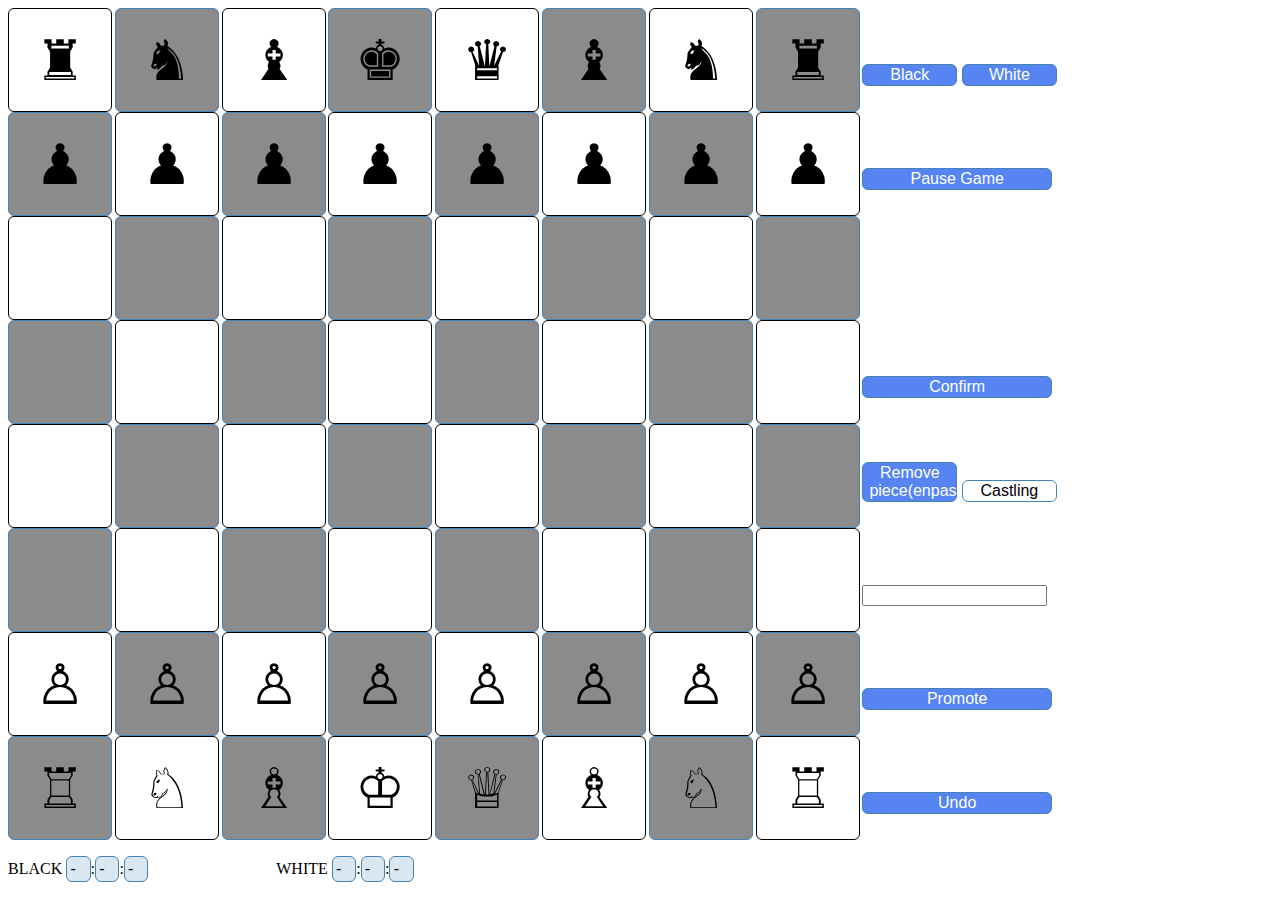
<file: chess/index.html>
<!DOCTYPE html>
<html>
	<head>
		<title>Chess JS</title>
		<link type='text/css' rel='stylesheet' href='./block.css'/>
		<script type='text/javascript' language='javascript' src='./master.js'></script>
	</head>
	<body onload='InitializeBoard()'>
		<div id='board'></div>
		<script>
			window.onbeforeunload = function (e) {
				return "dont refresh";
			}
		</script>
	</body>
</html>
</file>
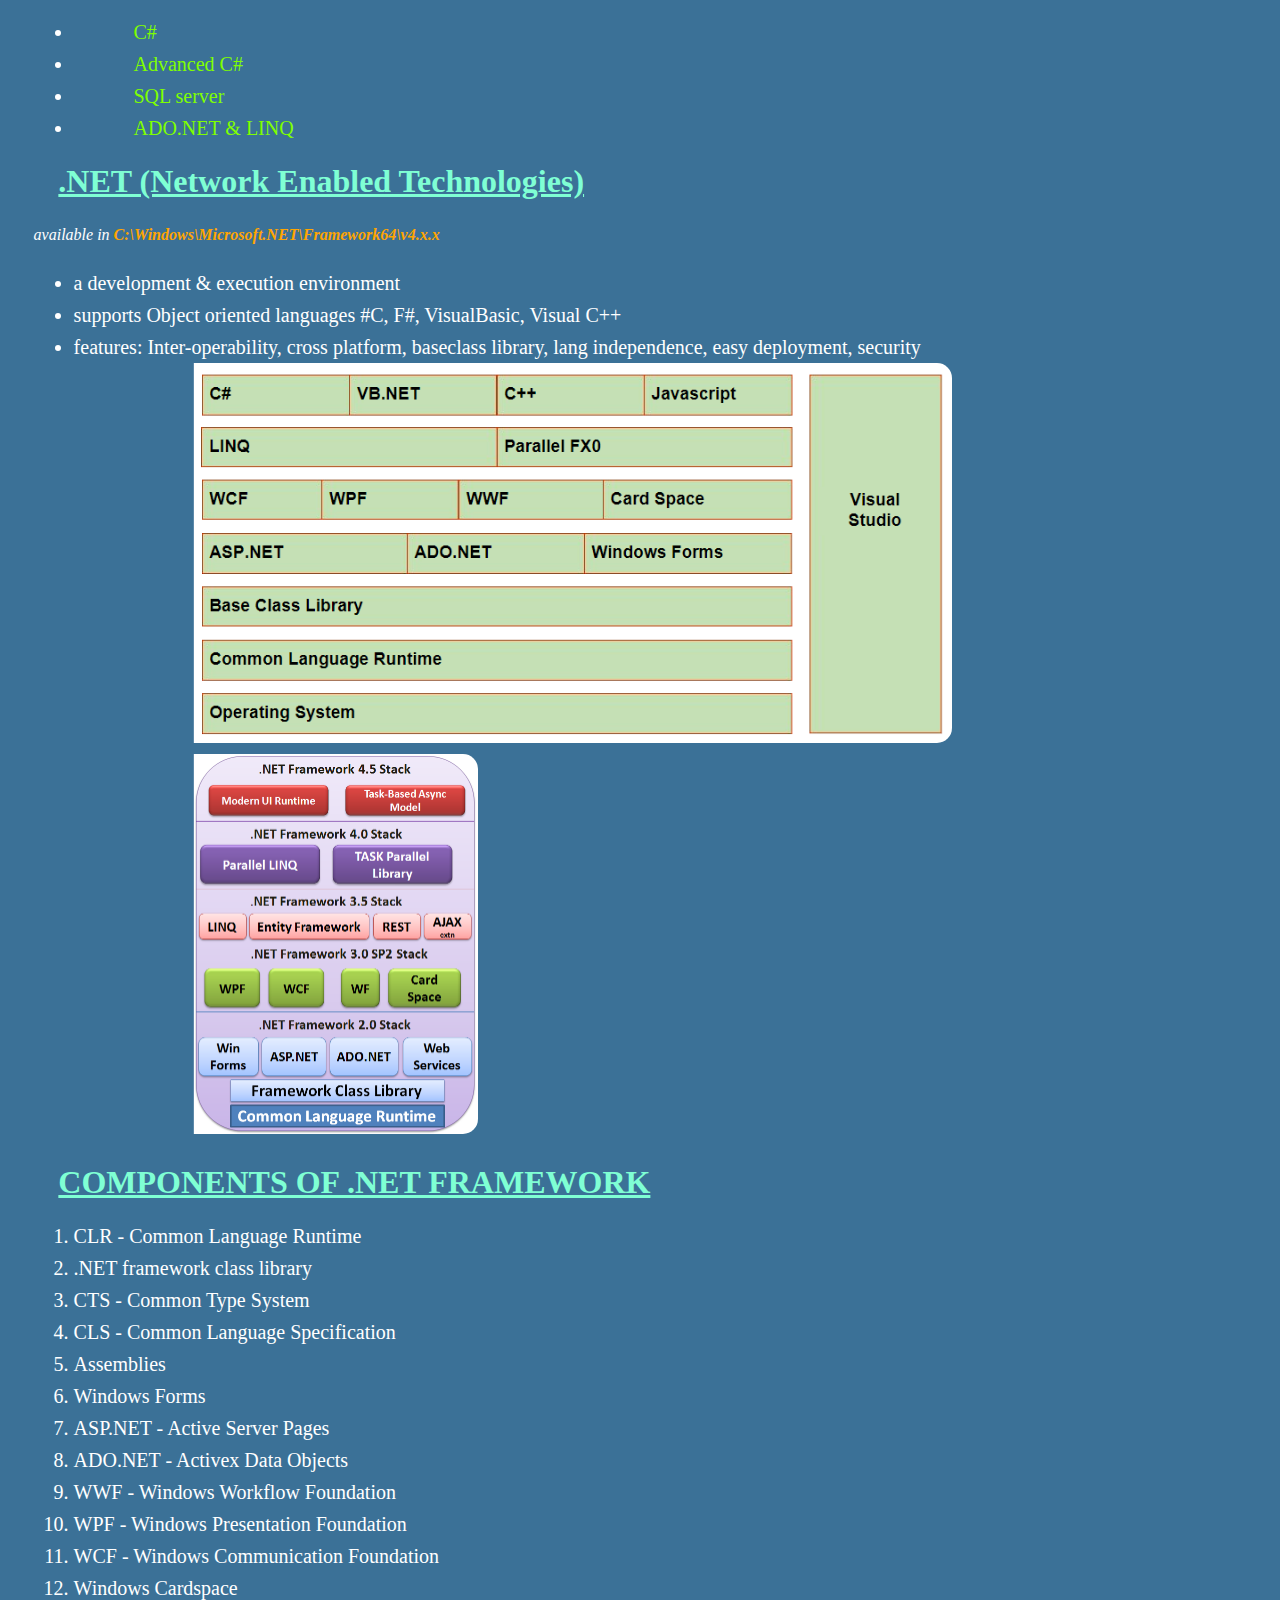
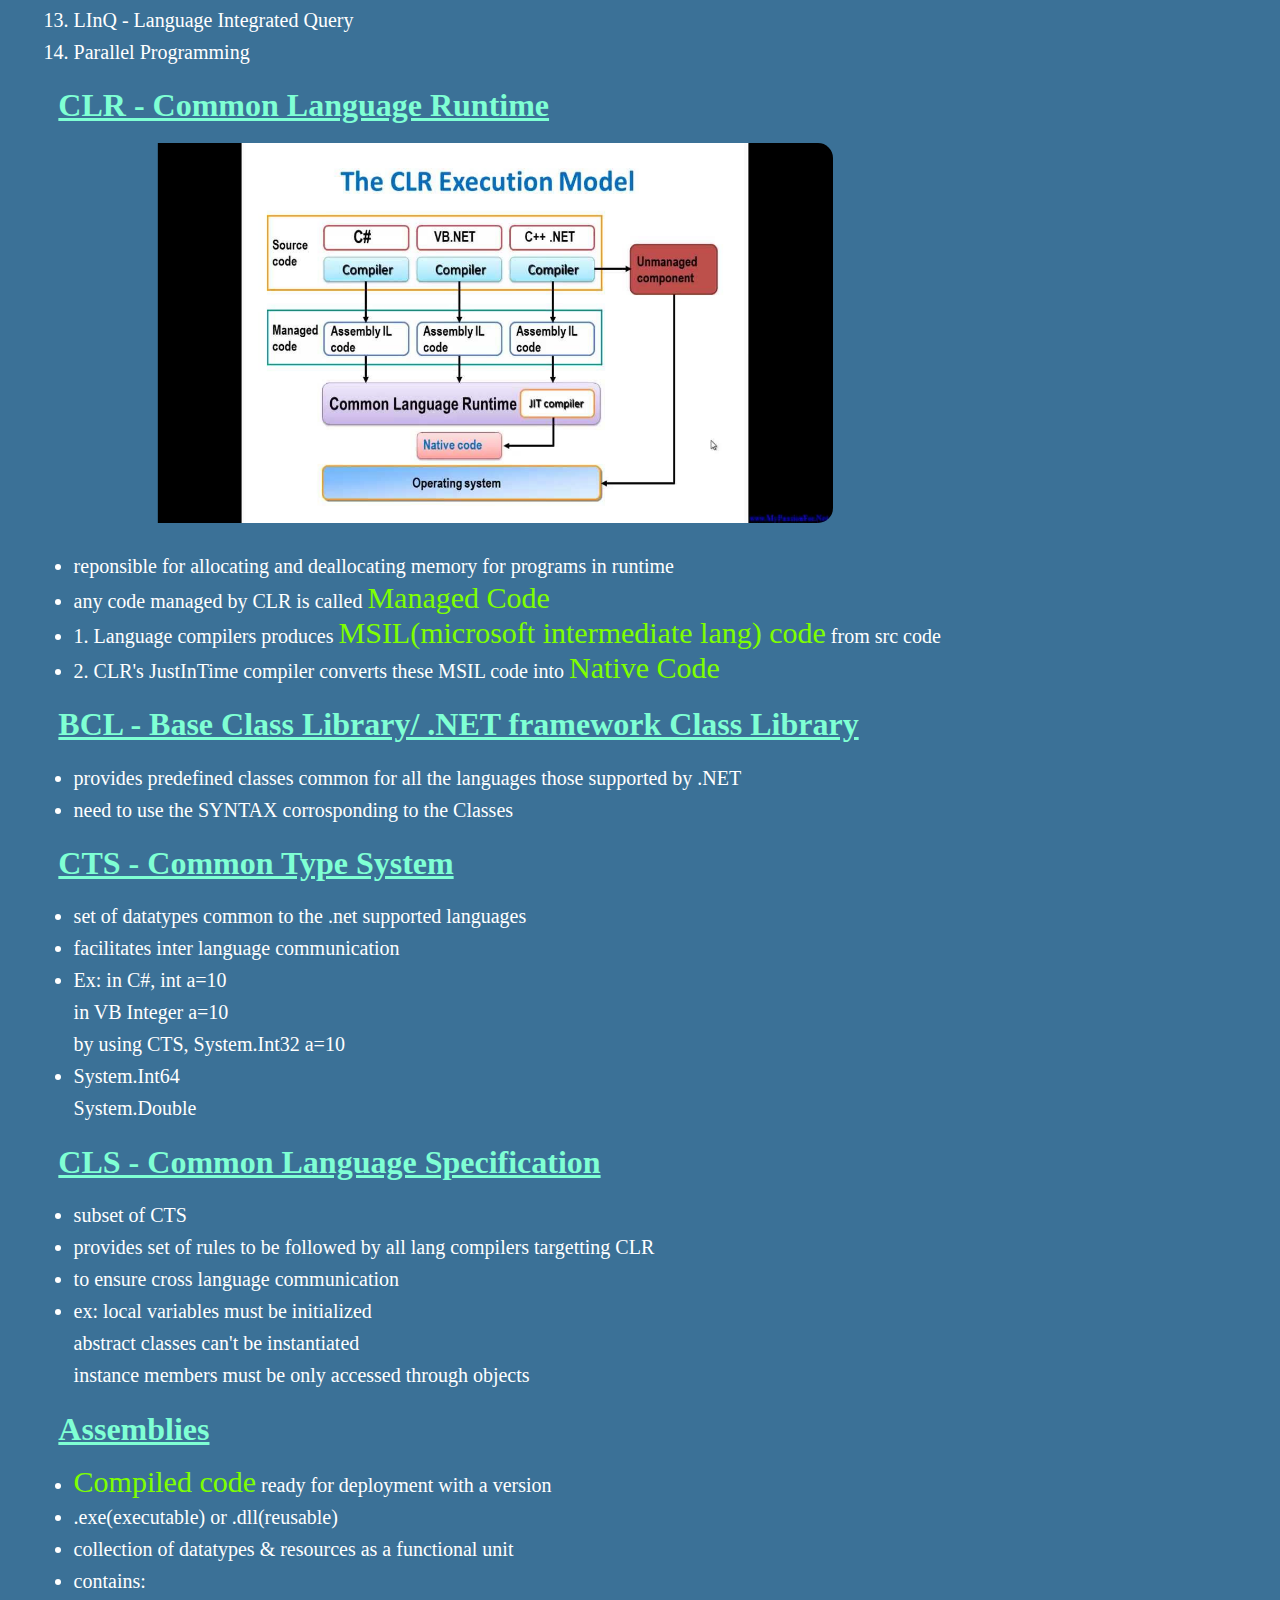
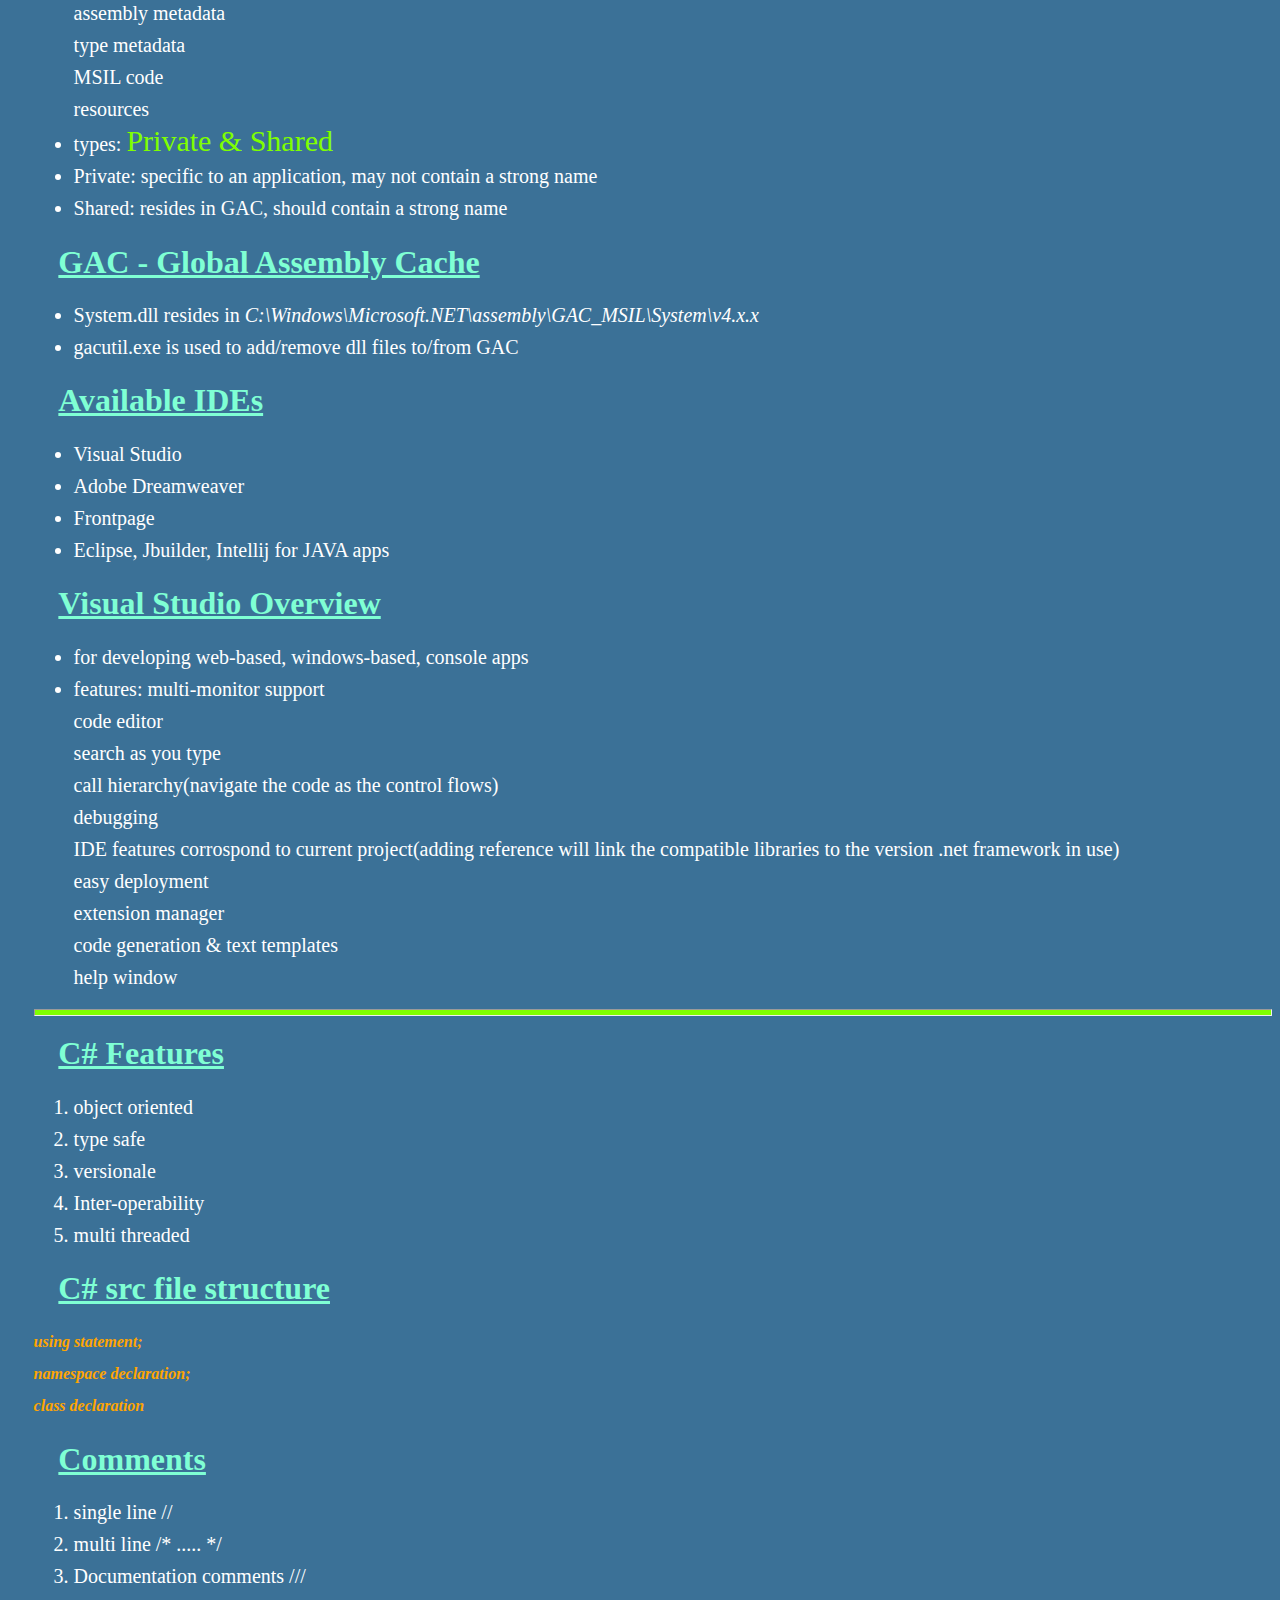
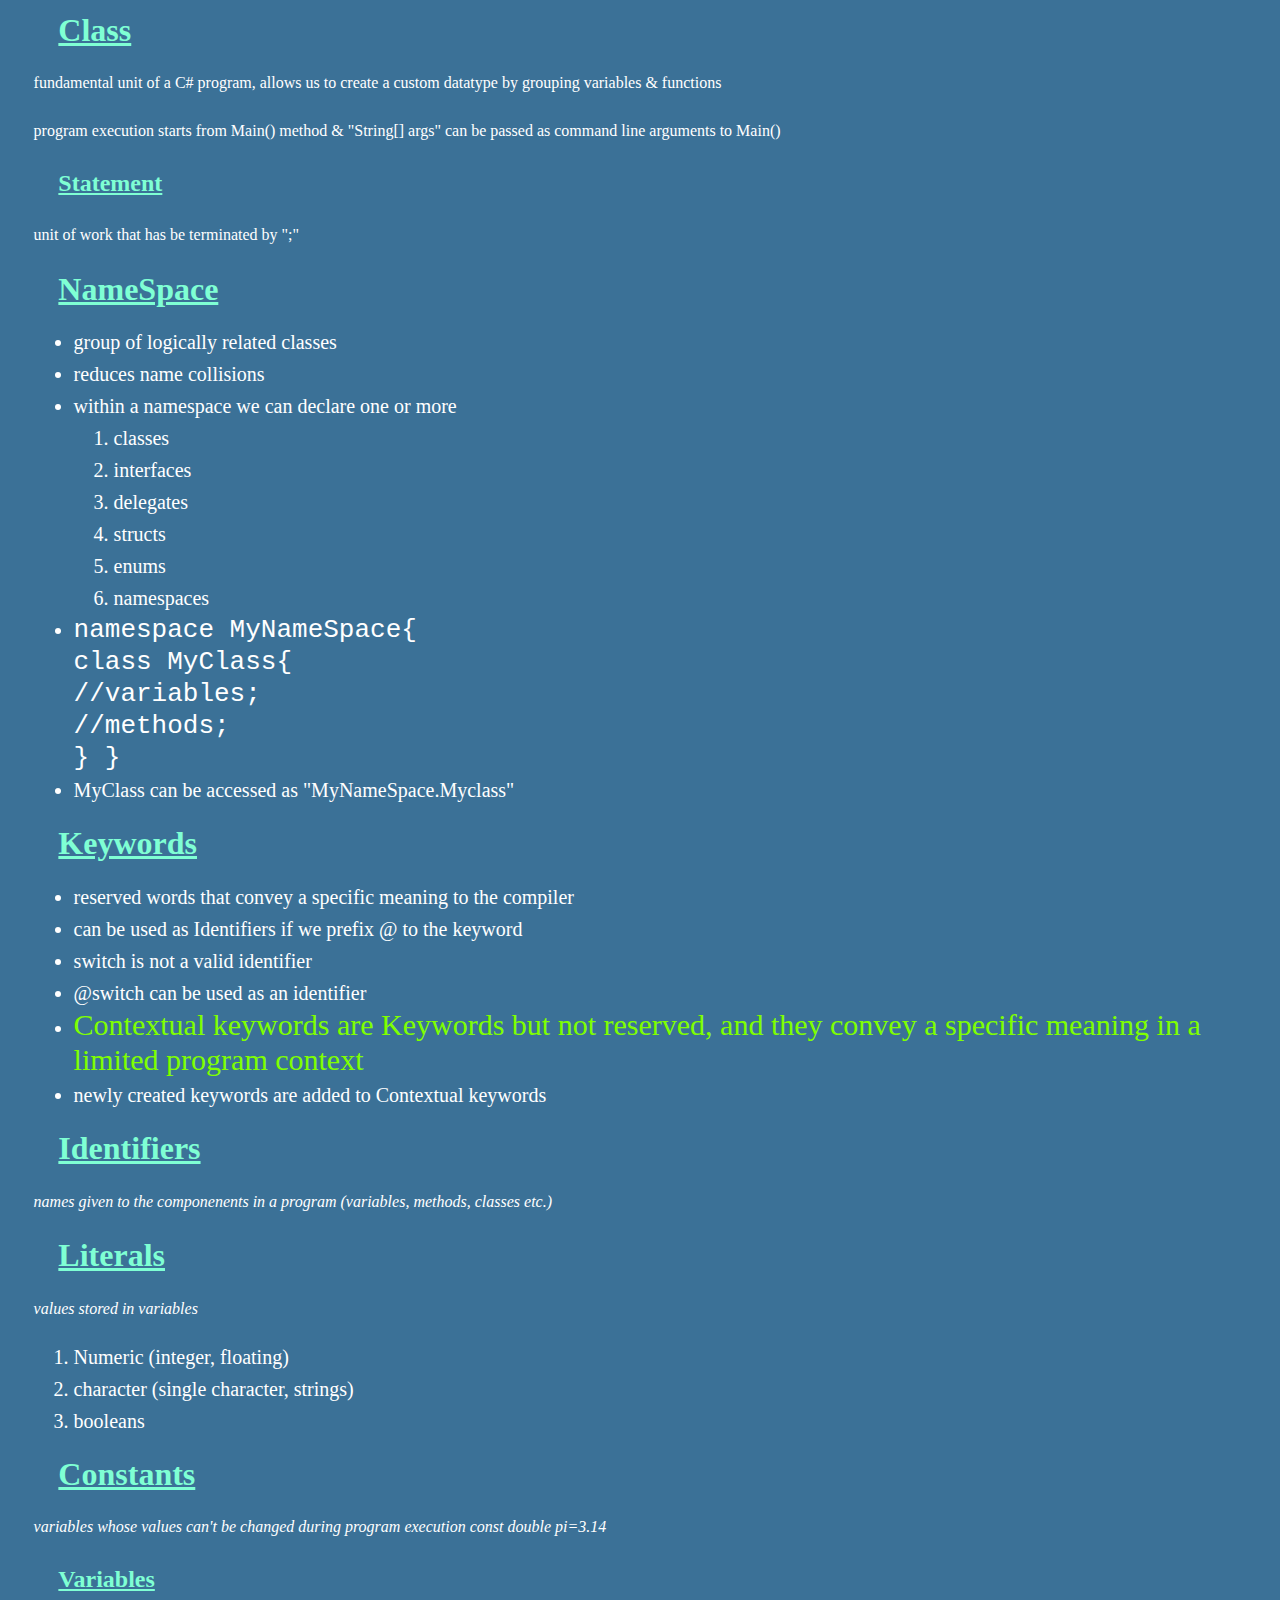
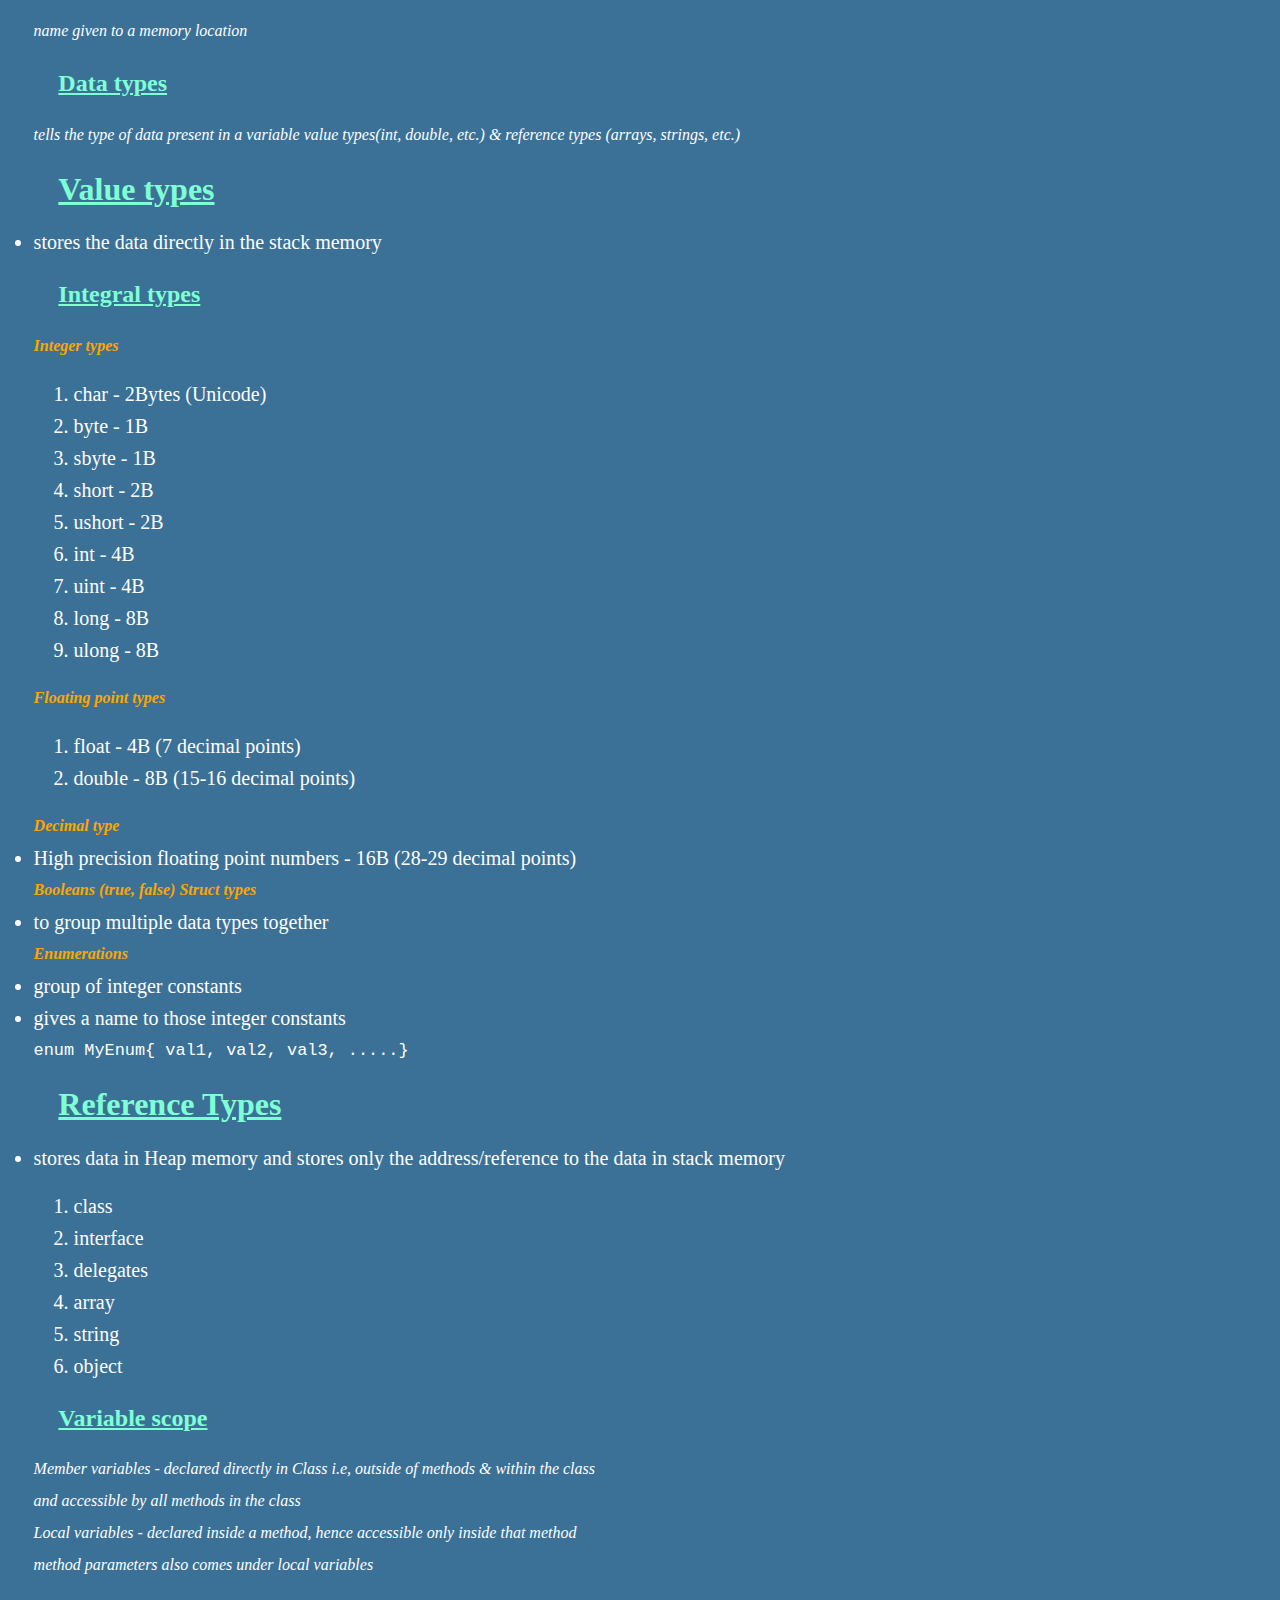
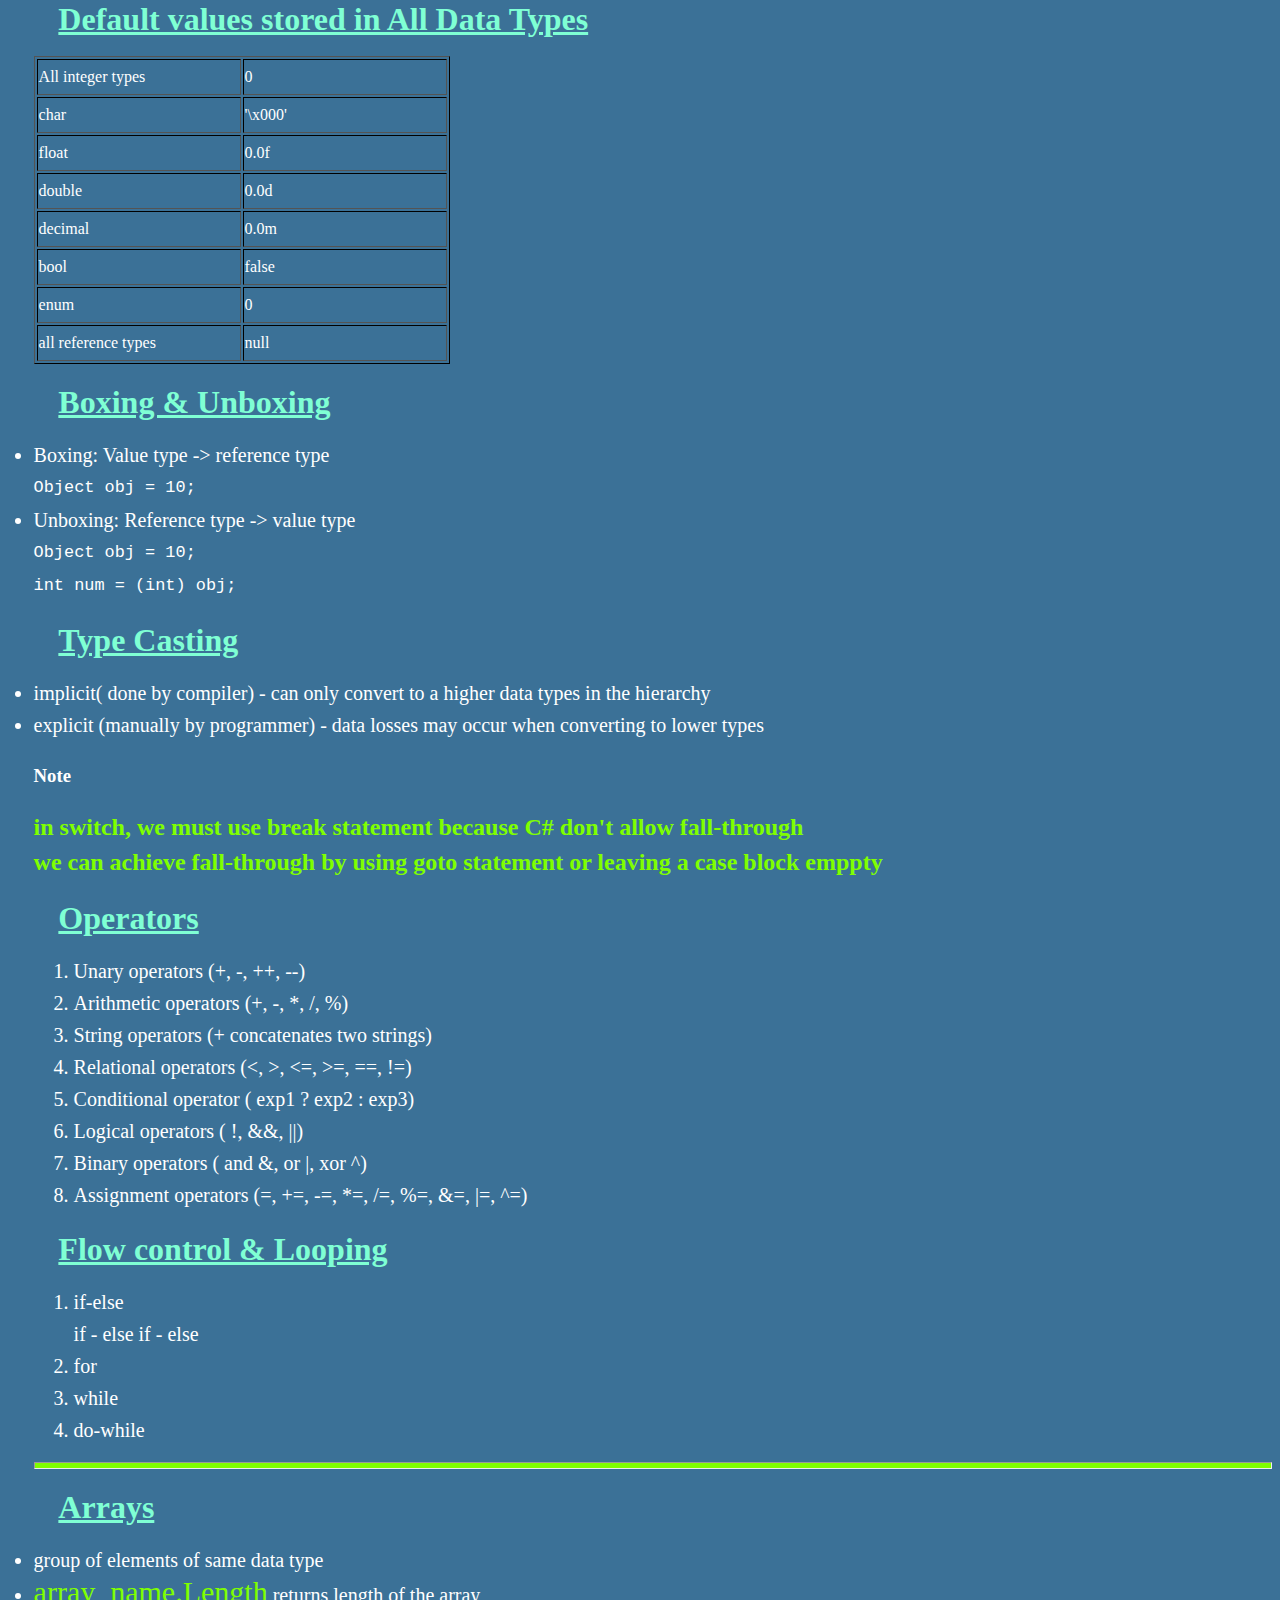
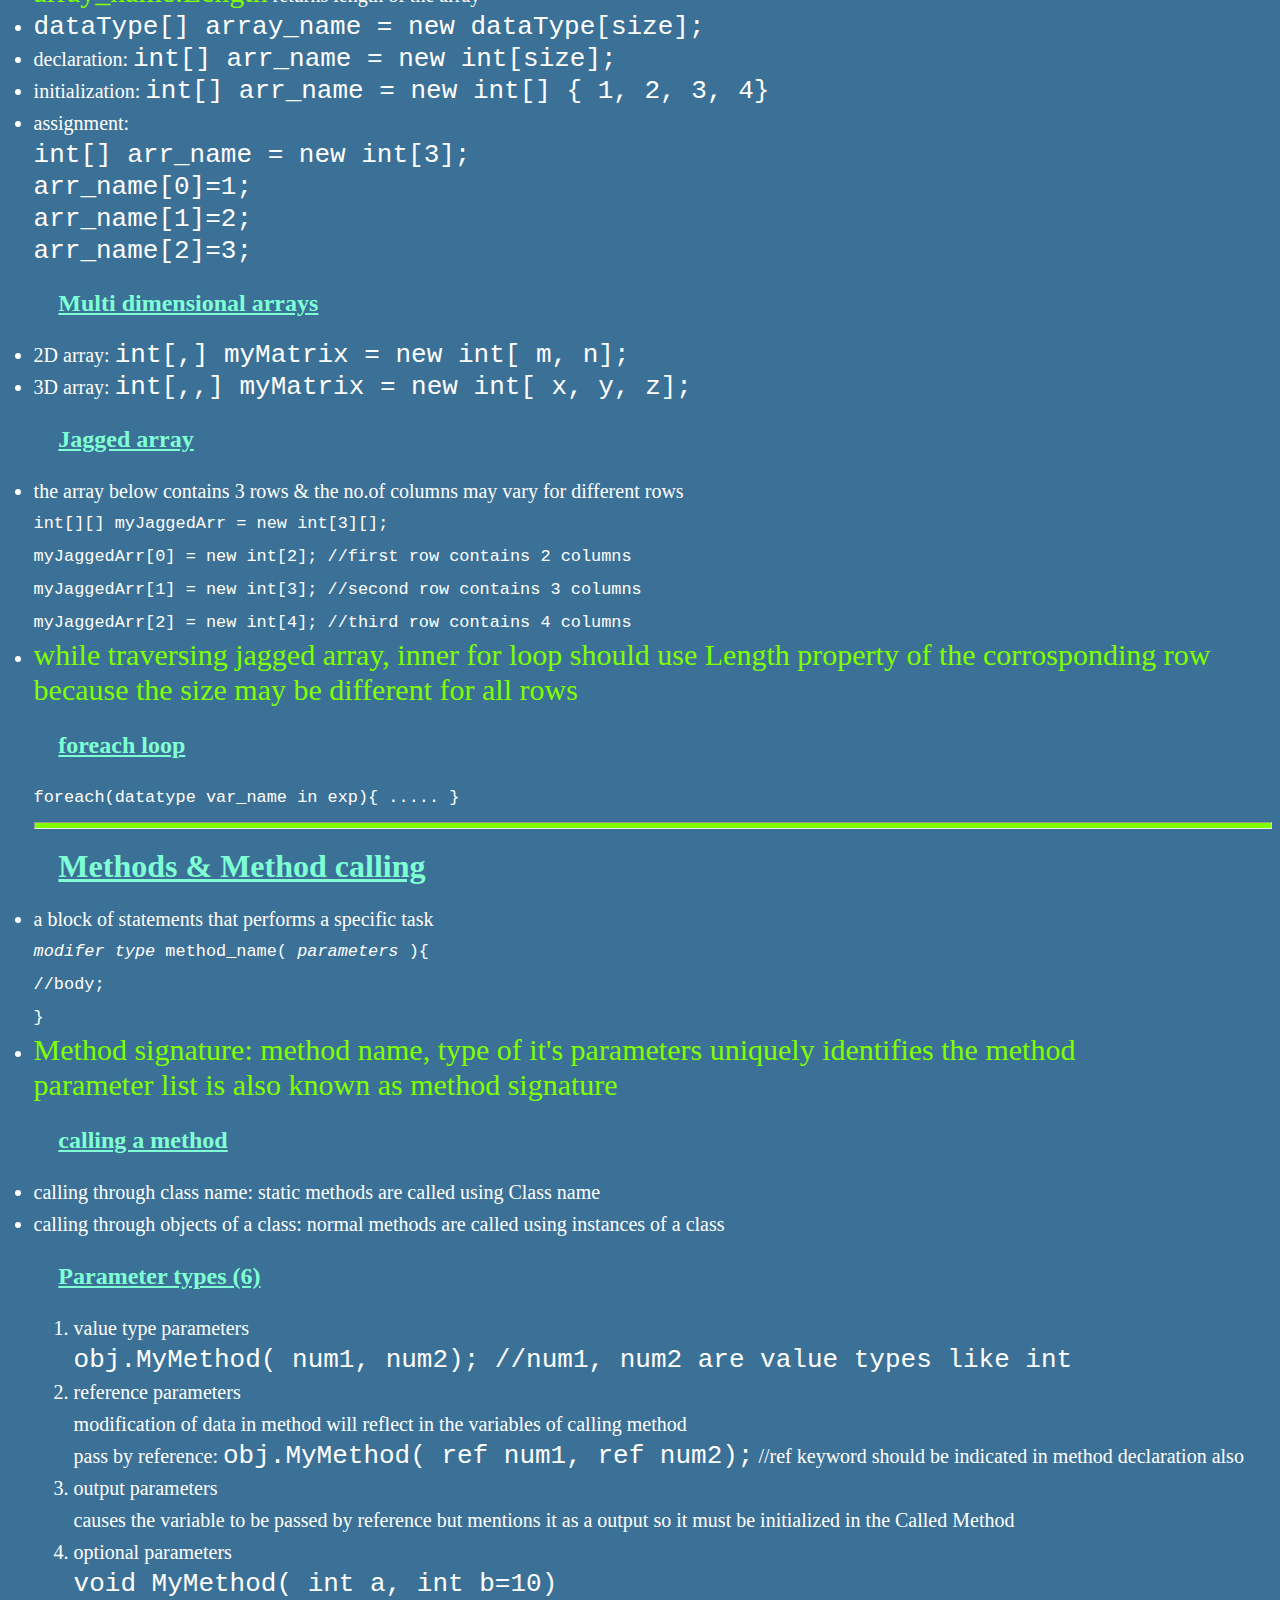
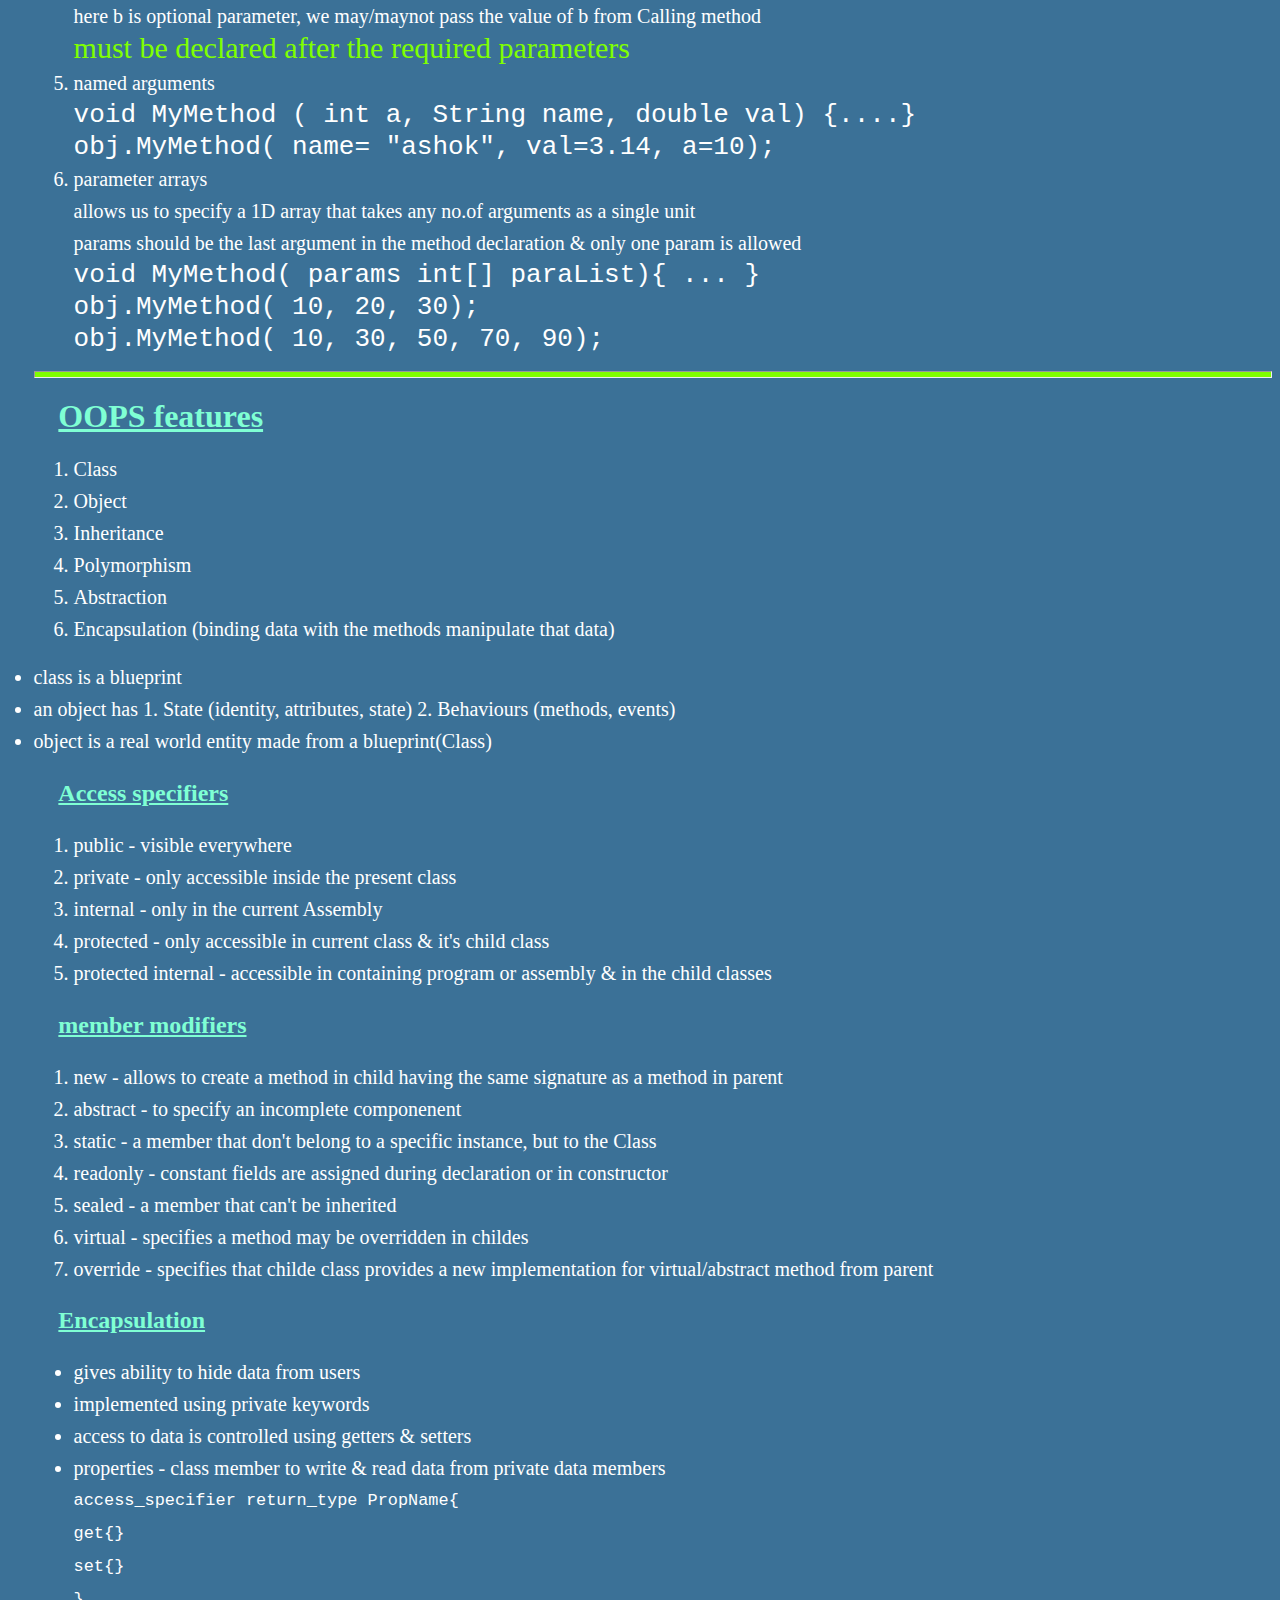
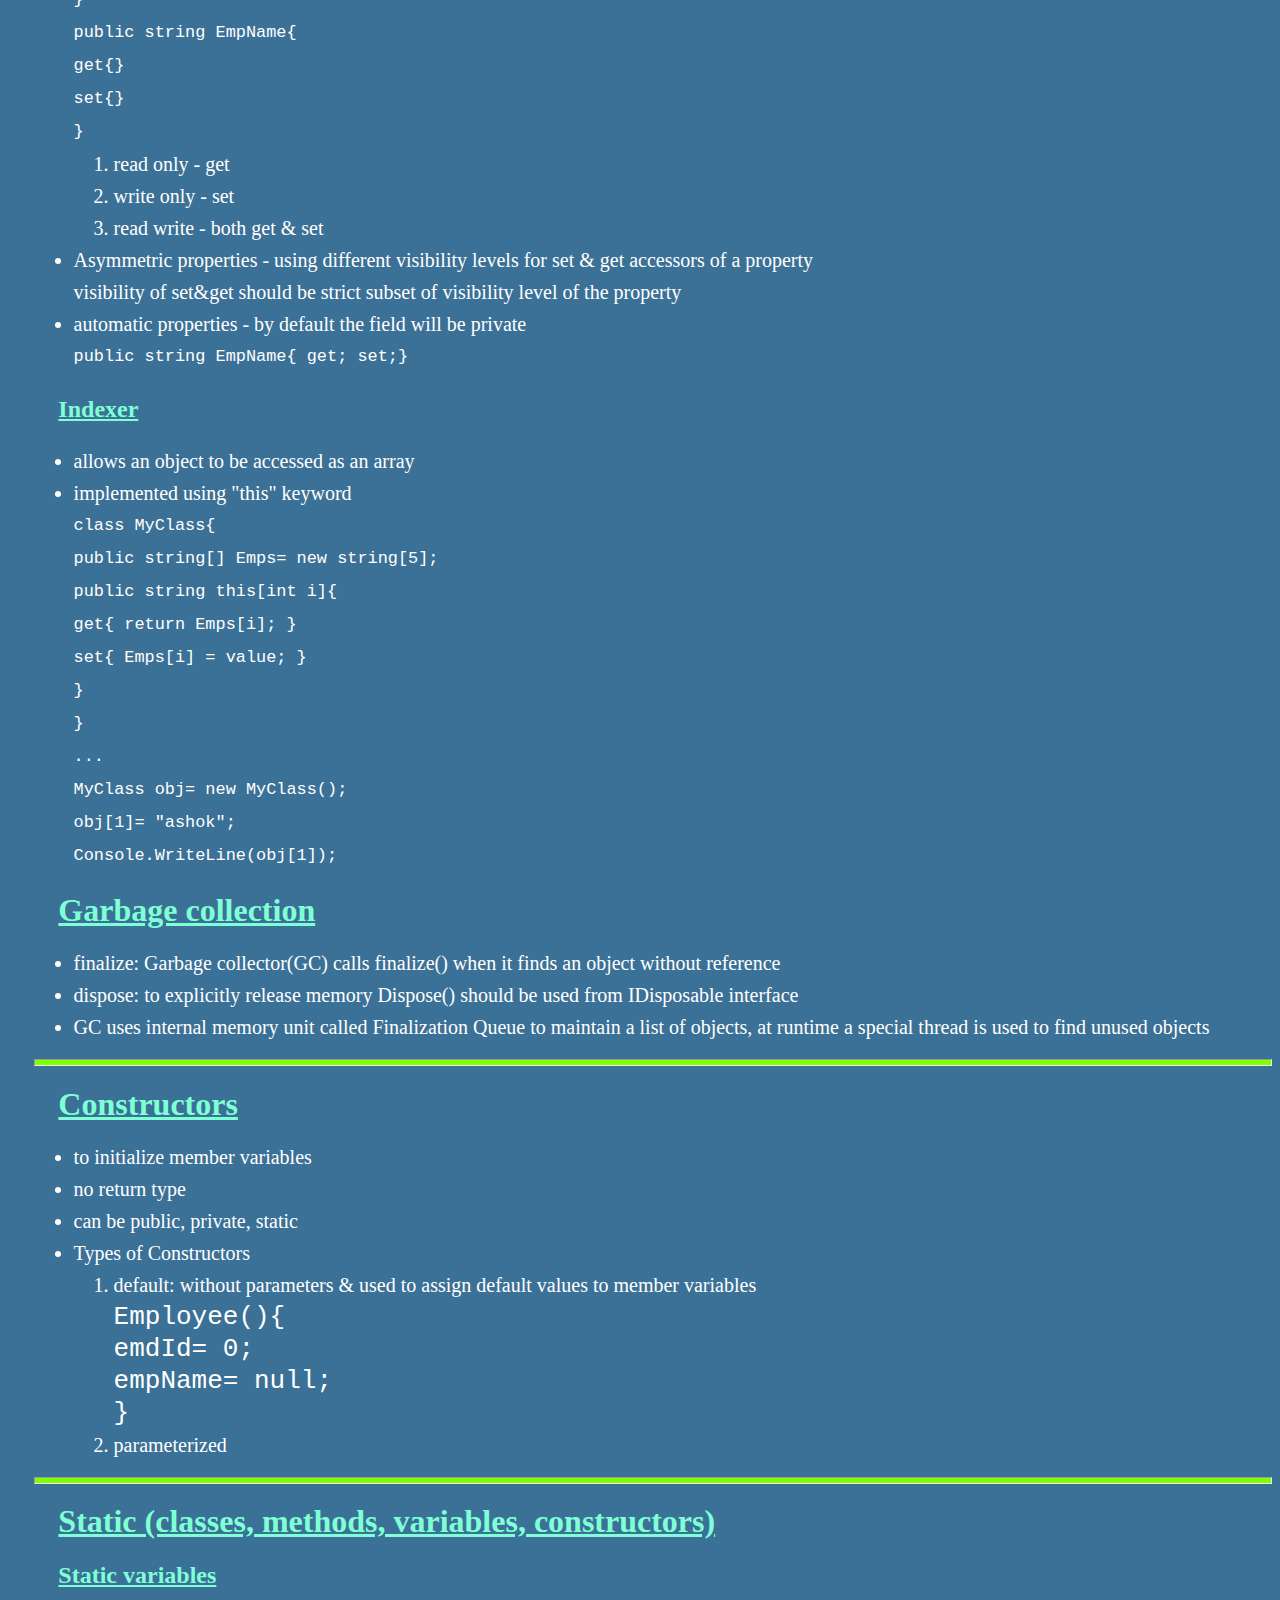
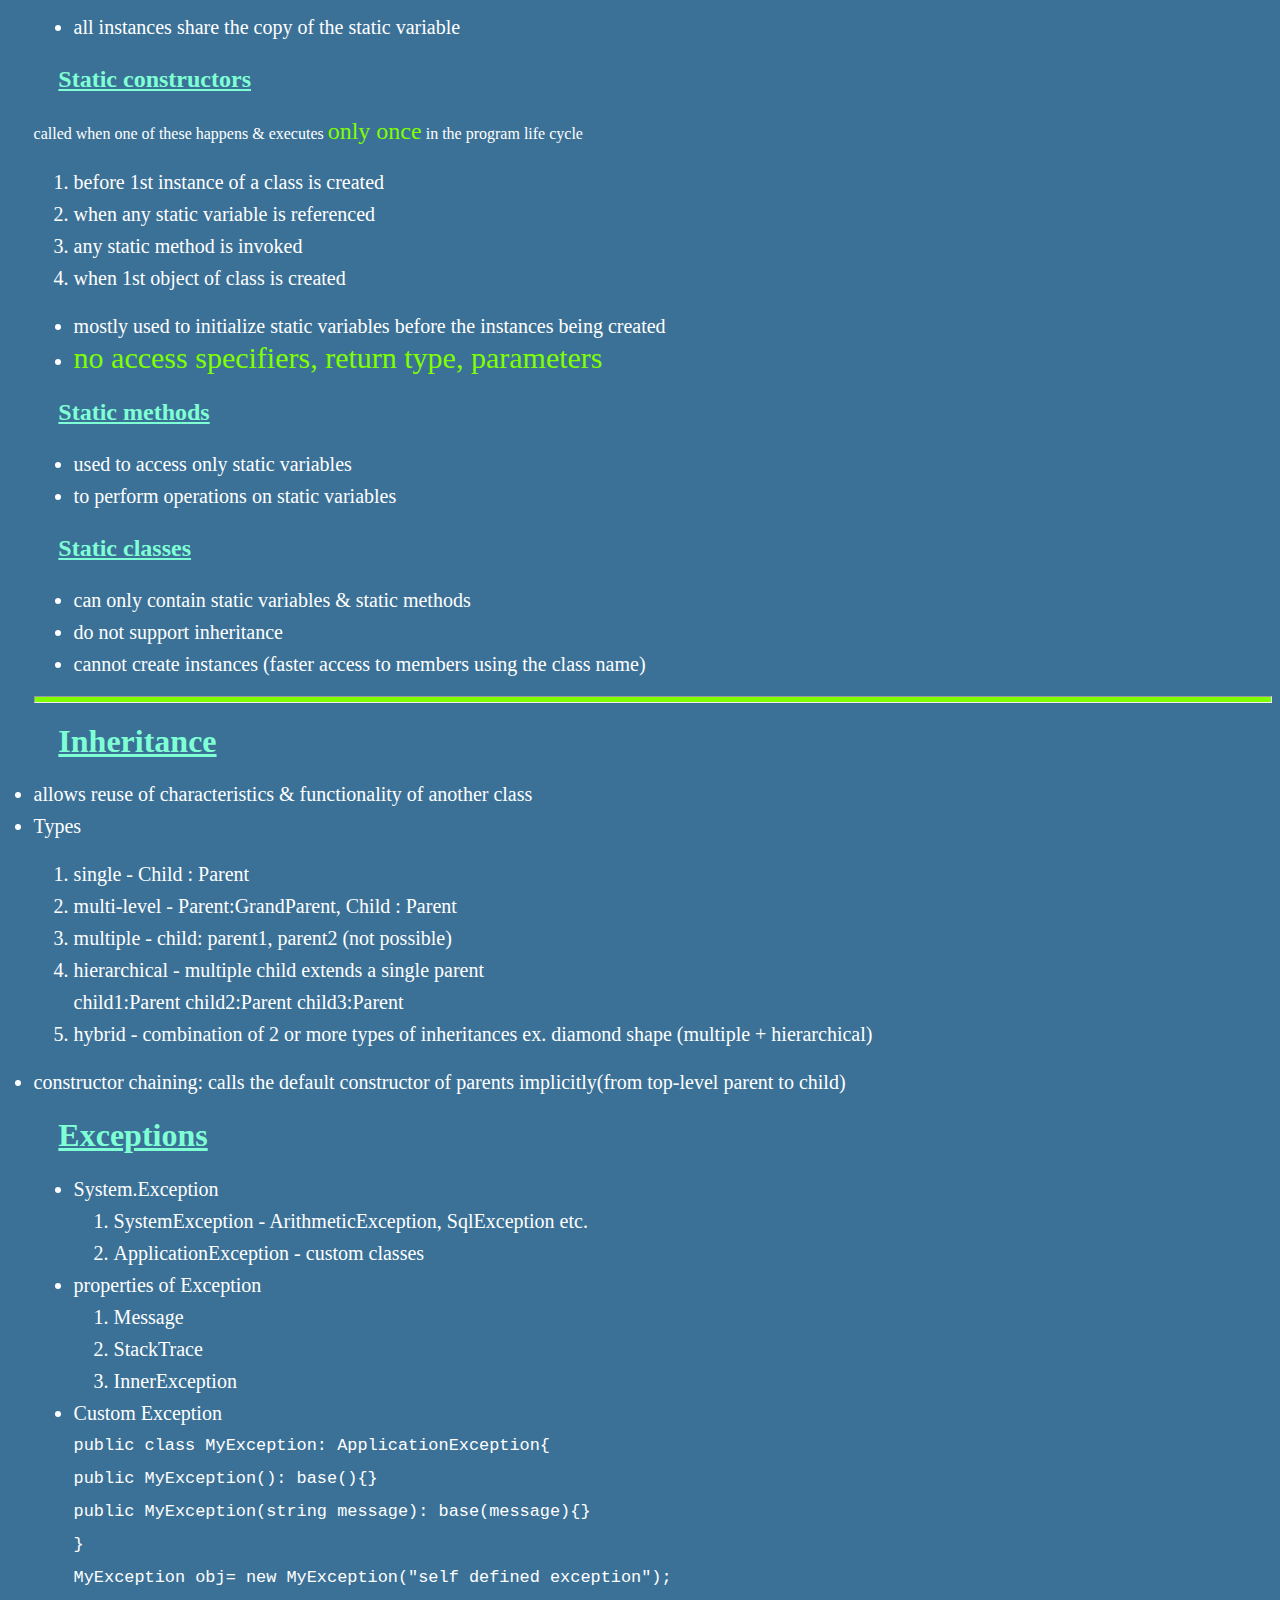
<file: dotnetnotes/index.html>
<!DOCTYPE html>
<html lang="en">
<head>
    <meta charset="UTF-8">
    <title>Document</title>
    <link rel="stylesheet" href="./assets/css/master.css">
</head>
<body>
    <nav>
        <ul>
            <li><a href="#">C#</a></li>
            <li><a href="./advC.html">Advanced C#</a></li>
            <li><a href="./sql.html">SQL server</a></li>
            <li><a href="./adonetLinq.html">ADO.NET & LINQ</a></li>
        </ul>
    </nav>
    <h1>.NET (Network Enabled Technologies)</h1>
    <p><i>available in <b>C:\Windows\Microsoft.NET\Framework64\v4.x.x</b></i></p>
    <ul>
        <li>a development & execution environment</li>
        <li>supports Object oriented languages #C, F#, VisualBasic, Visual C++</li>
        <li>features: Inter-operability, cross platform, baseclass library, lang independence, easy deployment, security</li>
        <img src="./assets/framework.png" alt="framework structure">
        <br>
        <img src="./assets/netstack.png" alt=".net frameworks stack">
    </ul>
    <h1>COMPONENTS OF .NET FRAMEWORK</h1>
    <ol>
        <li>CLR - Common Language Runtime</li>
        <li>.NET framework class library</li>
        <li>CTS - Common Type System</li>
        <li>CLS - Common Language Specification</li>
        <li>Assemblies</li>
        <li>Windows Forms</li>
        <li>ASP.NET - Active Server Pages</li>
        <li>ADO.NET - Activex Data Objects</li>
        <li>WWF - Windows Workflow Foundation</li>
        <li>WPF - Windows Presentation Foundation</li>
        <li>WCF - Windows Communication Foundation</li>
        <li>Windows Cardspace</li>
        <li>LInQ - Language Integrated Query</li>
        <li>Parallel Programming</li>
    </ol>
    <h1>CLR - Common Language Runtime</h1>
    <img src="./assets/clr_execution.jpg" alt="CLR flowchart">
    <ul>
        <li>reponsible for allocating and deallocating memory for programs in runtime</li>
        <li>any code managed by CLR is called <span>Managed Code</span></li>
        <li>1. Language compilers produces <span>MSIL(microsoft intermediate lang) code</span> from src code</li>
        <li>2. CLR's JustInTime compiler converts these MSIL code into <span>Native Code</span></li>
    </ul>
    <h1>BCL - Base Class Library/ .NET framework Class Library</h1>
    <ul>
        <li>provides predefined classes common for all the languages those supported by .NET</li>
        <li>need to use the SYNTAX corrosponding to the Classes</li>
    </ul>
    <h1>CTS - Common Type System</h1>
    <ul>
        <li>set of datatypes common to the .net supported languages</li>
        <li>facilitates inter language communication</li>
        <li>Ex: in C#, int a=10 <br>in VB Integer a=10 <br>by using CTS, System.Int32 a=10</li>
        <li>System.Int64 <br>System.Double</li>
    </ul>
    <h1>CLS - Common Language Specification</h1>
    <ul>
        <li>subset of CTS</li>
        <li>provides set of rules to be followed by all lang compilers targetting CLR</li>
        <li>to ensure cross language communication</li>
        <li>ex: local variables must be initialized <br>abstract classes can't be instantiated <br>instance members must be only accessed through objects</li>
    </ul>
    <h1>Assemblies</h1>
    <ul>
        <li><span>Compiled code</span> ready for deployment with a version</li>
        <li>.exe(executable) or .dll(reusable)</li>
        <li>collection of datatypes & resources as a functional unit</li>
        <li>contains: <br>assembly metadata <br>type metadata <br>MSIL code <br>resources</li>
        <li>types: <span>Private & Shared</span></li>
        <li>Private: specific to an application, may not contain a strong name</li>
        <li>Shared: resides in GAC, should contain a strong name</li>
    </ul>
    <h1>GAC - Global Assembly Cache</h1>
    <ul>
        <li>System.dll resides in <i>C:\Windows\Microsoft.NET\assembly\GAC_MSIL\System\v4.x.x</i></li>
        <li>gacutil.exe is used to add/remove dll files to/from GAC</li>
    </ul>
    <h1>Available IDEs</h1>
    <ul>
        <li>Visual Studio</li>
        <li>Adobe Dreamweaver</li>
        <li>Frontpage</li>
        <li>Eclipse, Jbuilder, Intellij for JAVA apps</li>
    </ul>
    <h1>Visual Studio Overview</h1>
    <ul>
        <li>for developing web-based, windows-based, console apps</li>
        <li>features: multi-monitor support <br>
            code editor <br>
            search as you type <br>
            call hierarchy(navigate the code as the control flows) <br>
            debugging <br>
            IDE features corrospond to current project(adding reference will link the compatible libraries to the version .net framework in use) <br>
            easy deployment <br>
            extension manager <br>
            code generation & text templates <br>
            help window <br>
        </li>
    </ul>
    <hr>
    <h1>C# Features</h1>
    <ol>
        <li>object oriented</li>
        <li>type safe</li>
        <li>versionale</li>
        <li>Inter-operability</li>
        <li>multi threaded</li>
    </ol>
    <h1>C# src file structure</h1>
    <b><i>using statement; <br>
        namespace declaration; <br>
        class declaration
    </i></b>
    <h1>Comments</h1>
    <ol>
        <li>single line //</li>
        <li>multi line /* ..... */</li>
        <li>Documentation comments ///</li>
    </ol>
    <h1>Class</h1>
    <p>fundamental unit of a C# program, allows us to create a custom datatype by grouping variables & functions</p>
    <p>program execution starts from Main() method & "String[] args" can be passed as command line arguments to Main()</p>
    <h2>Statement</h2>
    <p>unit of work that has be terminated by ";"</p>
    <h1>NameSpace</h1>
    <ul>
        <li>group of logically related classes</li>
        <li>reduces name collisions</li>
        <li>within a namespace we can declare one or more </li>
        <ol>
            <li>classes</li>
            <li>interfaces</li>
            <li>delegates</li>
            <li>structs</li>
            <li>enums</li>
            <li>namespaces</li>
        </ol>
        <li><code>namespace MyNameSpace{ <br>
            class MyClass{ <br>
                //variables; <br>
                //methods; <br>
            }
            }</code>
        </li>
        <li>MyClass can be accessed as "MyNameSpace.Myclass"</li>
    </ul>
    <h1>Keywords</h1>
    <ul>
        <li>reserved words that convey a specific meaning to the compiler</li>
        <li>can be used as Identifiers if we prefix @ to the keyword</li>
        <li>switch is not a valid identifier</li>
        <li>@switch can be used as an identifier</li>
        <li><span>Contextual keywords are Keywords but not reserved, and they convey a specific meaning in a limited program context</span></li>
        <li>newly created keywords are added to Contextual keywords</li>
    </ul>
    <h1>Identifiers</h1>
    <i>names given to the componenents in a program (variables, methods, classes etc.)</i>
    <h1>Literals</h1>
    <i>values stored in variables</i>
    <ol>
        <li>Numeric (integer, floating)</li>
        <li>character (single character, strings)</li>
        <li>booleans</li>
    </ol>
    <h1>Constants</h1>
    <i>variables whose values can't be changed during program execution</i>
    <i>const double pi=3.14</i>
    <h2>Variables</h2>
    <i>name given to a memory location</i>
    <h2>Data types</h2>
    <i>tells the type of data present in a variable</i>
    <i>value types(int, double, etc.) & reference types (arrays, strings, etc.)</i>
    <h1>Value types</h1>
    <li>stores the data directly in the stack memory</li>
    <h2>Integral types</h2>
        <i><b>Integer types</b></i>
        <ol>
            <li>char - 2Bytes (Unicode)</li>
            <li>byte - 1B</li>
            <li>sbyte - 1B</li>
            <li>short - 2B</li>
            <li>ushort - 2B</li>
            <li>int - 4B</li>
            <li>uint - 4B</li>
            <li>long - 8B</li>
            <li>ulong - 8B</li> 
        </ol>
        <i><b>Floating point types</b></i>
        <ol>
            <li>float - 4B (7 decimal points)</li>
            <li>double - 8B (15-16 decimal points)</li>
        </ol>
        <i><b>Decimal type</b></i>
        <li>High precision floating point numbers - 16B (28-29 decimal points)</li>
        <i><b>Booleans (true, false)</b></i>
        <i><b>Struct types</b></i>
        <li>to group multiple data types together</li>
        <i><b>Enumerations</b></i>
        <li>group of integer constants</li>
        <li>gives a name to those integer constants</li>
        <code>enum MyEnum{ val1, val2, val3, .....}</code>
        <br>
    <h1>Reference Types</h1>
    <li>stores data in Heap memory and stores only the address/reference to the data in stack memory</li>
    <ol>
        <li>class</li>
        <li>interface</li>
        <li>delegates</li>
        <li>array</li>
        <li>string</li>
        <li>object</li>
    </ol>
    <h2>Variable scope</h2>
    <i>Member variables - declared directly in Class i.e, outside of methods & within the class <br> and accessible by all methods in the class</i>
    <i><br>Local variables - declared inside a method, hence accessible only inside that method <br>method parameters also comes under local variables</i>
    
    <h1>Default values stored in All Data Types</h1>
    <table border="1px">
        <tr>
            <td>All integer types</td>
            <td>0</td>
        </tr>
        <tr>
            <td>char</td>
            <td>'\x000'</td>
        </tr>
        <tr>
            <td>float</td>
            <td>0.0f</td>
        </tr>
        <tr>
            <td>double</td>
            <td>0.0d</td>
        </tr>
        <tr>
            <td>decimal</td>
            <td>0.0m</td>
        </tr>
        <tr>
            <td>bool</td>
            <td>false</td>
        </tr>
        <tr>
            <td>enum</td>
            <td>0</td>
        </tr>
        <tr>
            <td>all reference types</td>
            <td>null</td>
        </tr>
    </table>
    <h1>Boxing & Unboxing</h1>
    <li>Boxing: Value type -> reference type</li>
    <code>Object obj = 10;</code>
    <li>Unboxing: Reference type -> value type</li>
    <code>Object obj = 10;<br>int num = (int) obj;</code>
    <h1>Type Casting</h1>
    <li>implicit( done by compiler) - can only convert to a higher data types in the hierarchy </li> 
    <li>explicit (manually by programmer) - data losses may occur when converting to lower types</li>
    <h3>Note</h3>
    <b><span>in switch, we must use break statement because C# don't allow fall-through<br>we can achieve fall-through by using goto statement or leaving a case block emppty </span></b>
    <h1>Operators</h1>
    <ol>
        <li>Unary operators (+, -, ++, --)</li>
        <li>Arithmetic operators (+, -, *, /, %)</li>
        <li>String operators (+ concatenates two strings)</li>
        <li>Relational operators (<, >, <=, >=, ==, !=)</li>
        <li>Conditional operator ( exp1 ? exp2 : exp3)</li>
        <li>Logical operators ( !, &&, ||)</li>
        <li>Binary operators ( and &, or |, xor ^)</li>
        <li>Assignment operators (=, +=, -=, *=, /=, %=, &=, |=, ^=)</li>
    </ol>
    <h1>Flow control & Looping</h1>
    <ol>
        <li>if-else <br> if - else if - else</li>
        <li>for</li>
        <li>while</li>
        <li>do-while</li>
    </ol>
    <hr>
    <h1>Arrays</h1>
    <li>group of elements of same data type</li>
    <li><span>array_name.Length</span> returns length of the array</li>
    <li><code>dataType[] array_name = new dataType[size];</code></li>
    <li>declaration: <code>int[] arr_name = new int[size];</code></li>
    <li>initialization: <code>int[] arr_name = new int[] { 1, 2, 3, 4}</code></li>
    <li>assignment: <code> <br>int[] arr_name = new int[3]; <br>arr_name[0]=1; <br>arr_name[1]=2; <br>arr_name[2]=3;</code></li>
    <h2>Multi dimensional arrays</h2>
    <li>2D array: <code>int[,] myMatrix = new int[ m, n];</code></li>
    <li>3D array: <code>int[,,] myMatrix = new int[ x, y, z];</code></li>
    <h2>Jagged array</h2>
    <li>the array below contains 3 rows & the no.of columns may vary for different rows</li>
    <code>
        int[][] myJaggedArr = new int[3][]; <br>
        myJaggedArr[0] = new int[2]; //first row contains 2 columns <br>
        myJaggedArr[1] = new int[3]; //second row contains 3 columns <br>
        myJaggedArr[2] = new int[4]; //third row contains 4 columns <br>
    </code>
    <li><span>while traversing jagged array, inner for loop should use Length property of the corrosponding row because the size may be different for all rows</span></li>
    <h2>foreach loop</h2>
    <code>foreach(datatype var_name in exp){ ..... }</code>
    <hr>
    <h1>Methods & Method calling</h1>
    <li>a block of statements that performs a specific task</li>
    <code>
        <i>modifer type</i> method_name( <i>parameters</i> ){ <br>
            //body; <br>
        }
    </code>
    <li><span>Method signature: method name, type of it's parameters uniquely identifies the method <br>parameter list is also known as method signature</span></li>
    <h2>calling a method</h2>
    <li>calling through class name: static methods are called using Class name</li>
    <li>calling through objects of a class: normal methods are called using instances of a class</li>
    <h2>Parameter types (6)</h2>
    <ol>
        <li>
            value type parameters <br>
            <code>obj.MyMethod( num1, num2); //num1, num2 are value types like int</code>
        </li>
        <li>
            reference parameters <br>
            modification of data in method will reflect in the variables of calling method <br>
            pass by reference: <code>obj.MyMethod( ref num1, ref num2);</code> //ref keyword should be indicated in method declaration also
        </li>
        <li>
            output parameters <br>
            causes the variable to be passed by reference but mentions it as a output so it must be initialized in the Called Method
        </li>
        <li>
            optional parameters <br>
            <code>void MyMethod( int a, int b=10)</code> <br>
            here b is optional parameter, we may/maynot pass the value of b from Calling method <br>
            <span>must be declared after the required parameters</span>
        </li>
        <li>
            named arguments <br>
            <code>
                void MyMethod ( int a, String name, double val) {....} <br>
                obj.MyMethod( name= "ashok", val=3.14, a=10);
            </code>
        </li>
        <li>
            parameter arrays <br>
            allows us to specify a 1D array that takes any no.of arguments as a single unit <br>
            params should be the last argument in the method declaration & only one param is allowed <br>
            <code>
                void MyMethod( params int[] paraList){ ... } <br>
                obj.MyMethod( 10, 20, 30); <br>
                obj.MyMethod( 10, 30, 50, 70, 90);
            </code>
        </li>
    </ol>
    <hr>
    <h1>OOPS features</h1>
    <ol>
        <li>Class</li>
        <li>Object</li>
        <li>Inheritance</li>
        <li>Polymorphism</li>
        <li>Abstraction</li>
        <li>Encapsulation (binding data with the methods manipulate that data)</li>
    </ol>
    <li>class is a blueprint</li>
    <li>an object has 1. State (identity, attributes, state) 2. Behaviours (methods, events)</li>
    <li>object is a real world entity made from a blueprint(Class)</li>
    <h2>Access specifiers</h2>
    <ol>
        <li>public - visible everywhere</li>
        <li>private - only accessible inside the present class</li>
        <li>internal - only in the current Assembly</li>
        <li>protected - only accessible in current class & it's child class</li>
        <li>protected internal - accessible in containing program or assembly & in the child classes</li>
    </ol>
    <h2>member modifiers</h2>
    <ol>
        <li>new - allows to create a method in child having the same signature as a method in parent</li>
        <li>abstract - to specify an incomplete componenent</li>
        <li>static - a member that don't belong to a specific instance, but to the Class</li>
        <li>readonly - constant fields are assigned during declaration or in constructor</li>
        <li>sealed - a member that can't be inherited</li>
        <li>virtual - specifies a method may be overridden in childes</li>
        <li>override - specifies that childe class provides a new implementation for virtual/abstract method from parent</li>
    </ol>
    <h2>Encapsulation</h2>
    <ul>
        <li>gives ability to hide data from users</li>
        <li>implemented using private keywords</li>
        <li>access to data is controlled using getters & setters</li>
        <li>properties - class member to write & read data from private data members</li>
        <code>
            access_specifier return_type PropName{ <br>
                get{} <br>
                set{} <br>
            } <br>
            public string EmpName{ <br>
                get{} <br>
                set{} <br>
            }
        </code>
        <ol>
            <li>read only - get</li>
            <li>write only - set</li>
            <li>read write - both get & set</li>
        </ol>
        <li>Asymmetric properties - using different visibility levels for set & get accessors of a property
            <br>visibility of set&get should be strict subset of visibility level of the property
        </li>
        <li>automatic properties - by default the field will be private</li>
        <code>public string EmpName{ get; set;}</code>
    </ul>  
    <h2>Indexer</h2>
    <ul>
        <li>allows an object to be accessed as an array</li>
        <li>implemented using "this" keyword</li>
        <code>
            class MyClass{ <br>
                public string[] Emps= new string[5]; <br>
                public string this[int i]{ <br>
                    get{ return Emps[i]; } <br>
                    set{ Emps[i] = value; } <br>
                } <br>
            } <br>
            ... <br>
            MyClass obj= new MyClass(); <br>
            obj[1]= "ashok"; <br>
            Console.WriteLine(obj[1]);
        </code>
    </ul>
    <h1>Garbage collection</h1>
    <ul>
        <li>finalize: Garbage collector(GC) calls finalize() when it finds an object without reference</li>
        <li>dispose: to explicitly release memory Dispose() should be used from IDisposable interface</li>
        <li>GC uses internal memory unit called Finalization Queue to maintain a list of objects, at runtime a special thread is used to find unused objects</li>
    </ul>
    <hr>
    <h1>Constructors</h1>
    <ul>
        <li>to initialize member variables</li>
        <li>no return type</li>
        <li>can be public, private, static</li>
        <li>Types of Constructors
            <ol>
                <li>default: without parameters & used to assign default values to member variables <br>
                    <code>
                        Employee(){ <br>
                            emdId= 0; <br>
                            empName= null; <br>
                        }
                    </code>
                </li>
                <li>parameterized</li>
            </ol>
        </li>
    </ul>
    <hr>
    <h1>Static (classes, methods, variables, constructors)</h1>
    <h2>Static variables</h2>
    <ul>
        <li>all instances share the copy of the static variable</li>
    </ul>
    <h2>Static constructors</h2>
    called when one of these happens & executes <span>only once</span> in the program life cycle
    <ol>
        <li>before 1st instance of a class is created</li>
        <li>when any static variable is referenced</li>
        <li>any static method is invoked</li>
        <li>when 1st object of class is created</li>
    </ol>
    <ul>
        <li>mostly used to initialize static variables before the instances being created</li>
        <li><span>no access specifiers, return type, parameters</span></li>
    </ul>
    <h2>Static methods</h2>
    <ul>
        <li>used to access only static variables</li>
        <li>to perform operations on static variables</li>
    </ul>
    <h2>Static classes</h2>
    <ul>
        <li>can only contain static variables & static methods</li>
        <li>do not support inheritance</li>
        <li>cannot create instances (faster access to members using the class name)</li>
    </ul>
    <hr>
    <h1>Inheritance</h1>
    <li>allows reuse of characteristics & functionality of another class</li>
    <li>Types</li>
    <ol>
        <li>single - Child : Parent</li>
        <li>multi-level - Parent:GrandParent, Child : Parent</li>
        <li>multiple - child: parent1, parent2 (not possible)</li>
        <li>hierarchical - multiple child extends a single parent <br>child1:Parent child2:Parent child3:Parent</li>
        <li>hybrid - combination of 2 or more types of inheritances ex. diamond shape (multiple + hierarchical)</li>
    </ol>
    <li>constructor chaining: calls the default constructor of parents implicitly(from top-level parent to child)</li>
    <h1>Exceptions</h1>
    <ul>
        <li>System.Exception</li>
        <ol>
            <li>SystemException - ArithmeticException, SqlException etc.</li>
            <li>ApplicationException - custom classes</li>
        </ol>
        <li>properties of Exception</li>
        <ol>
            <li>Message</li>
            <li>StackTrace</li>
            <li>InnerException</li>
        </ol>
        <li>Custom Exception</li>
        <code>
            public class MyException: ApplicationException{ <br>
                public MyException(): base(){} <br>
                public MyException(string message): base(message){} <br>
            } <br>
            MyException obj= new MyException("self defined exception"); <br>
            throw obj;
        </code>
    </ul>
    <hr>
    <h1>Polymorphism</h1>
    <ol>
        <li>early binding/ static/ compile time - achieved using method overloading</li>
        <li>late binding/ dynamic/ run-time - achieved usign method overriding</li>
    </ol>
</body>
</html>
</file>
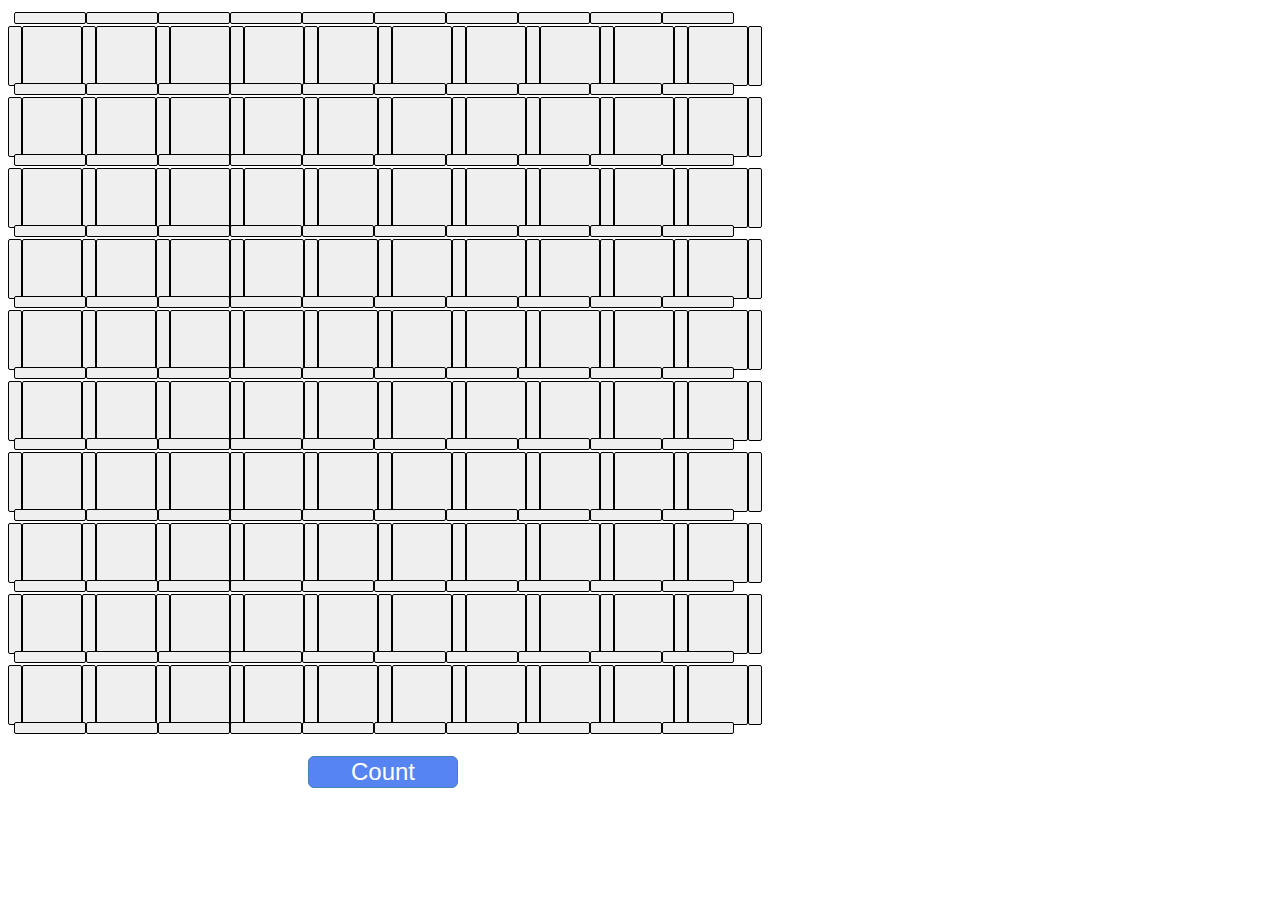
<file: dots/index.html>
<!DOCTYPE html>
<html>
	<head>
		<title>Hello</title>
		<link type='text/css' rel='stylesheet' href='./block.css'/>
		<script type='text/javascript' language='javascript' src='./master.js'></script>
	</head>
	<body onload='InitializeGrid()'>
		<div id='board'></div>
		<button id='count' onClick='CountScores()'>Count</button>
		<div id='result'></div>
	</body>
</html>
</file>
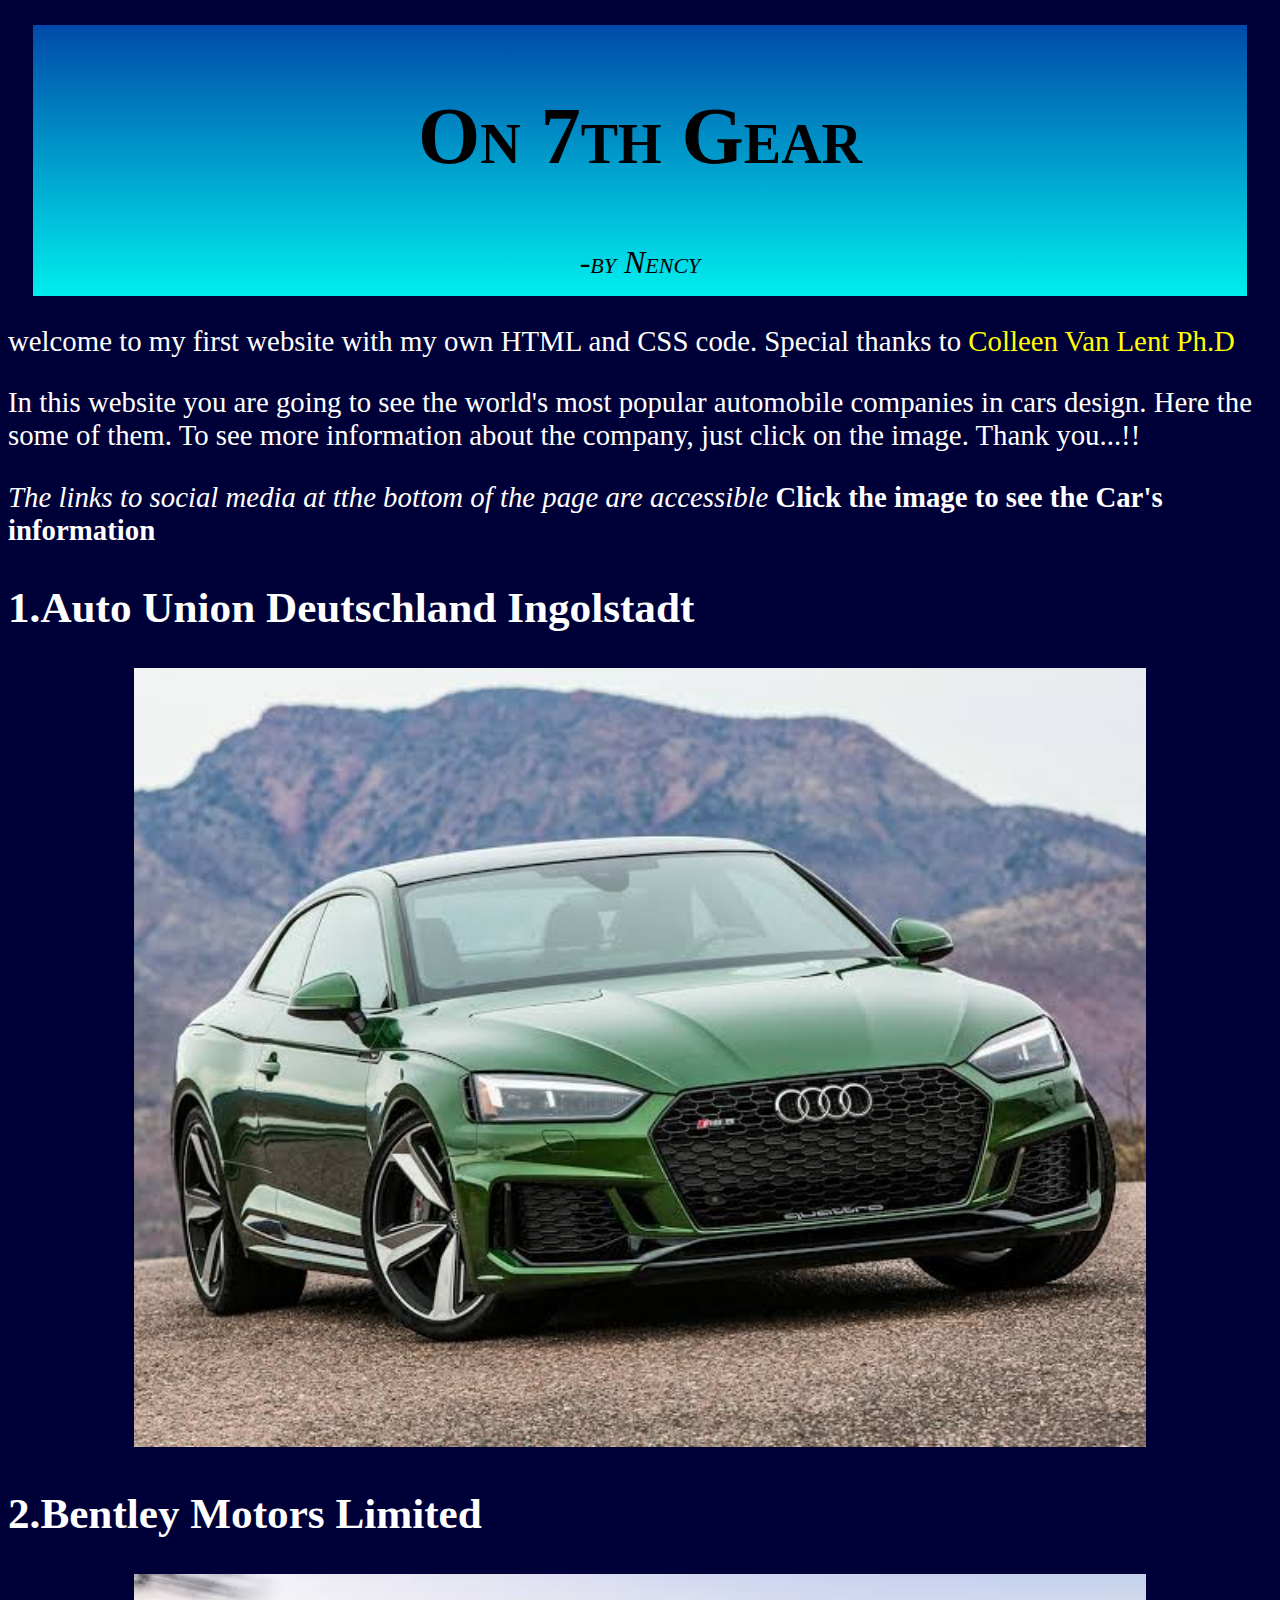
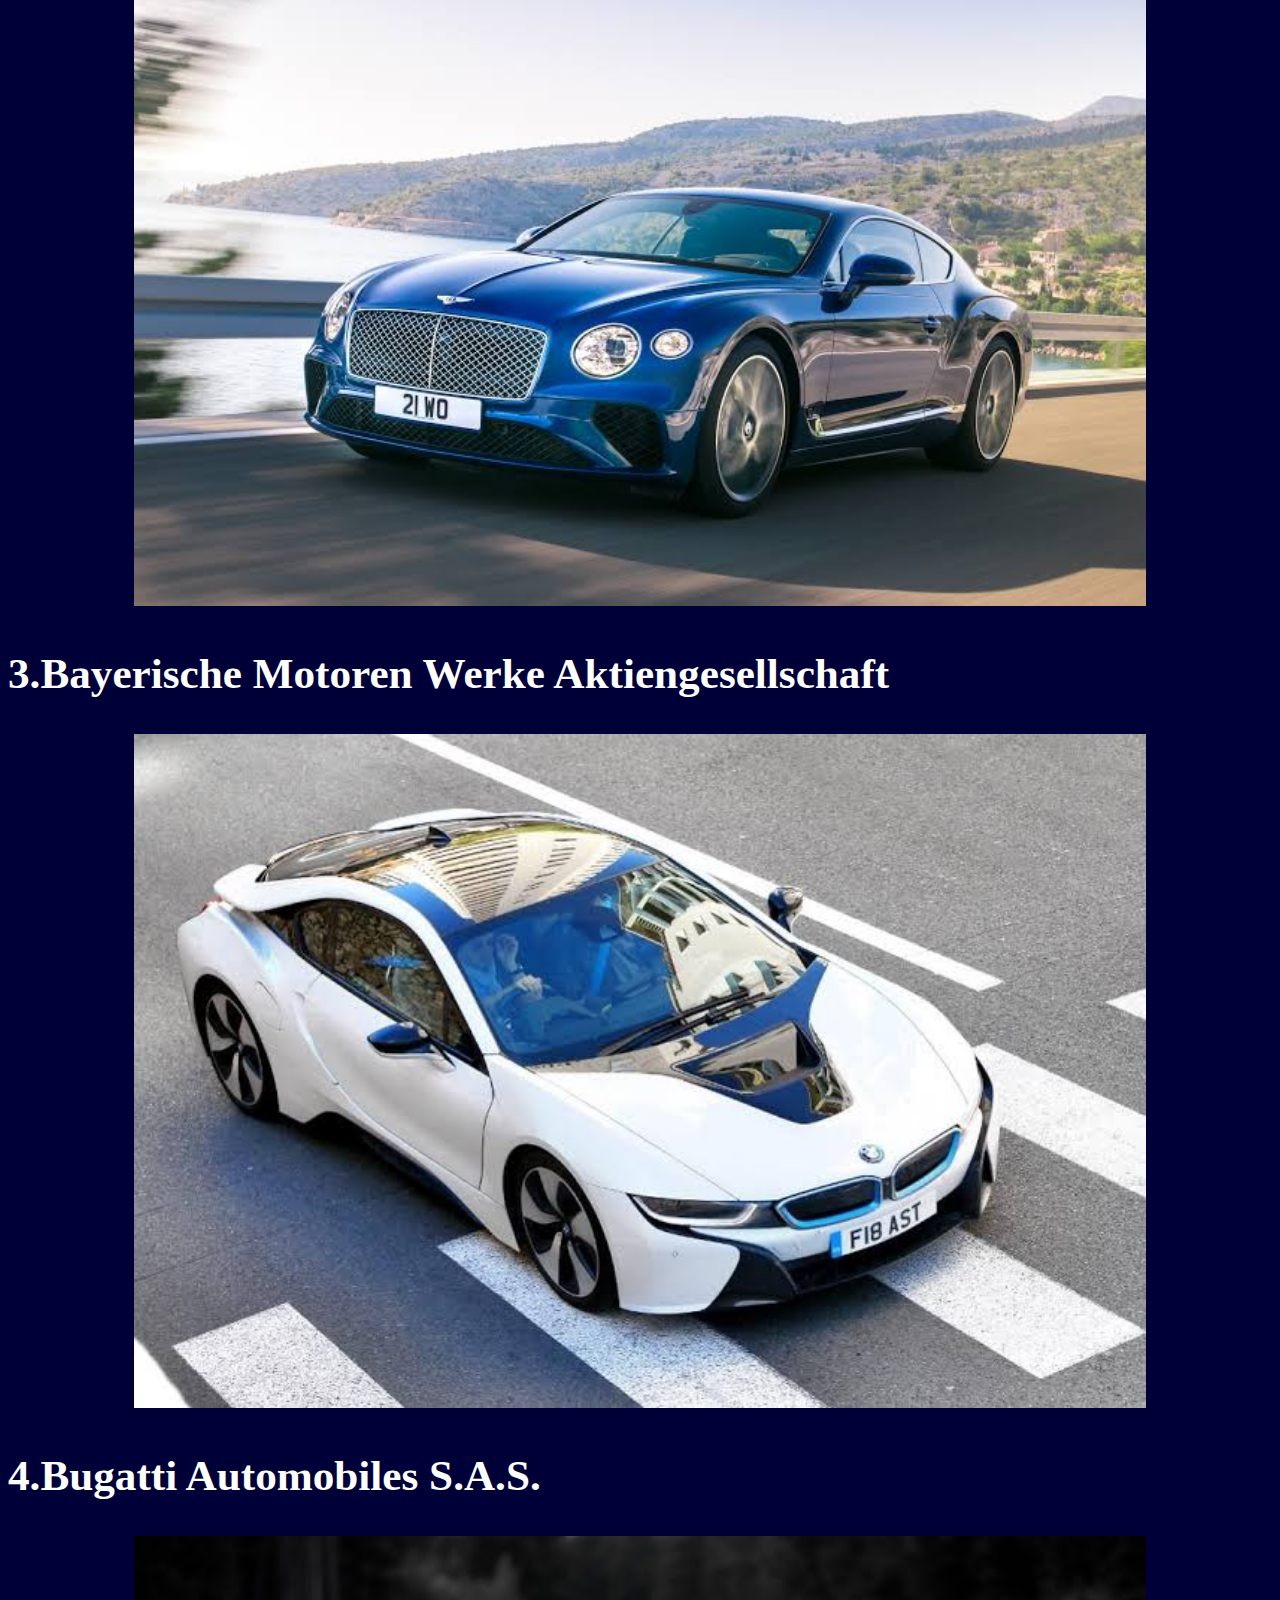
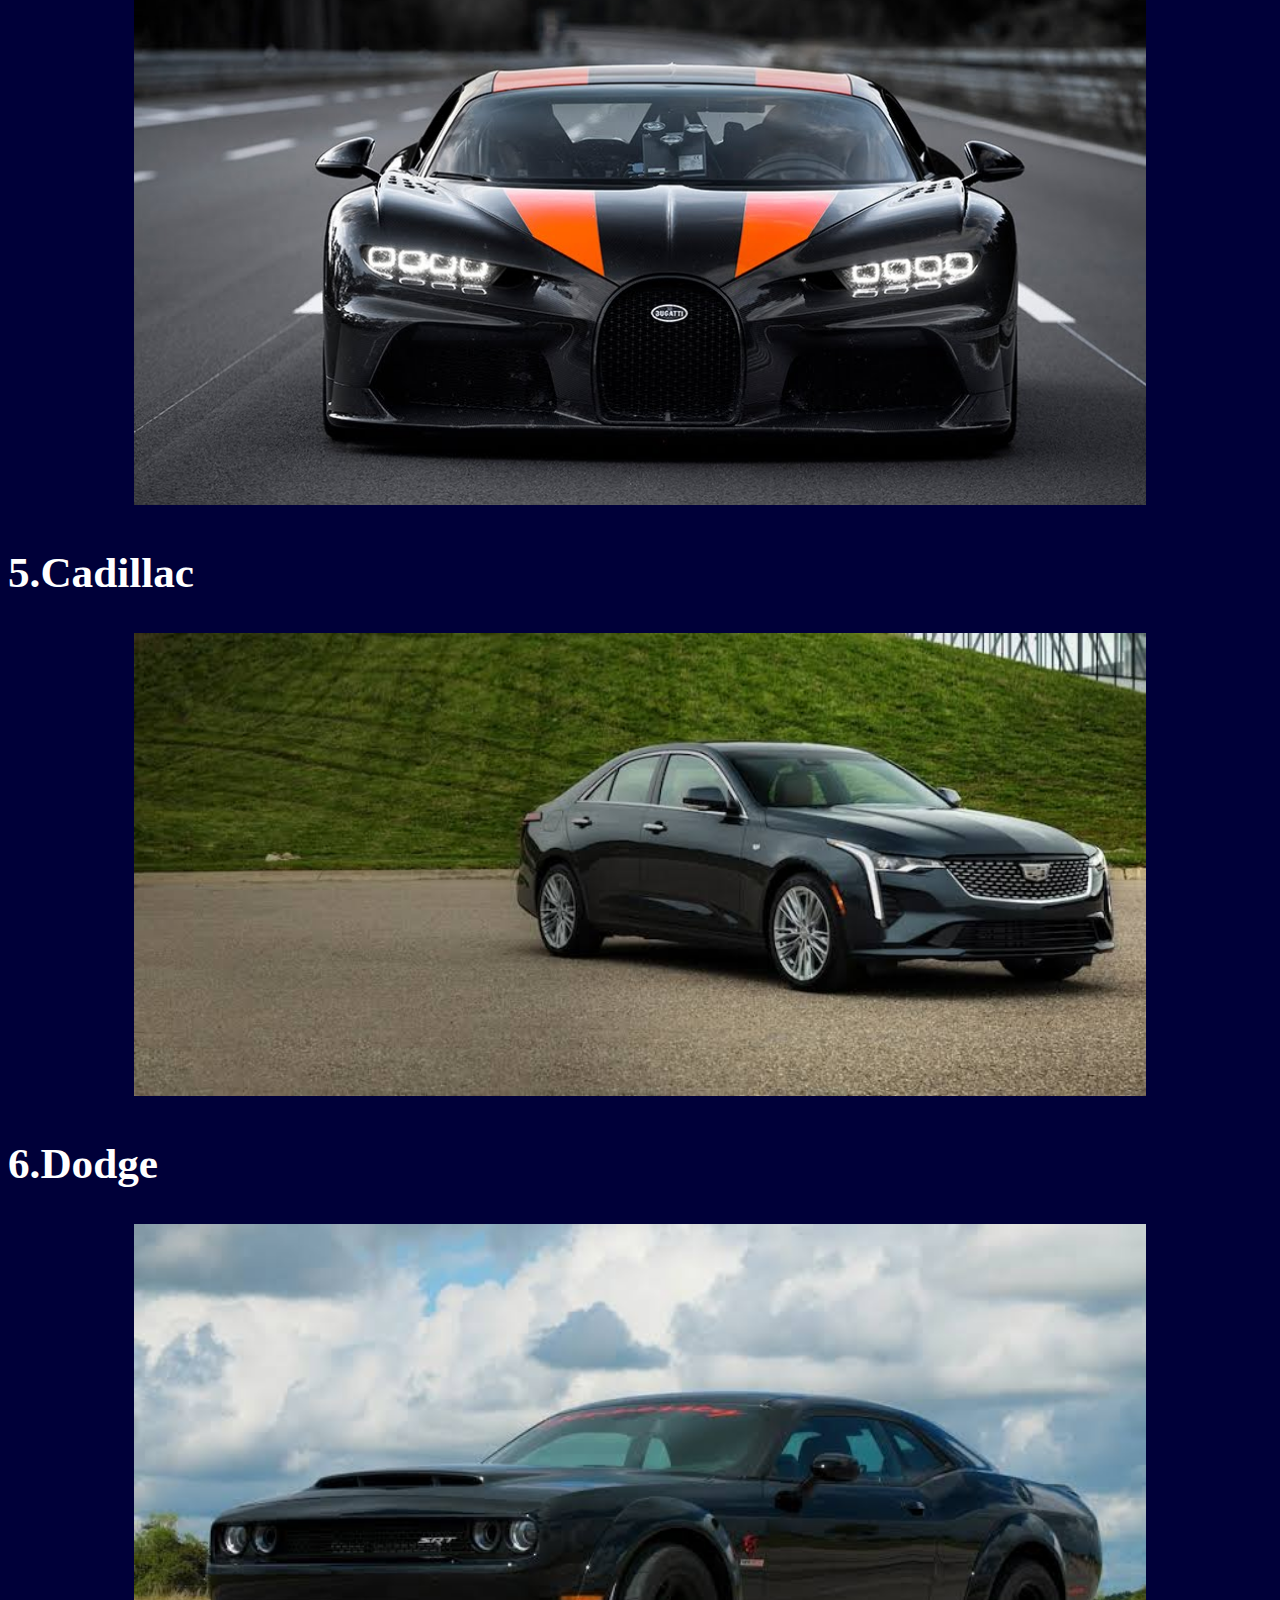
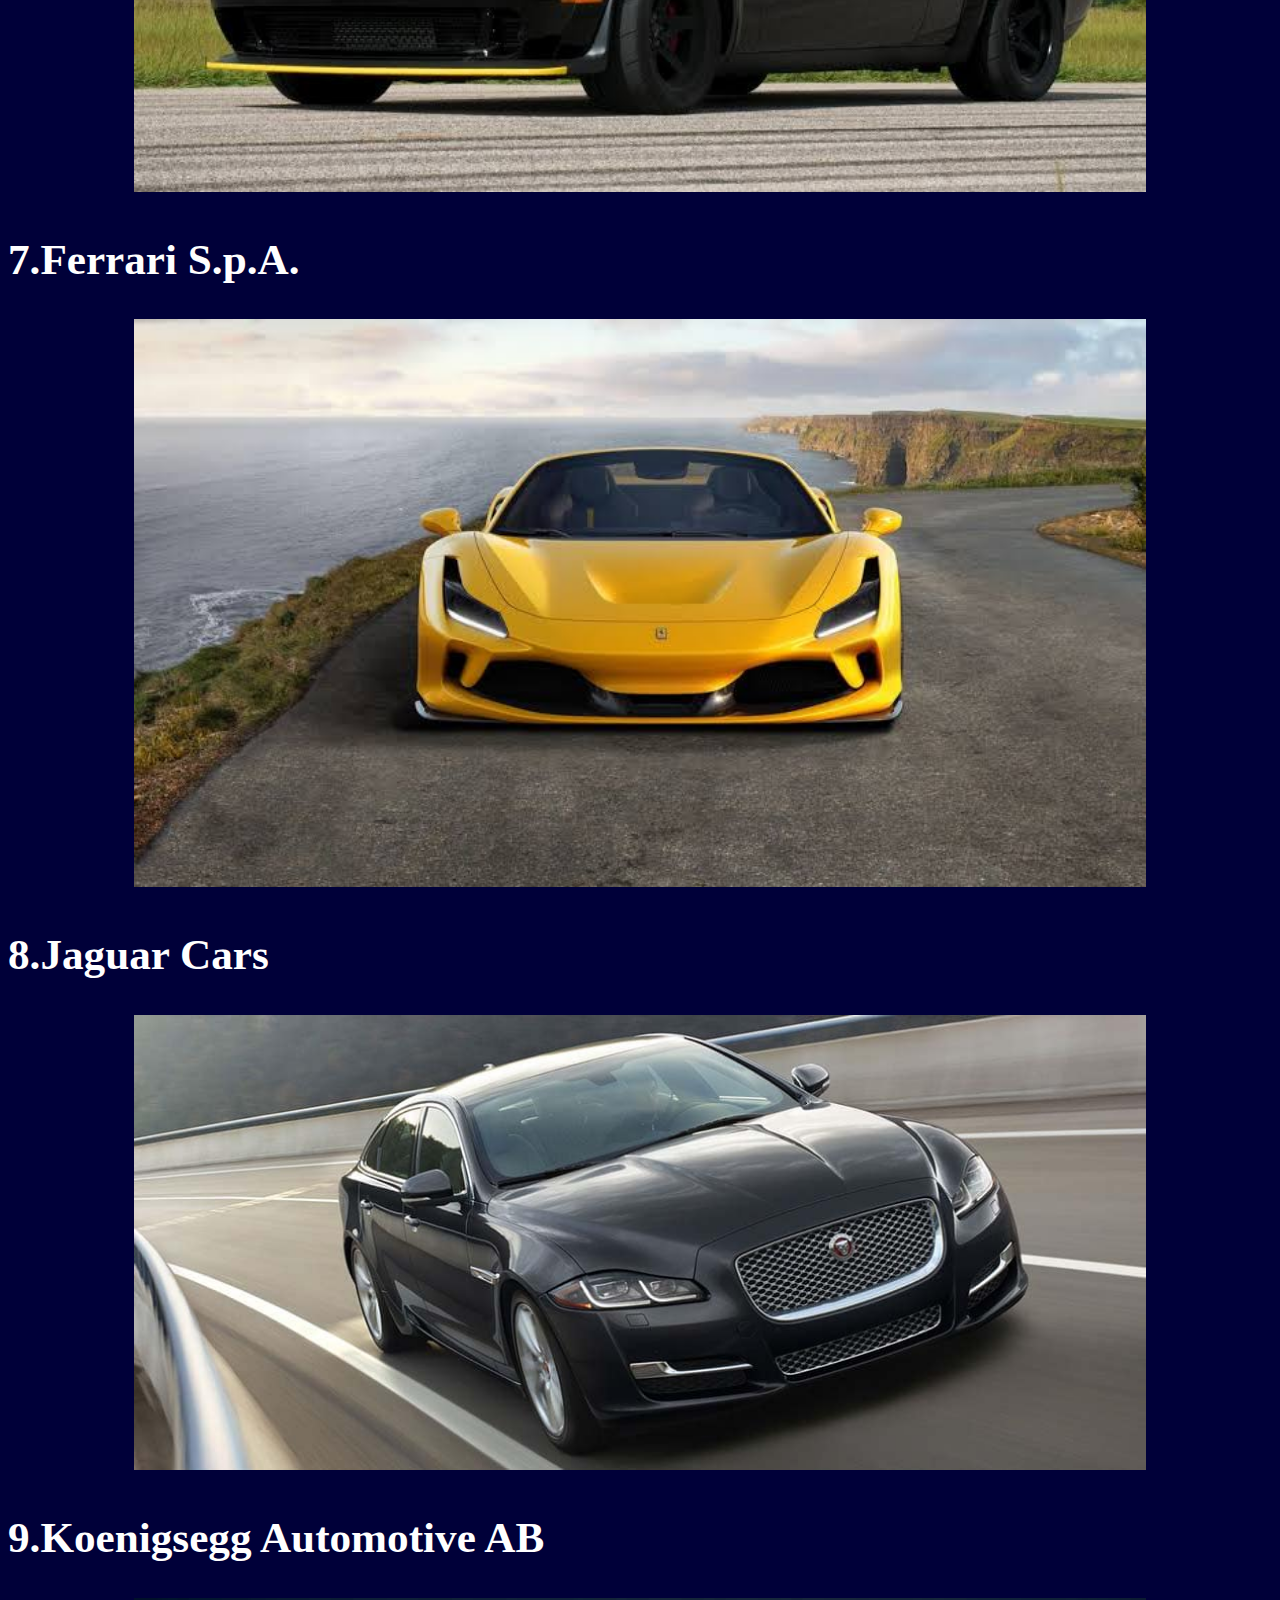
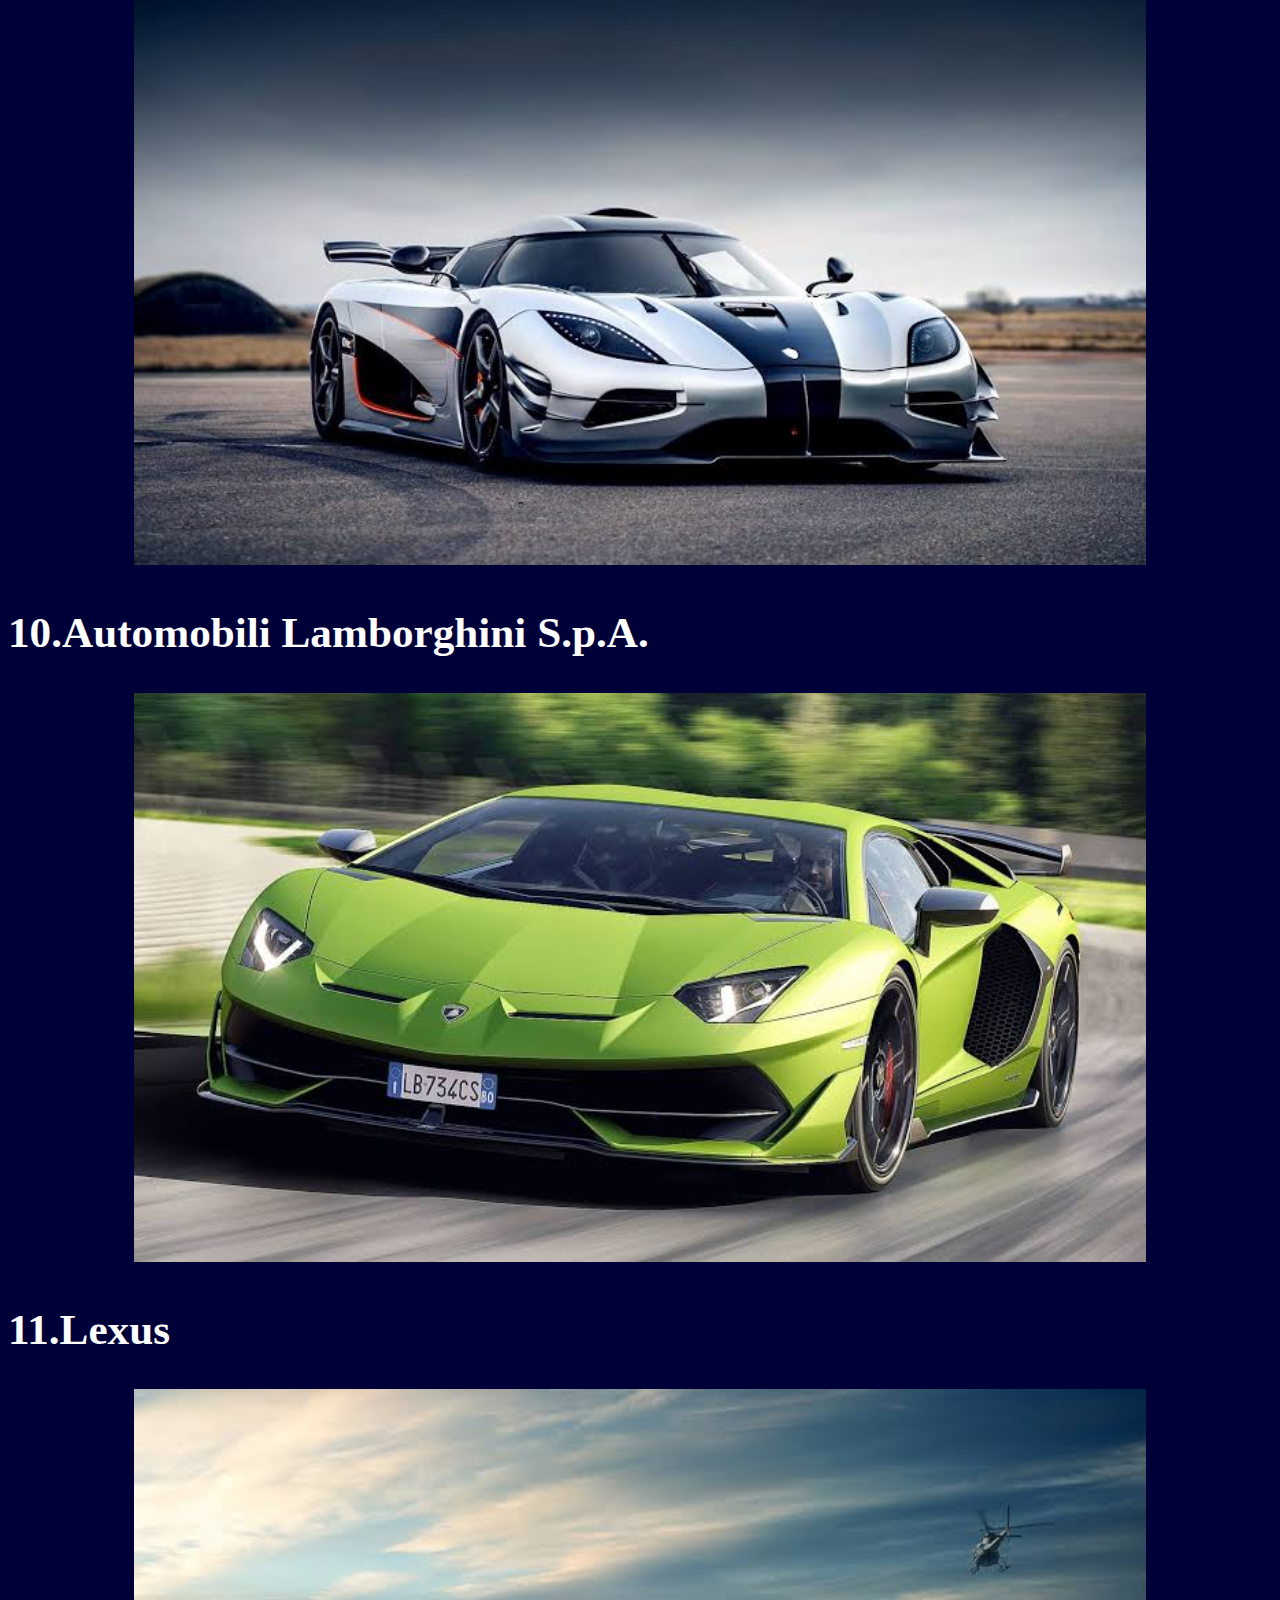
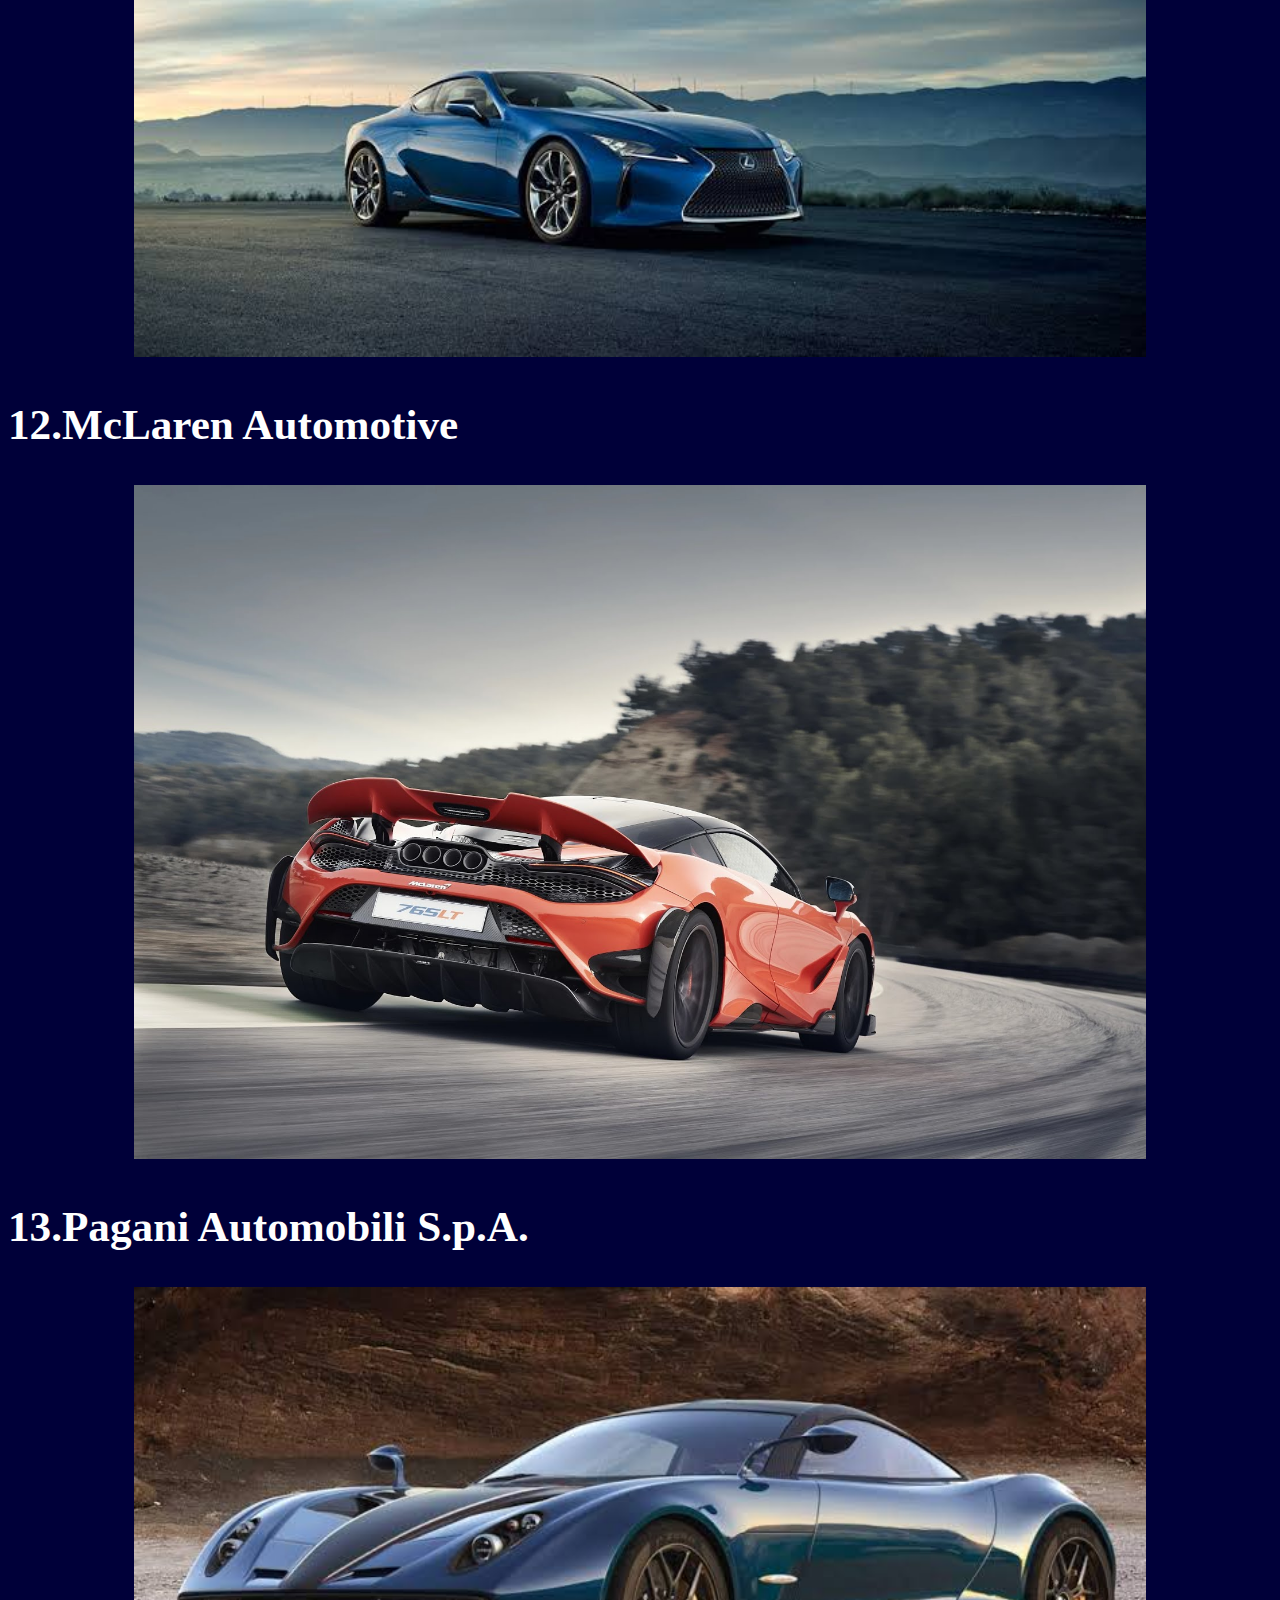
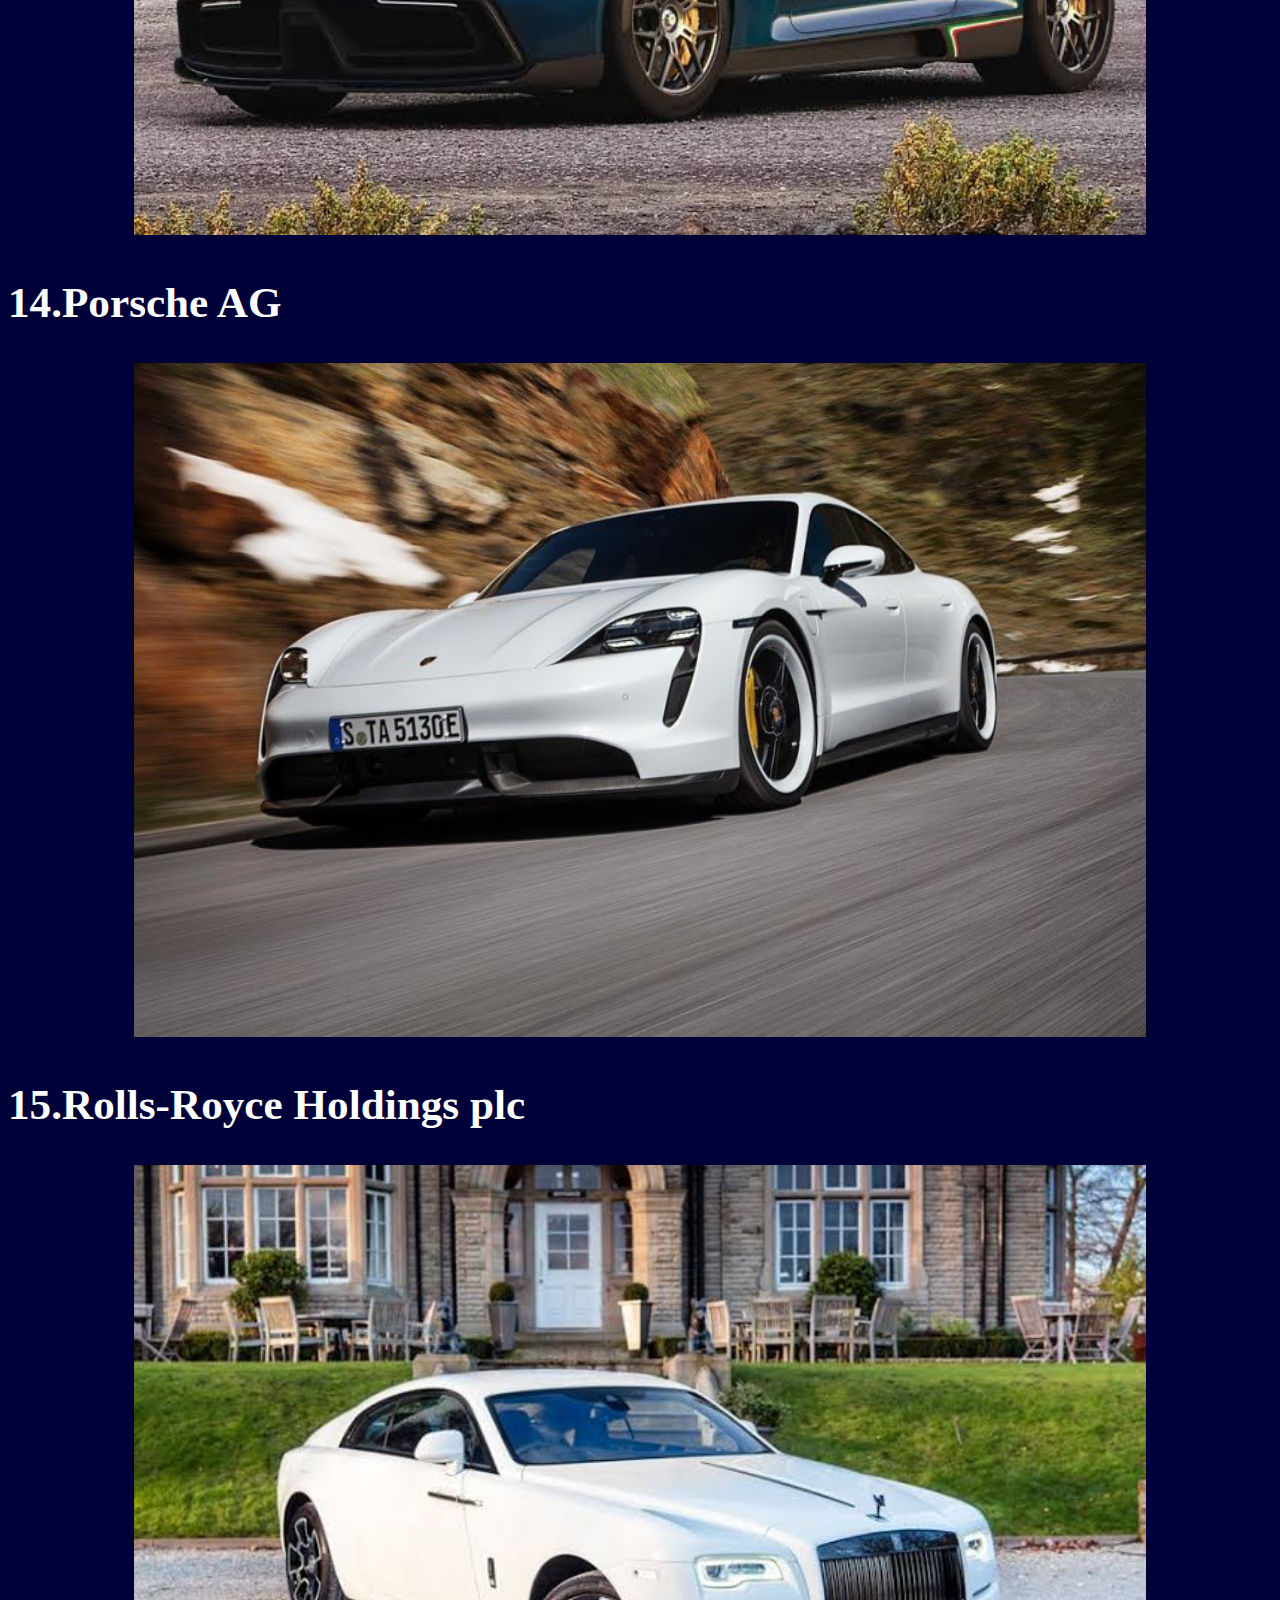
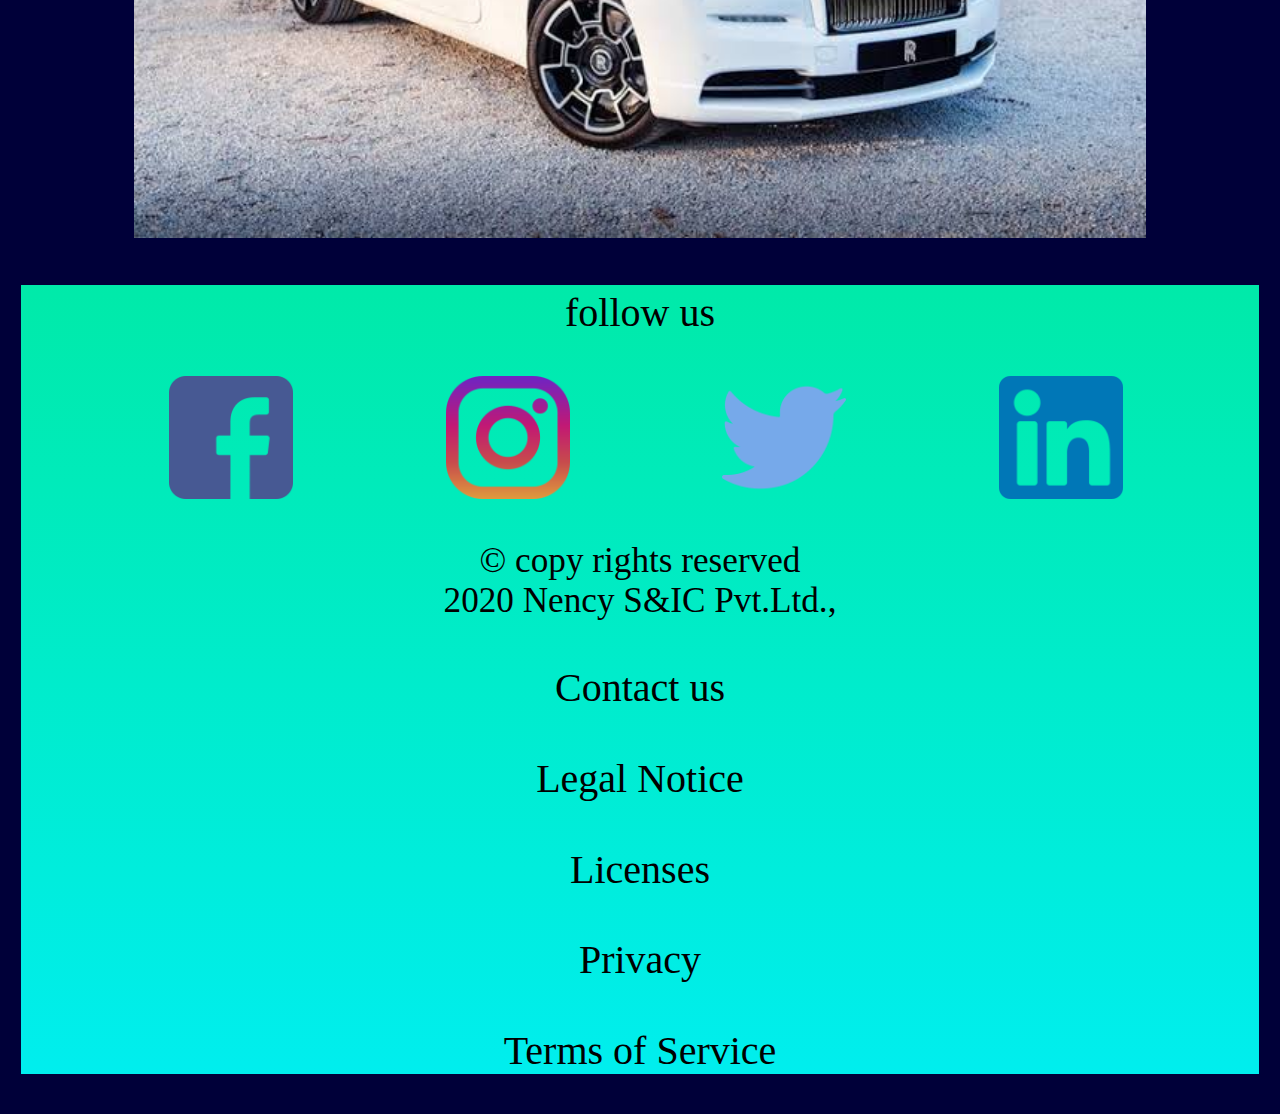
<file: first-website/index.html>
<!DOCTYPE html>
<html lang="en">
<head>
   <meta charset="UTF-8">
   <title>Automobiles</title>
   <link rel="stylesheet" href="main.css">
</head>
<body>
  <header>
    <h1>On 7th Gear</h1>
    <i>-by Nency</i>
  </header>
  <section>
    <p>welcome to my first website with my own HTML and CSS code. Special thanks to <a href="https://www.google.com/search?kgmid=/g/11fzb2v3l7&hl=en-IN&q=Colleen+Van+Lent&kgs=5882d4cab28805ec&shndl=0&source=sh/x/kp/osrp&entrypoint=sh/x/kp/osrp">Colleen Van Lent Ph.D</a></p>
    <p>In this website you are going to see the world's most popular automobile companies in cars design. Here the some of them. To see more information about the company, just <span>click</span> on the image. Thank you...!! </p>
    <em>The links to social media at tthe bottom of the page are accessible</em>
    <b>Click the image to see the Car's information</b>
  </section>
  <section>
    <h2>1.Auto Union Deutschland Ingolstadt
</h2>
    <a href="audi.html"><img src="audi.jpg" alt="audi"></a>
  </section>
     
  <section>
    <h2>2.Bentley Motors Limited</h2>
    <a href="bentley.html"><img src="bentley.jpg" alt="bentley"></a>
  </section>
     
  <section>
    <h2>3.Bayerische Motoren Werke Aktiengesellschaft</h2>
    <a href="bmw.html"><img src="bmw.jpg" alt="bmw"></a>
  </section>

  <section>
    <h2>4.Bugatti Automobiles S.A.S.</h2>
    <a href="bugatti.html"><img src="bugatti.jpg" alt="bugatti chiron"></a>
  </section>
   
  <section>
    <h2>5.Cadillac</h2>
    <a href="cadillac.html"><img src="cadillac.jpg" alt="cadillac"></a>
  </section>

  <section>
    <h2>6.Dodge</h2>
    <a href="dodge.html"><img src="dodge.jpg" alt="dodge"></a>
  </section>

  <section>
    <h2>7.Ferrari S.p.A.</h2>
    <a href="ferrari.html"><img src="ferrari.jpg" alt="ferrari"></a>
  </section>

  <section>
    <h2>8.Jaguar Cars</h2>
    <a href="jaguar.html"><img src="jaguar.jpg" alt="jaguar"></a>  
  </section>
 
  <section>
    <h2>9.Koenigsegg Automotive AB</h2>
    <a href="koenigsegg.html"><img src="koenigsegg.jpg" alt="koenigsegg"></a>
  </section>
 
  <section>
    <h2>10.Automobili 
        Lamborghini S.p.A.</h2>
    <a href="lambo.html"><img src="lambo.jpg" alt="Lamborghini"></a>
  </section>
 
  <section>
    <h2>11.Lexus</h2>
    <a href="lexus.html"><img src="lexus.jpg" alt="lexus"></a>
  </section>

  <section>
    <h2>12.McLaren Automotive</h2>
    <a href="mclaren.html"><img src="mclaren.jpg" alt="mclaren"></a>
  </section>

  <section>
    <h2>13.Pagani Automobili S.p.A.</h2>
    <a href="pagani.html"><img src="pagani.jpg" alt="pagani"></a>
  </section>

  <section>
    <h2>14.Porsche AG</h2>
    <a href="porsche.html"><img src="porsche.jpg" alt="porsche"></a>
  </section>

  <section>
    <h2>15.Rolls-Royce Holdings plc</h2>
    <a href="rolls.html"><img src="rolls.jpg" alt="rolls"></a>
  </section>
    
  <footer>
    <p>follow us</p>
    <a href="#"><img src="facebook.png" alt="facebook icon"></a>
    <a href="#"><img src="instagram.png" alt="Instagram icon"></a>
    <a href="#"><img src="twitter.png" alt="twitter icon"></a>
    <a href="#"><img src="linkedin.png" alt="linkedin icon"></a>

    <div>&copy copy rights reserved</div>
    <div>2020 Nency S&IC Pvt.Ltd.,</div>
    <p>Contact us</p>
    <p>Legal Notice</p>
    <p>Licenses</p>
    <p>Privacy</p>
    <p>Terms of Service</p>
  </footer>
 </body>
</html>
</file>
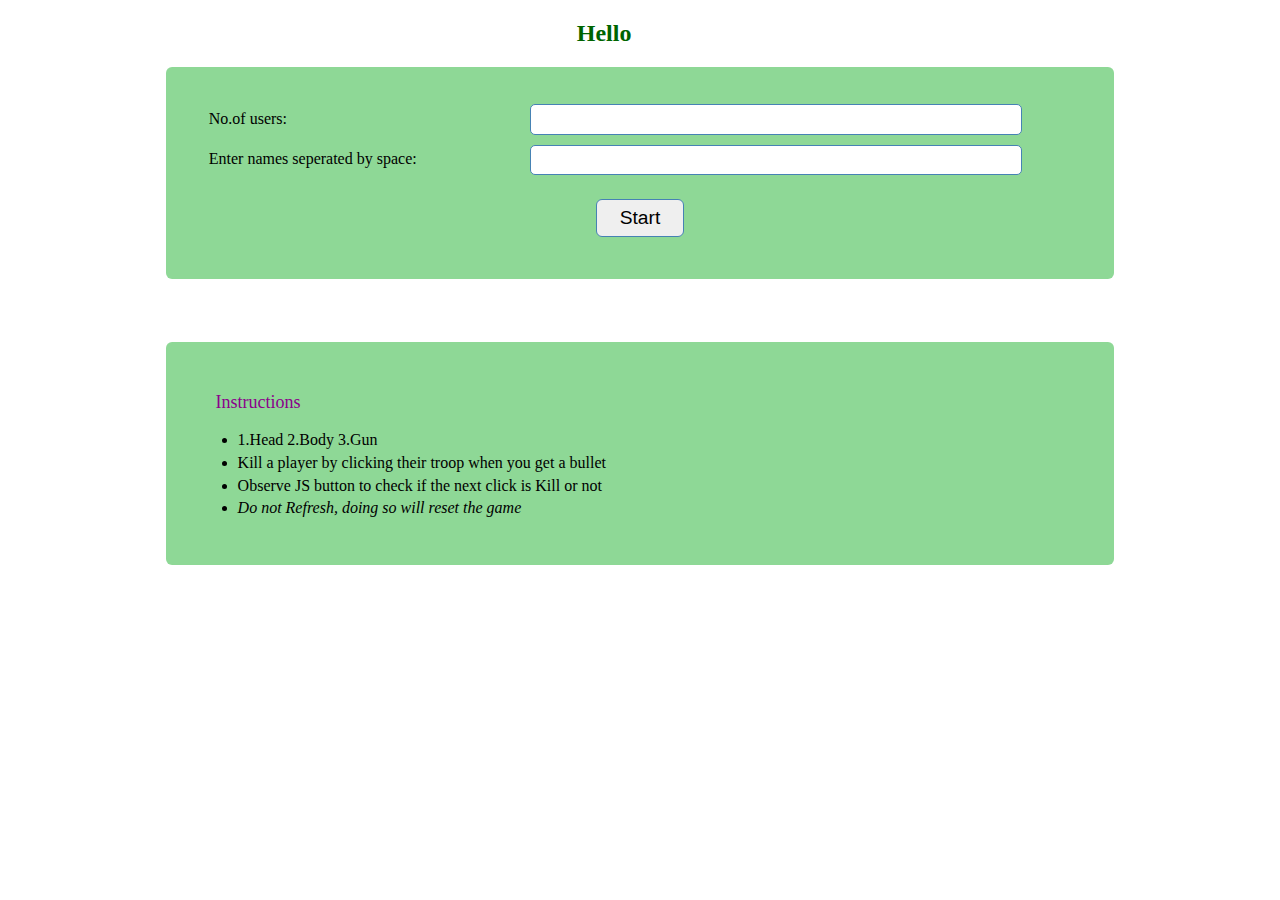
<file: gunbullet/index.html>
<!DOCTYPE html>
<html>
	<head>
		<title>Hello</title>
		<link type='text/css' rel='stylesheet' href='./block.css'/>
		<script type='text/javascript' language='javascript' src='./master.js'></script>
	</head>
	<body>
		<div id='init'>
			<div>
				<h2>Hello</h2>
			</div>
			<div id='userin'>
				<label>No.of users: </label><input type='number' required='required' id='num'/><br/>
				<label>Enter names seperated by space: </label><input type='text' required='required' id='names'/><br/>
				<button type='submit' onClick="if (document.getElementById('num').value!='') {var n = document.getElementById('num').value; var names = document.getElementById('names').value; InitializeGrid(n, names);}">Start</button>
			</div>
		</div>
		<div id='board'></div>
		<div id='roll'></div>
		<div id='finaldiv'>
		</div>
		<footer>
			<p>Instructions</p>
			<ul>
				<li>1.Head  2.Body  3.Gun</li>
				<li>Kill a player by clicking their troop when you get a bullet</li>
				<li>Observe JS button to check if the next click is Kill or not</li>
				<li><i>Do not Refresh, doing so will reset the game</i></li>
			</ul>
		</footer>
		<script>
			window.onbeforeunload = function (e) {
				return "Want to reset the game?";
			}
		</script>
	</body>
</html>
</file>
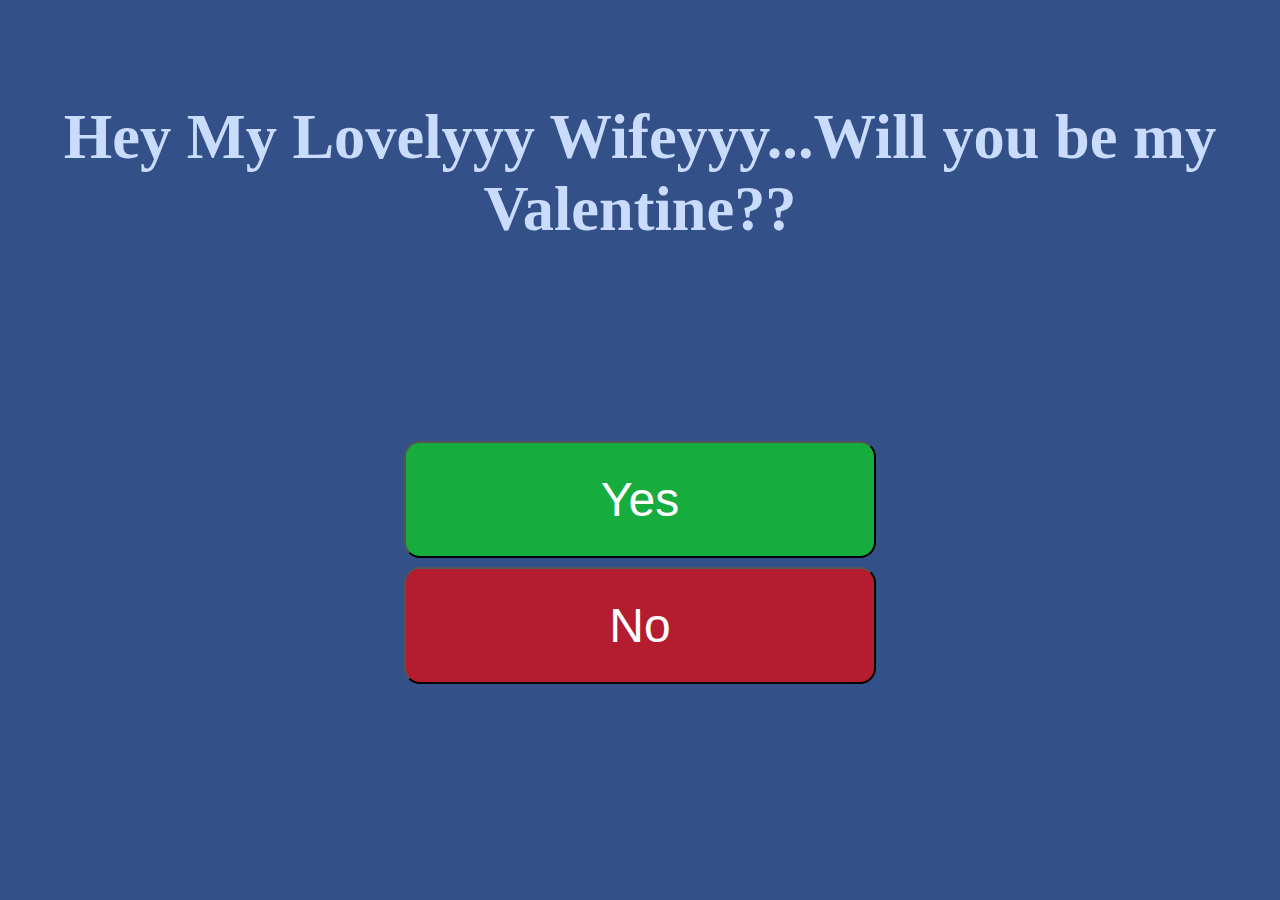
<file: yes/index.html>
<!DOCTYPE html>
<html>
  <head>
    <title>ehe</title>
    <style>
      body {
        background-color: rgba(0,36,107, 0.8);
        color: #CADCFC;
        font-size: 2.6rem;
       }
       .container{
         position: relative;
         padding:1em;
         text-align: center;
       }
       button{
         color: white;
         font-size: 3rem;
         padding: 0.6em 1em;
         width: 40%;
         max-width: 500px;
         height: 30%;
         max-height:500px;
         display: block;
         border-radius: 16px;
         margin: auto;
         margin-bottom: 0.2em;
       }
       #yesBtn{
         background-color: rgba(0,250,0,0.55);
       }
       #noBtn{
         background-color: rgba(250,0,0,0.65);
       }
    </style>
    <script>
var index = 0;
var messages = [
  "really?? :(((",
  "are you suree?? :((",
  "pleaseeeeee T-T",
  "think againnnn TTTT-TTTT",
  "ohh...okay...",
  "do you trust me?"
  ];
var opac = 1;
var winflag = 0;
function MoveOut(){
  if(winflag==0){
    document.getElementById('yesBtn').style.opacity = opac - 0.1;
    opac -= 0.1;
  }
  else{
    WeWon();
  }
}
function ShowMessage(){
  if(index>5){
    document.getElementById('msg').innerHTML = "(hutao evil laughs) You have no where to go...";
    document.getElementById('hutao').src = "./hu.png";
  }else if(index==5){
    document.getElementById('yesBtn').style.border= "5px solid white";
    document.getElementById('yesBtn').style.opacity = 1;
    document.getElementById('msg').innerHTML = messages[index];
    winflag = 1;
  }else{
    document.getElementById('msg').innerHTML = messages[index];
      //index += 1;
  }
  index += 1;
}
function WeWon(){
  document.getElementById('msg').innerHTML = "YESSSS WIFEYYYY WON &#129395;&#129395;YOU DID IT YAYYYY&#129395;&#129395;&#129395;. Thank you for keeping your trust in me &#129392;. Let's celebrate Valentine's together till death do us apart&#129392;&#129392;. Let's marry, work for our family, take care of our parents together, and let's become the best couple&#129392;&#129395;&#129395;. Happy Valentine's Dayy My Wifeyyy&#128536;&#128536;&#128536;. <b>Love You Soo muchhh&#129392;&#128536;&#128536;&#128536;</b>.";
  document.getElementById('hutao').src = "./kokomi.png";
}
    </script>
  </head>
  <body>
    <div class='container'>
     <h2>Hey My Lovelyyy Wifeyyy...Will you be my Valentine??</h2>
     <br/>
     <br/>
     <br/>
     <button id='yesBtn' onmouseover="MoveOut()" onclick="MoveOut()">Yes</button>
     <button id='noBtn' onclick="ShowMessage()">No</button>
     <br>
     <p id="msg"></p>
     <img id='hutao' alt=""/>
    </div>
  </body>
</html>
</file>
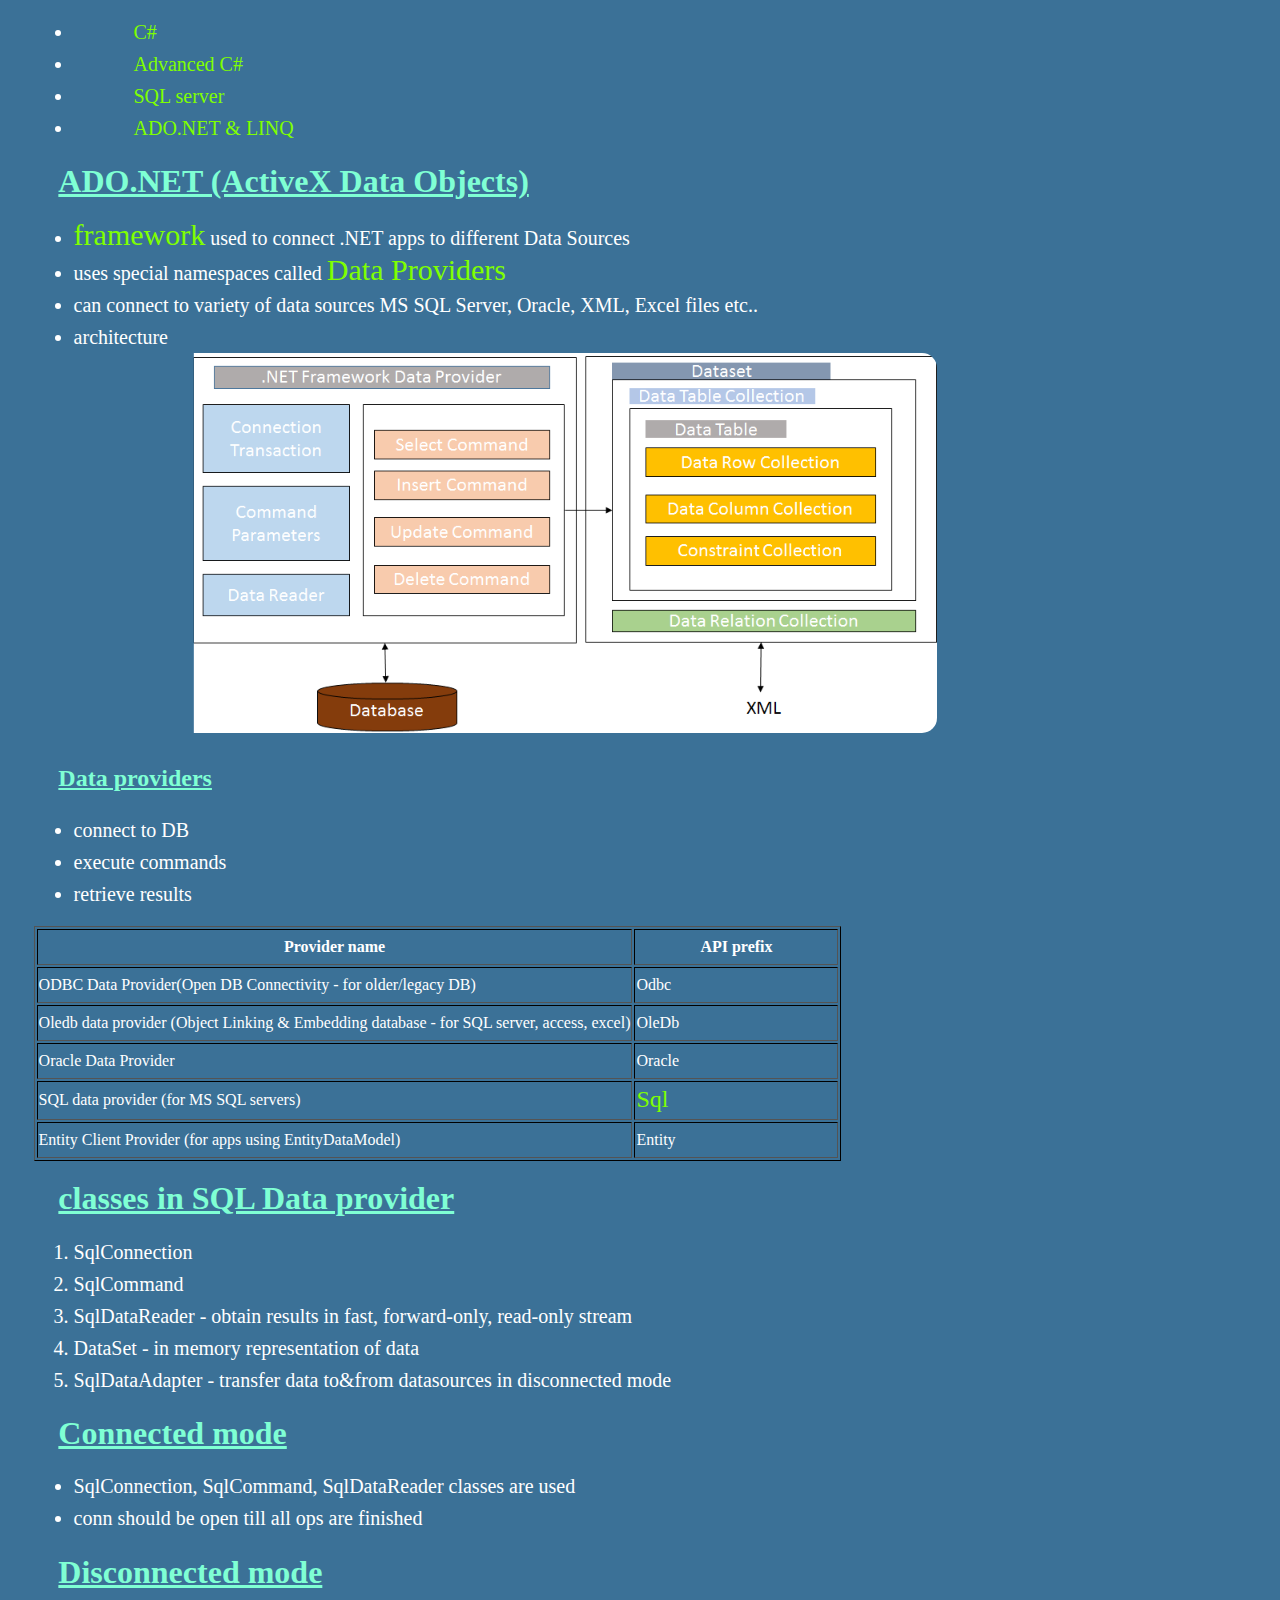
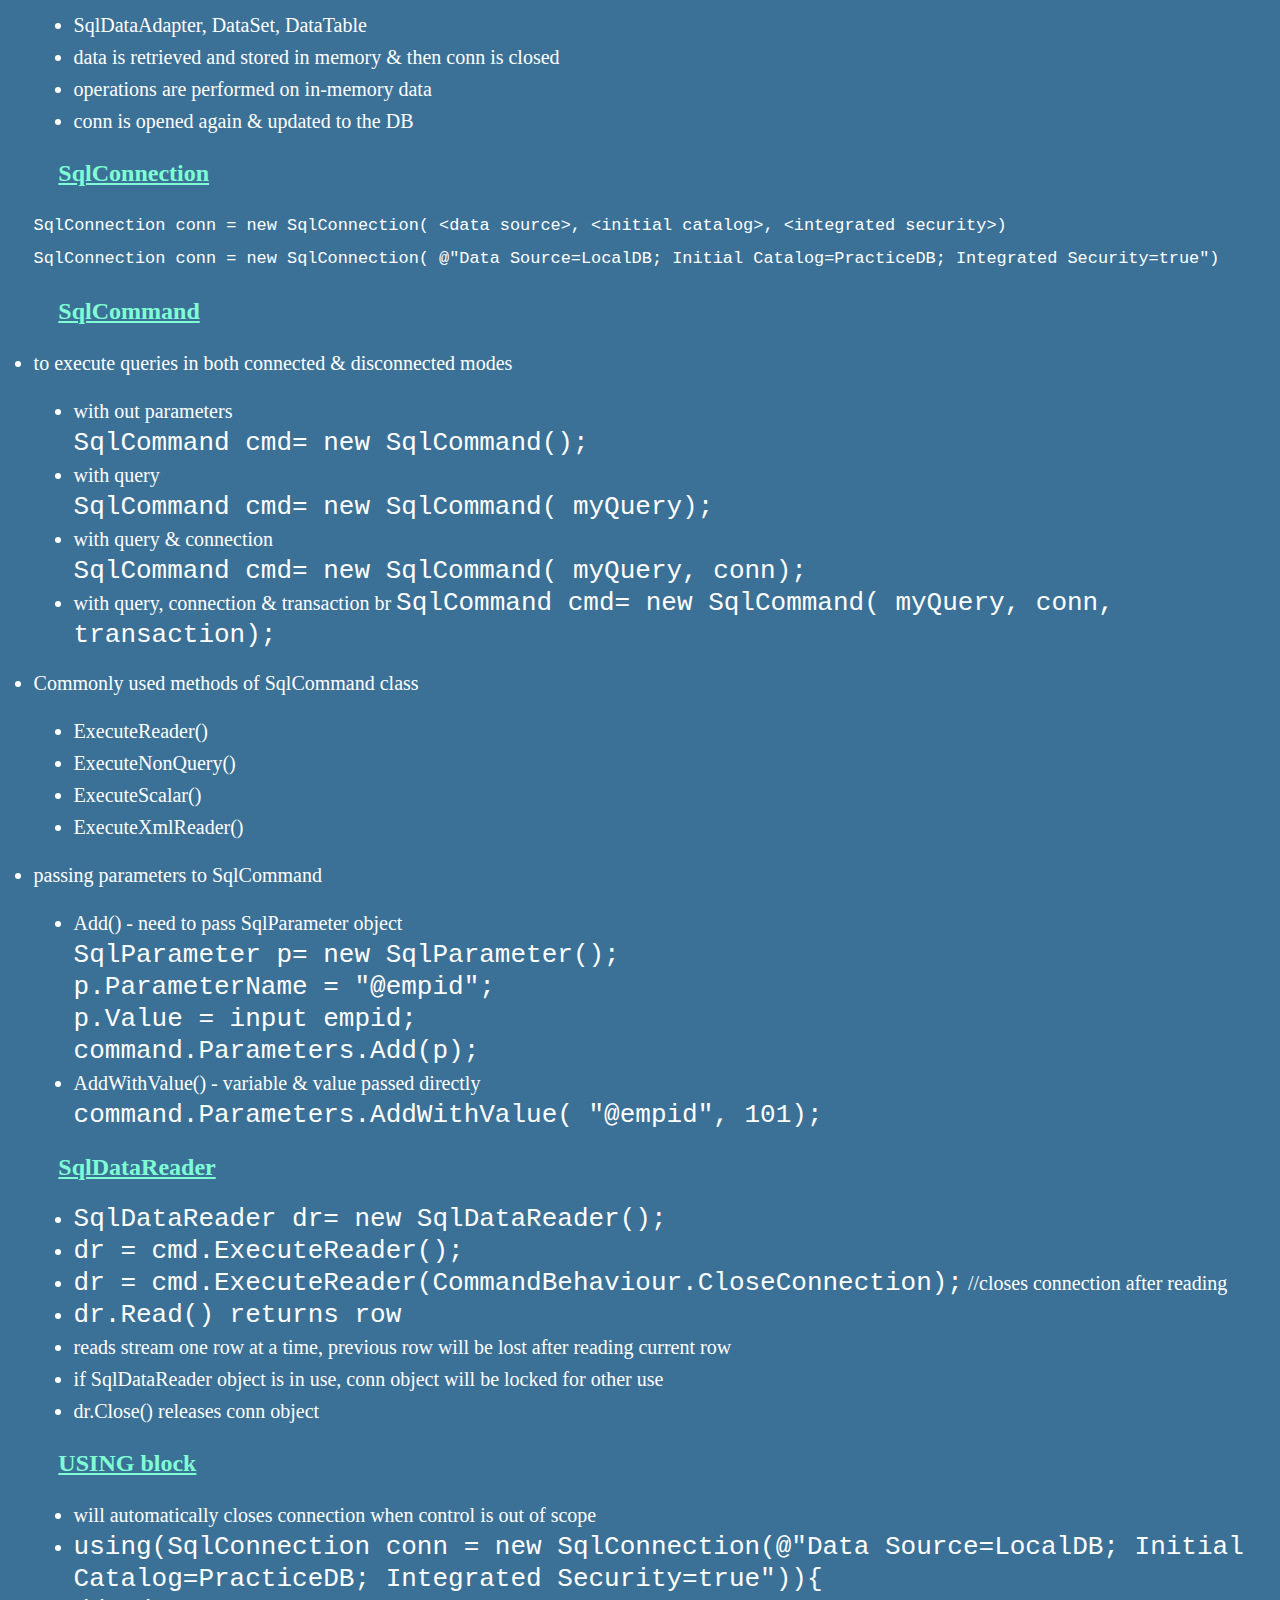
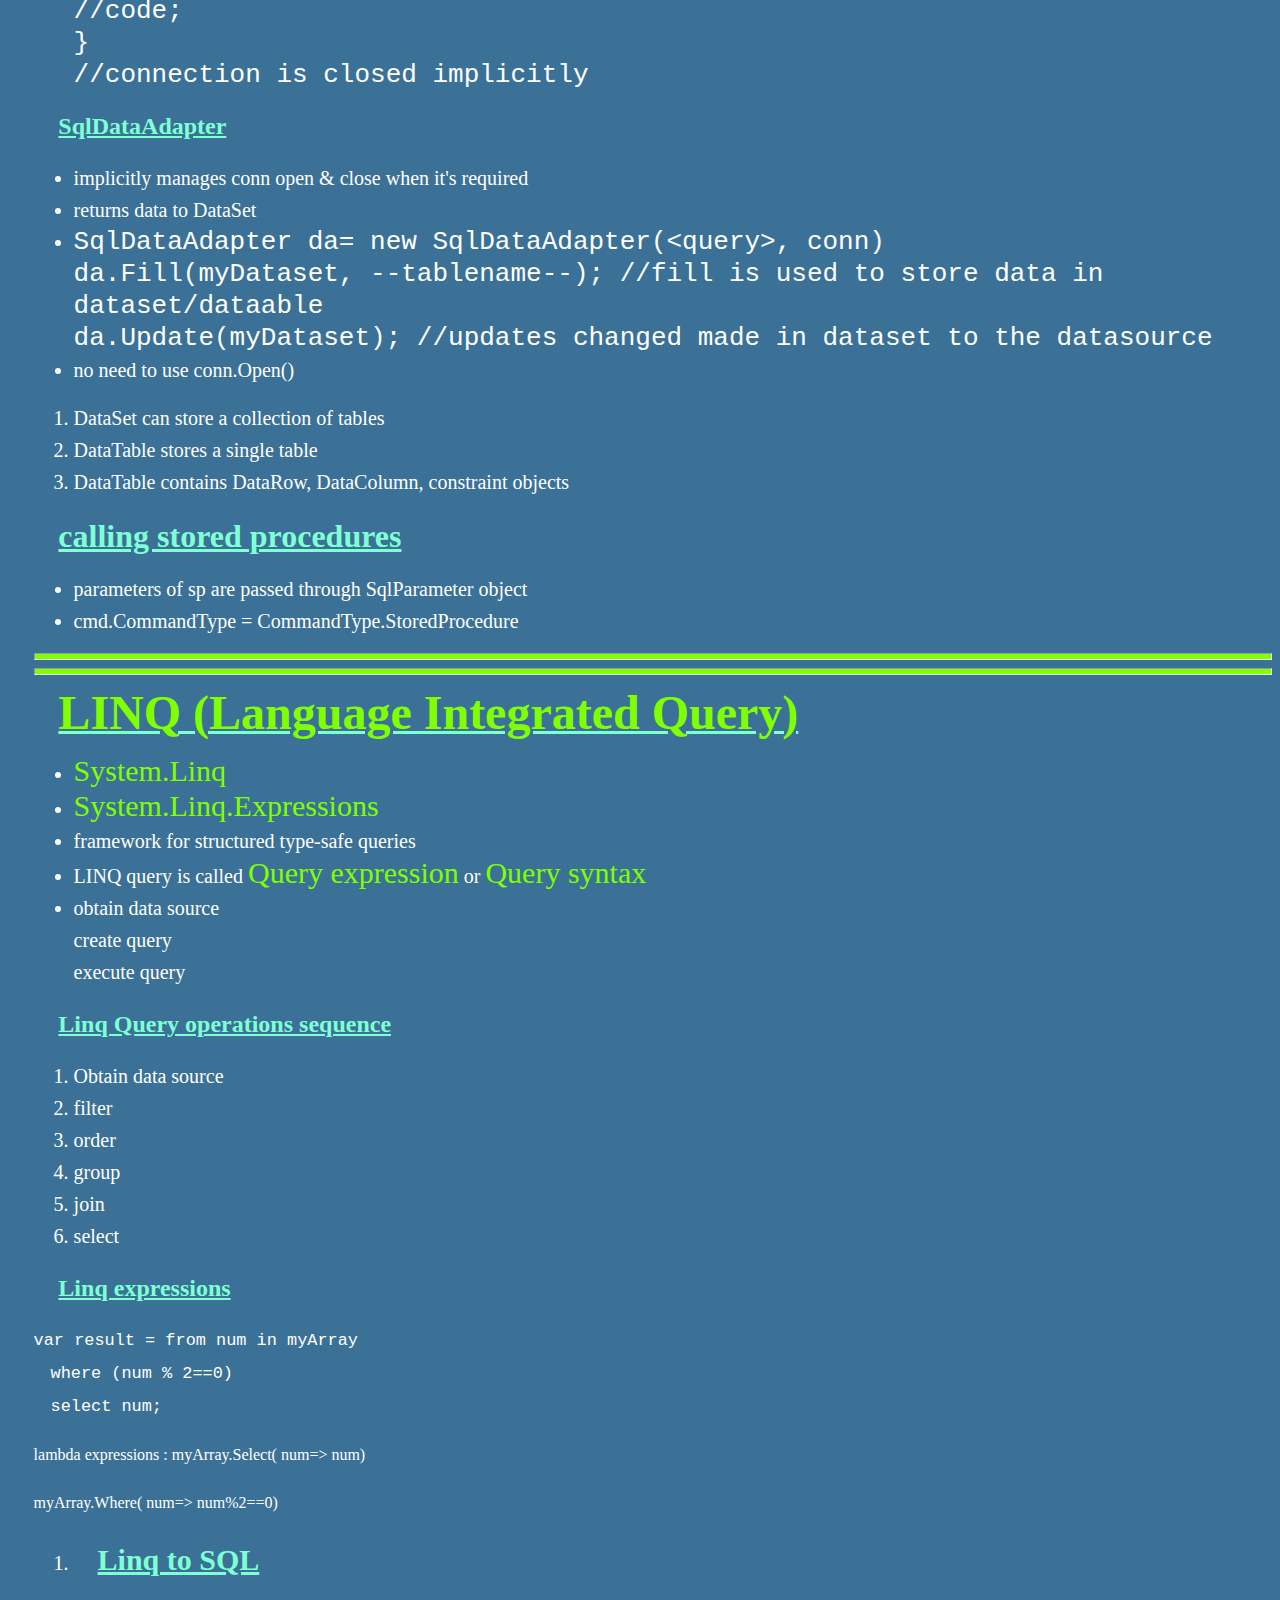
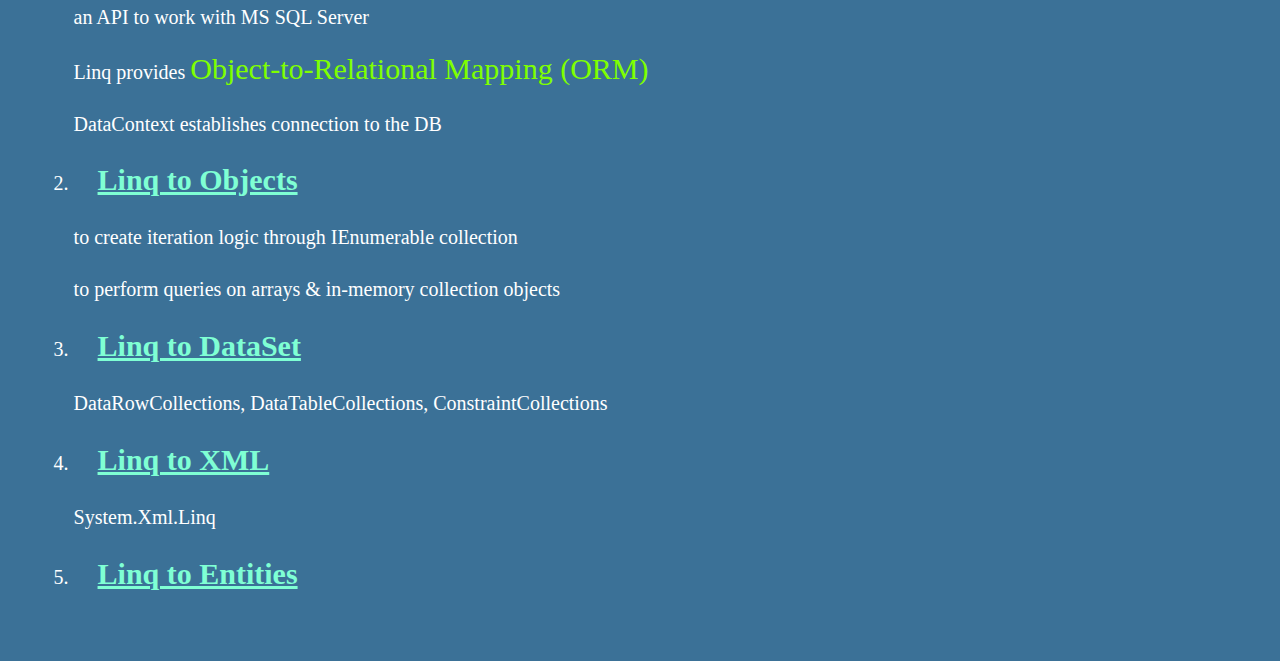
<file: dotnetnotes/adonetLinq.html>
<!DOCTYPE html>
<html lang="en">
<head>
    <meta charset="UTF-8">
    <meta http-equiv="X-UA-Compatible" content="IE=edge">
    <meta name="viewport" content="width=device-width, initial-scale=1.0">
    <link rel="stylesheet" href="./assets/css/master.css">
    <title>ADO.NET & LINQ</title>
</head>
<body>
    <nav>
        <ul>
            <li><a href="./index.html">C#</a></li>
            <li><a href="./advC.html">Advanced C#</a></li>
            <li><a href="./sql.html">SQL server</a></li>
            <li><a href="#">ADO.NET & LINQ</a></li>
        </ul>
    </nav>
    <h1>ADO.NET (ActiveX Data Objects)</h1>
    <ul>
        <li><span>framework</span> used to connect .NET apps to different Data Sources</li>
        <li>uses special namespaces called <span>Data Providers</span></li>
        <li>can connect to variety of data sources MS SQL Server, Oracle, XML, Excel files etc..</li>
        <li>architecture <br>
            <img src="./assets/adonetArch.png" alt="adonet architecture">
        </li>
    </ul>
    <h2>Data providers</h2>
    <ul>
        <li>connect to DB</li>
        <li>execute commands</li>
        <li>retrieve results</li>
    </ul>
    <table border="1px">
        <thead>
            <th>Provider name</th>
            <th>API prefix</th>
        </thead>
        <tr>
            <td>ODBC Data Provider(Open DB Connectivity - for older/legacy DB)</td>
            <td>Odbc</td>
        </tr>
        <tr>
            <td>Oledb data provider (Object Linking & Embedding database - for SQL server, access, excel)</td>
            <td>OleDb</td>
        </tr>
        <tr>
            <td>Oracle Data Provider</td>
            <td>Oracle</td>
        </tr>
        <tr>
            <td>SQL data provider (for MS SQL servers)</td>
            <td><span>Sql</span></td>
        </tr>
        <tr>
            <td>Entity Client Provider (for apps using EntityDataModel)</td>
            <td>Entity</td>
        </tr>
    </table>
    <h1>classes in SQL Data provider</h1>
    <ol>
        <li>SqlConnection</li>
        <li>SqlCommand</li>
        <li>SqlDataReader - obtain results in fast, forward-only, read-only stream</li>
        <li>DataSet - in memory representation of data</li>
        <li>SqlDataAdapter - transfer data to&from datasources in disconnected mode</li>
    </ol>
    <h1>Connected mode</h1>
    <ul>
        <li>SqlConnection, SqlCommand, SqlDataReader classes are used</li>
        <li>conn should be open till all ops are finished</li>
    </ul>
    <h1>Disconnected mode</h1>
    <ul>
        <li>SqlDataAdapter, DataSet, DataTable</li>
        <li>data is retrieved and stored in memory & then conn is closed</li>
        <li>operations are performed on in-memory data</li>
        <li>conn is opened again & updated to the DB</li>
    </ul>
    <h2>SqlConnection</h2>
    <code>SqlConnection conn = new SqlConnection( &#60data source&#62, &#60initial catalog&#62, &#60integrated security&#62)</code> <br>
    <code>SqlConnection conn = new SqlConnection( @"Data Source=LocalDB; Initial Catalog=PracticeDB; Integrated Security=true")</code>
    <h2>SqlCommand</h2>
    <li>to execute queries in both connected & disconnected modes</li>
    <ul>
        <li>with out parameters <br>
            <code>SqlCommand cmd= new SqlCommand();</code>
        </li>
        <li>with query <br>
            <code>SqlCommand cmd= new SqlCommand( myQuery);</code>
        </li>
        <li>with query & connection <br>
            <code>SqlCommand cmd= new SqlCommand( myQuery, conn);</code>
        </li>
        <li>with query, connection & transaction br
            <code>SqlCommand cmd= new SqlCommand( myQuery, conn, transaction);</code>
        </li>
    </ul>
    <li>Commonly used methods of SqlCommand class</li>
    <ul>
        <li>ExecuteReader()</li>
        <li>ExecuteNonQuery()</li>
        <li>ExecuteScalar()</li>
        <li>ExecuteXmlReader()</li>
    </ul>
    <li>passing parameters to SqlCommand</li>
    <ul>
        <li>Add() - need to pass SqlParameter object <br>
            <code>
                SqlParameter p= new SqlParameter(); <br>
                p.ParameterName = "@empid"; <br>
                p.Value = input empid; <br>
                command.Parameters.Add(p);
            </code>
        </li>
        <li>AddWithValue() - variable & value passed directly <br>
            <code>
                command.Parameters.AddWithValue( "@empid", 101);
            </code>
        </li>
    </ul>
    <h2>SqlDataReader</h2>
    <ul>
        <li><code>SqlDataReader dr= new SqlDataReader();</code></li>
        <li><code>dr = cmd.ExecuteReader();</code></li>
        <li><code>dr = cmd.ExecuteReader(CommandBehaviour.CloseConnection);</code> //closes connection after reading</li>
        <li><code>dr.Read() returns row</code></li>
        <li>reads stream one row at a time, previous row will be lost after reading current row</li>
        <li>if SqlDataReader object is in use, conn object will be locked for other use</li>
        <li>dr.Close() releases conn object</li>
    </ul>
    <h2>USING block</h2>
    <ul>
        <li>will automatically closes connection when control is out of scope</li>
        <li><code>
            using(SqlConnection conn = new SqlConnection(@"Data Source=LocalDB; Initial Catalog=PracticeDB; Integrated Security=true")){ <br>
                //code; <br>
            } <br>
            //connection is closed implicitly
        </code></li>
    </ul>
    <h2>SqlDataAdapter</h2>
    <ul>
        <li>implicitly manages conn open & close when it's required</li>
        <li>returns data to DataSet</li>
        <li><code>SqlDataAdapter da= new SqlDataAdapter(&#60query&#62, conn)
            <br>da.Fill(myDataset, --tablename--); //fill is used to store data in dataset/dataable
            <br>da.Update(myDataset); //updates changed made in dataset to the datasource
        </code></li>
        <li>no need to use conn.Open()</li>
    </ul>
    <ol>
        <li>DataSet can store a collection of tables</li>
        <li>DataTable stores a single table</li>
        <li>DataTable contains DataRow, DataColumn, constraint objects</li>
    </ol>
    <h1>calling stored procedures</h1>
    <ul>
        <li>parameters of sp are passed through SqlParameter object</li>
        <li>cmd.CommandType = CommandType.StoredProcedure</li>
    </ul>
    <hr>
    <hr>
    <h1><span>LINQ (Language Integrated Query)</span></h1>
    <ul>
        <li><span>System.Linq</span></li>
        <li><span>System.Linq.Expressions</span></li>
        <li>framework for structured type-safe queries</li>
        <li>LINQ query is called <span>Query expression</span> or <span>Query syntax</span></li>
        <li>obtain data source <br>create query <br>execute query <br></li>
    </ul>
    <h2>Linq Query operations sequence</h2>
    <ol>
        <li>Obtain data source</li>
        <li>filter</li>
        <li>order</li>
        <li>group</li>
        <li>join</li>
        <li>select</li>
    </ol>
    <h2>Linq expressions</h2>
    <code>var result = from num in myArray <br>
        &emsp;where (num % 2==0) <br>
        &emsp;select num;</code>
    <p>lambda expressions : myArray.Select( num=> num)</p>
    <p>myArray.Where( num=> num%2==0)</p>
    <ol>
        <li>
            <h2>Linq to SQL</h2>
            <p>an API to work with MS SQL Server</p>
            <p>Linq provides <span>Object-to-Relational Mapping (ORM)</span></p>
            <P>DataContext establishes connection to the DB</P>
        </li>
        <li>
            <h2>Linq to Objects</h2>
            <p>to create iteration logic through IEnumerable collection</p>
            <p>to perform queries on arrays & in-memory collection objects</p>
        </li>
        <li>
            <h2>Linq to DataSet</h2>
            <p>DataRowCollections, DataTableCollections, ConstraintCollections</p>
        </li>
        <li>
            <h2>Linq to XML</h2>
            <p>System.Xml.Linq</p>
        </li>
        <li>
            <h2>Linq to Entities</h2>

        </li>
    </ol>
</body>
</html>
</file>
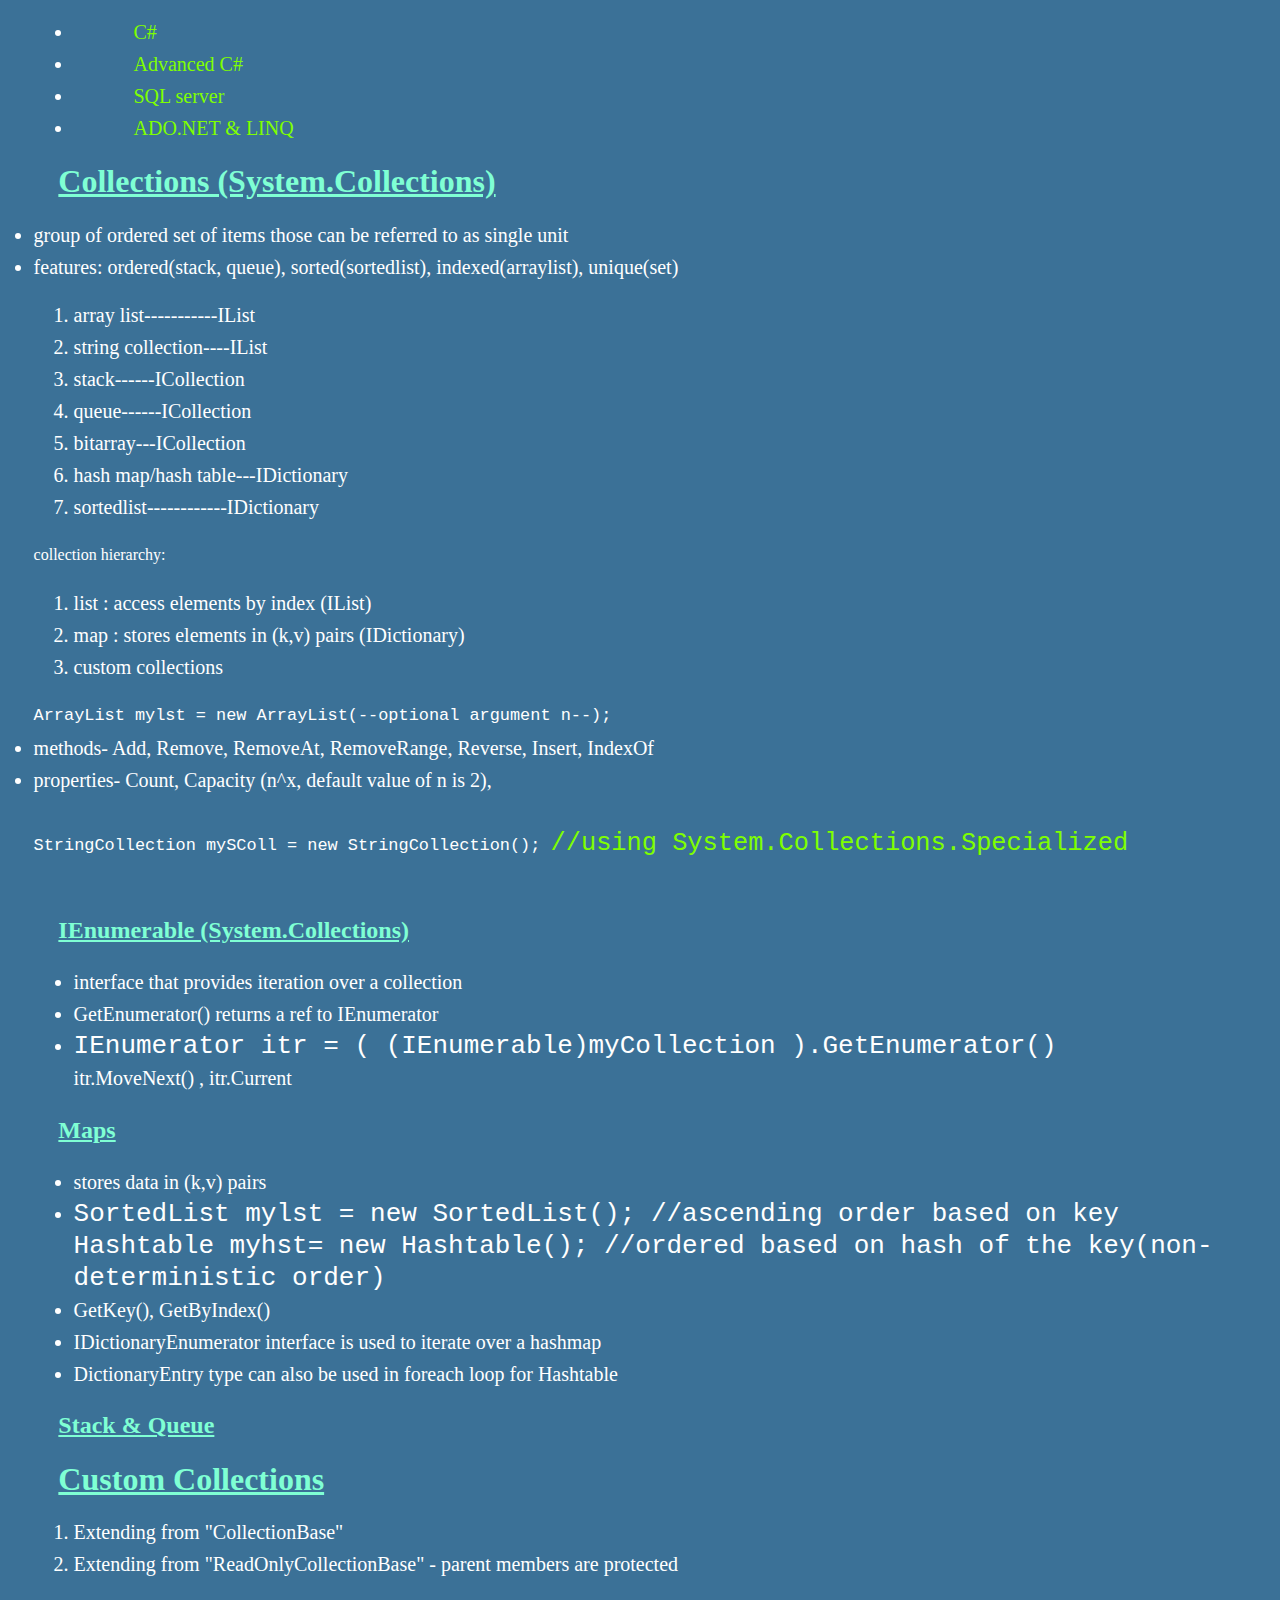
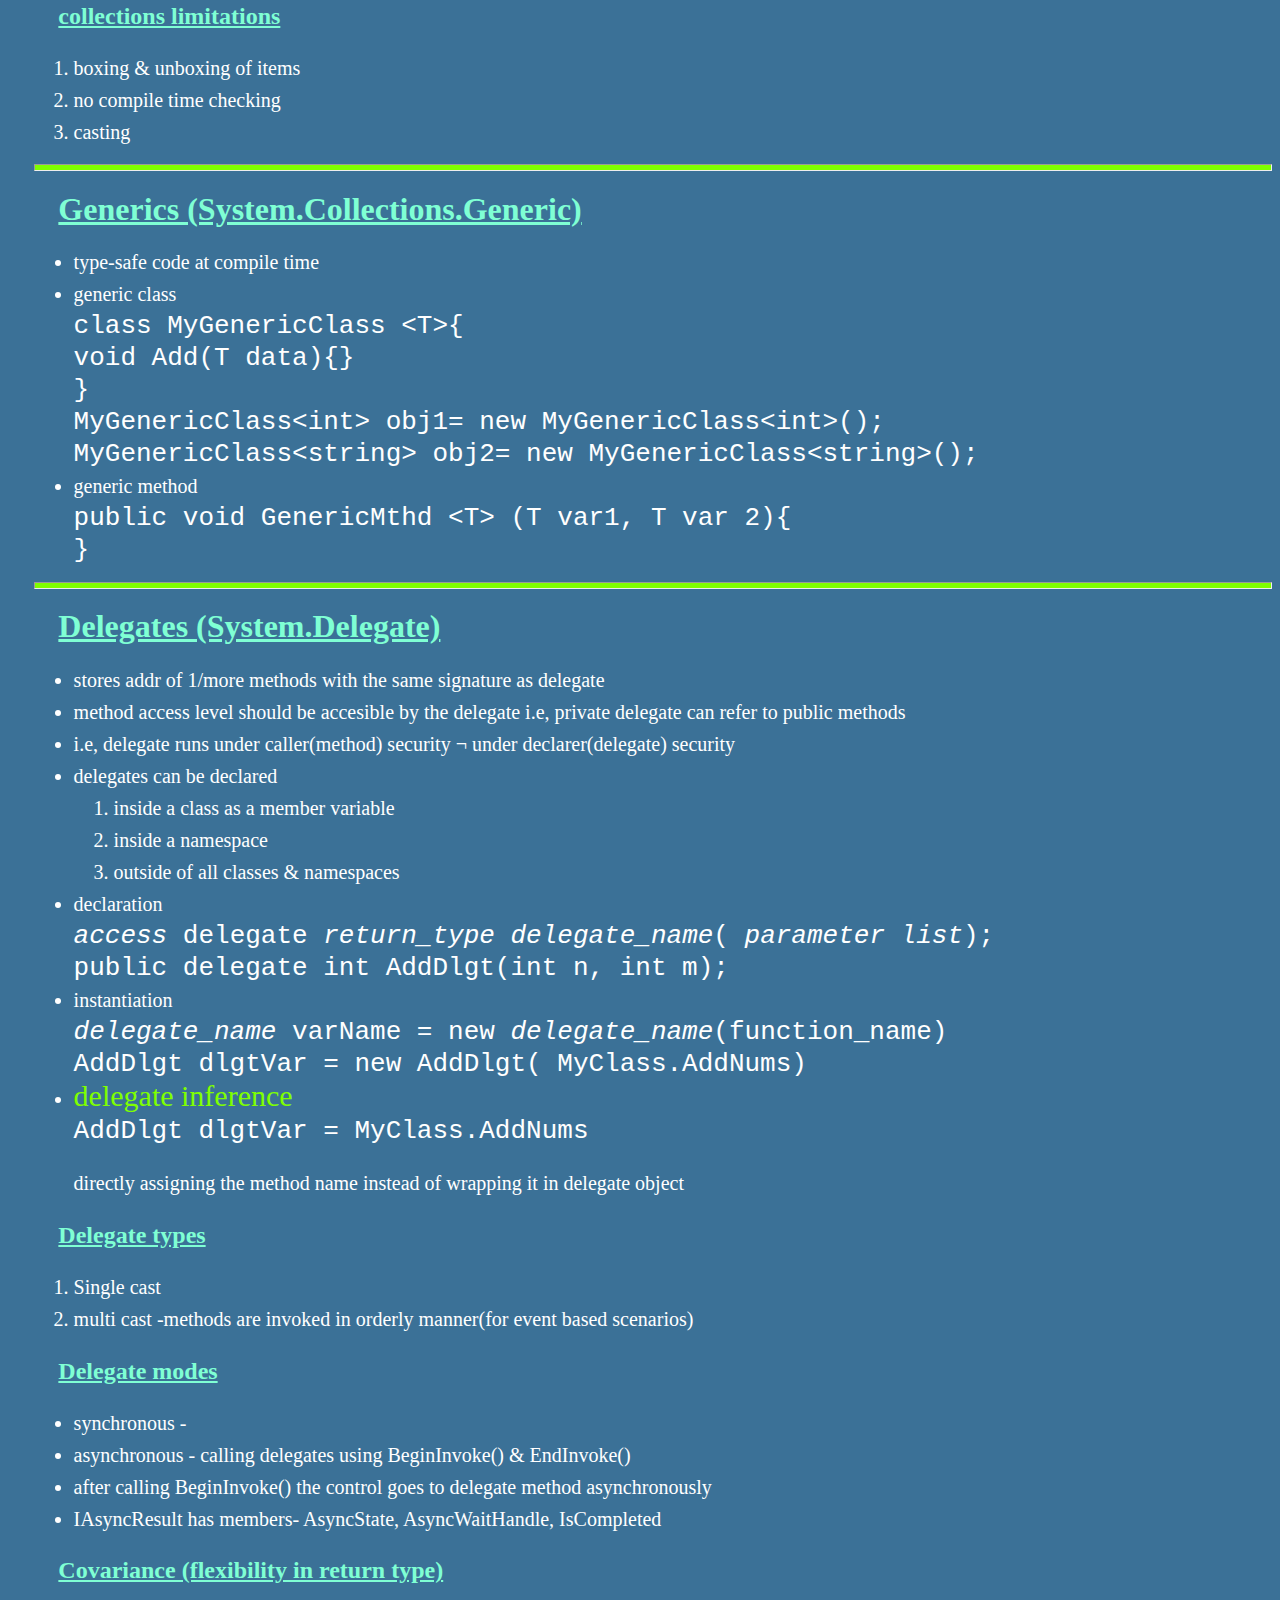
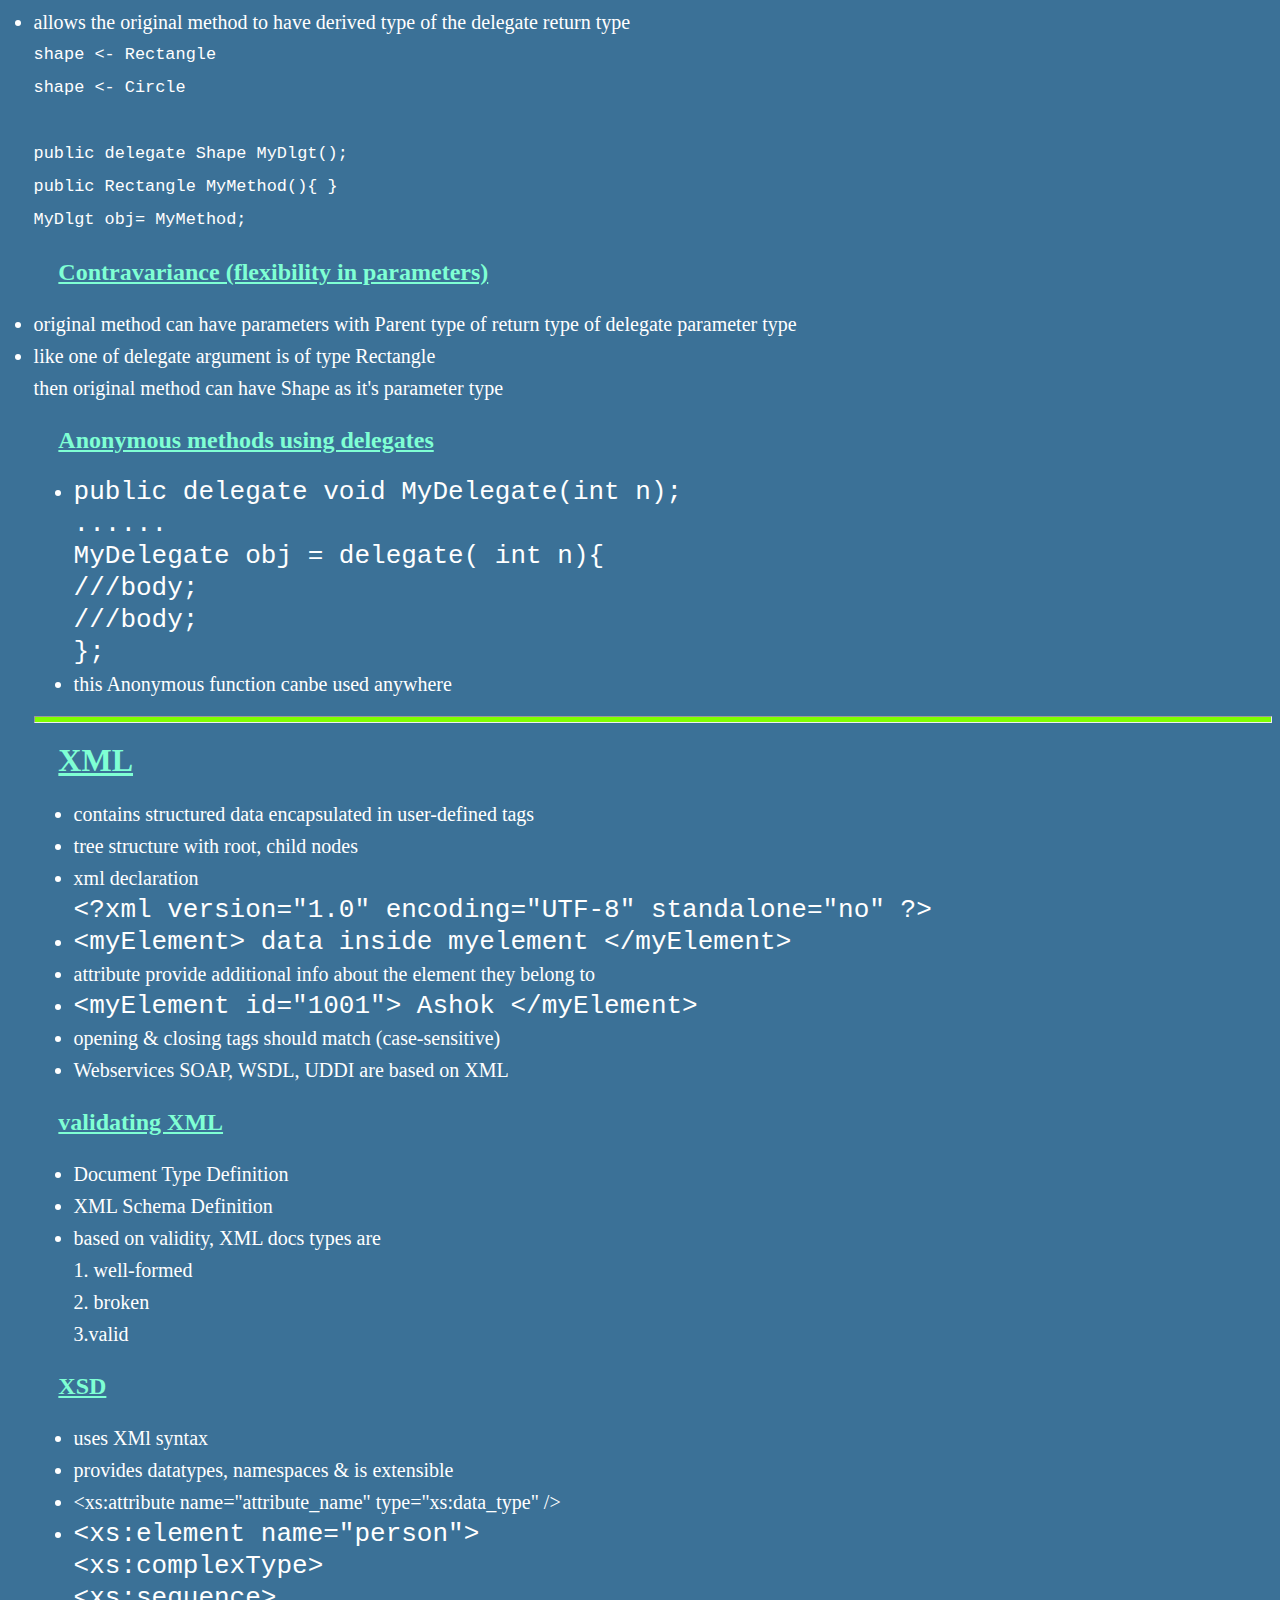
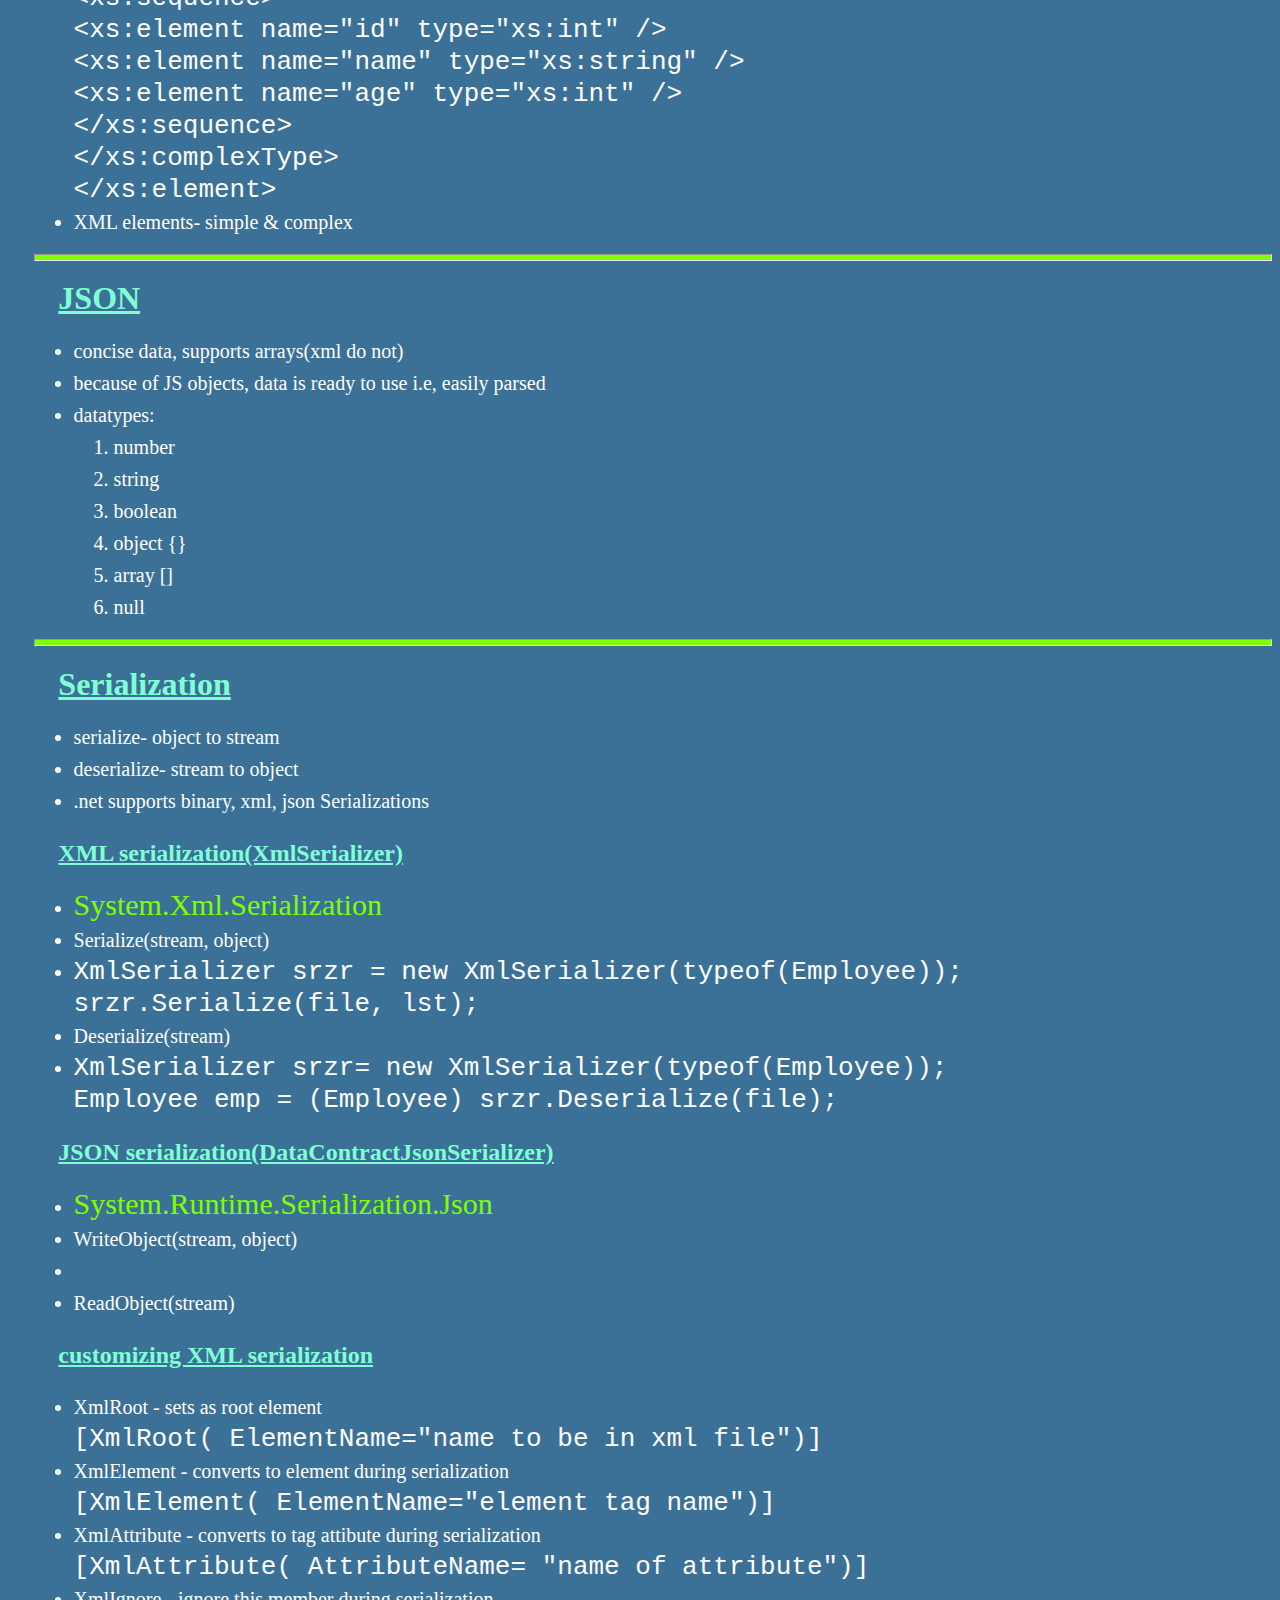
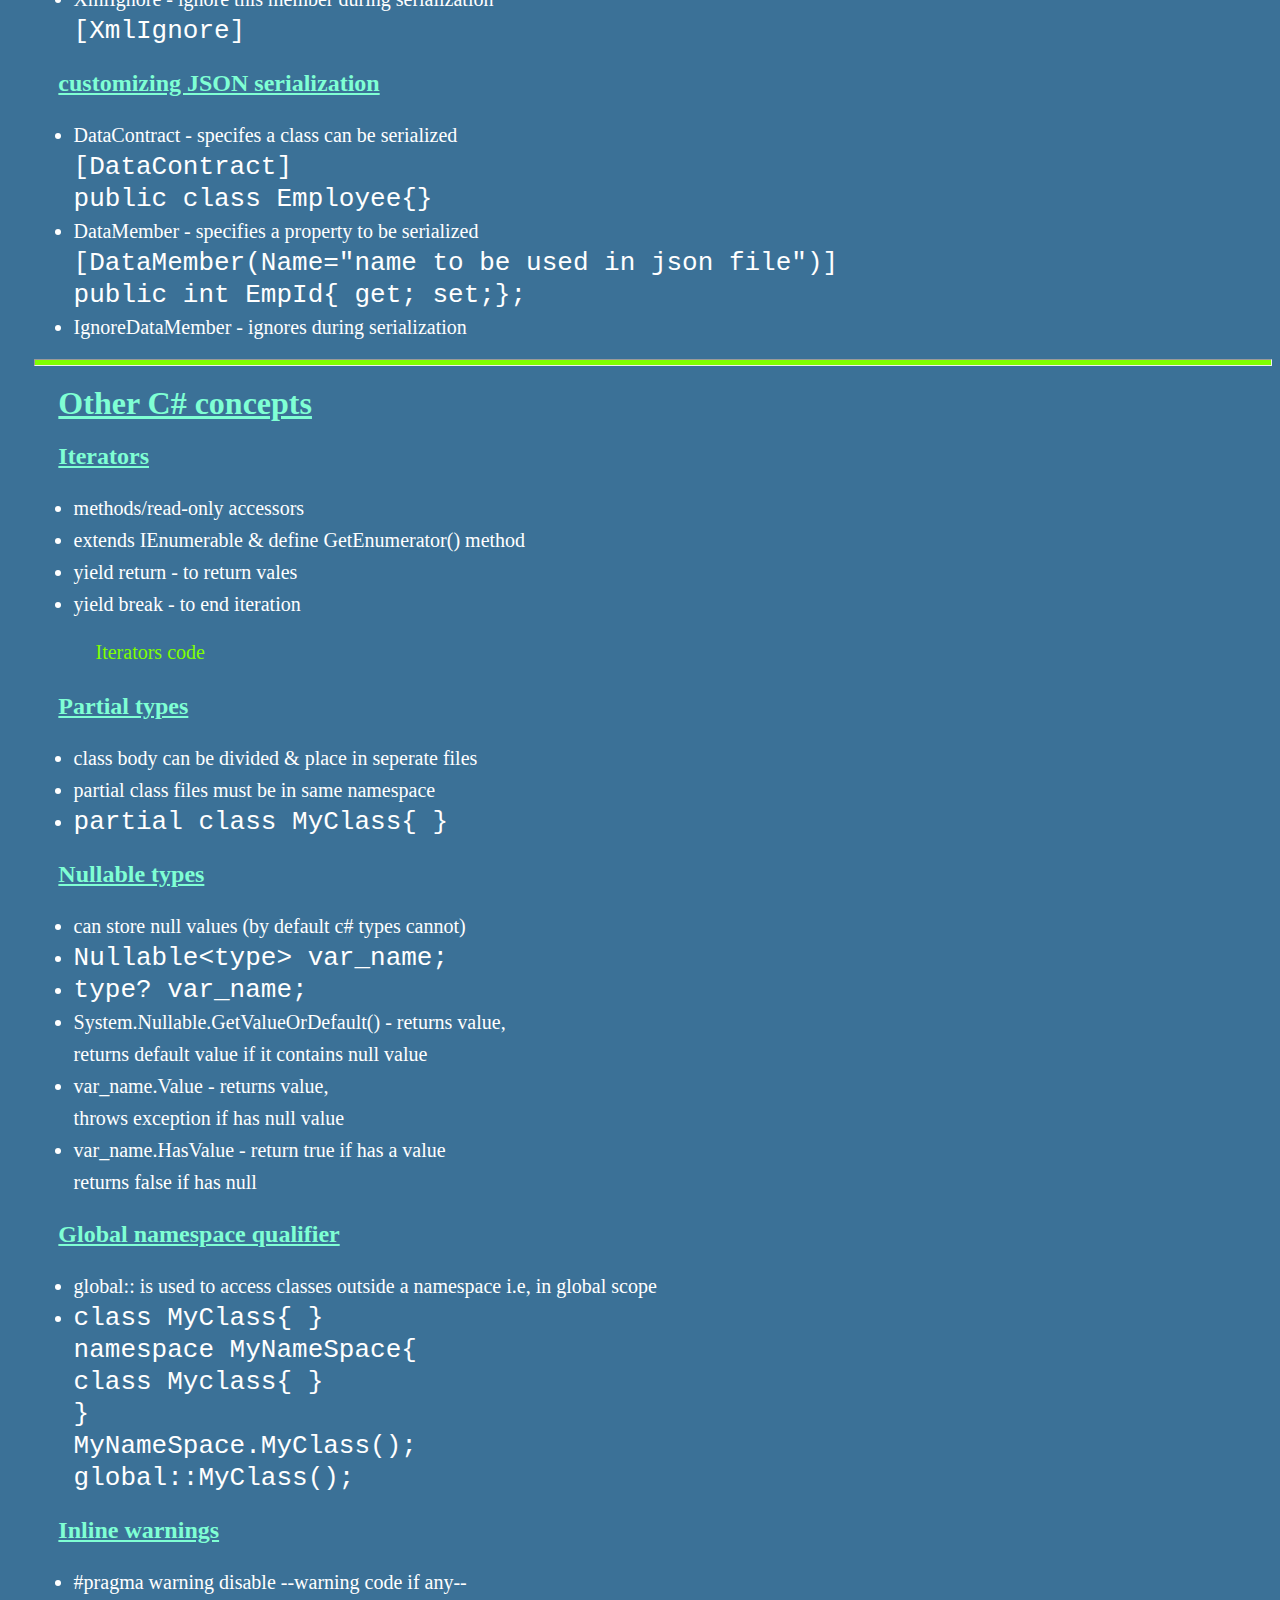
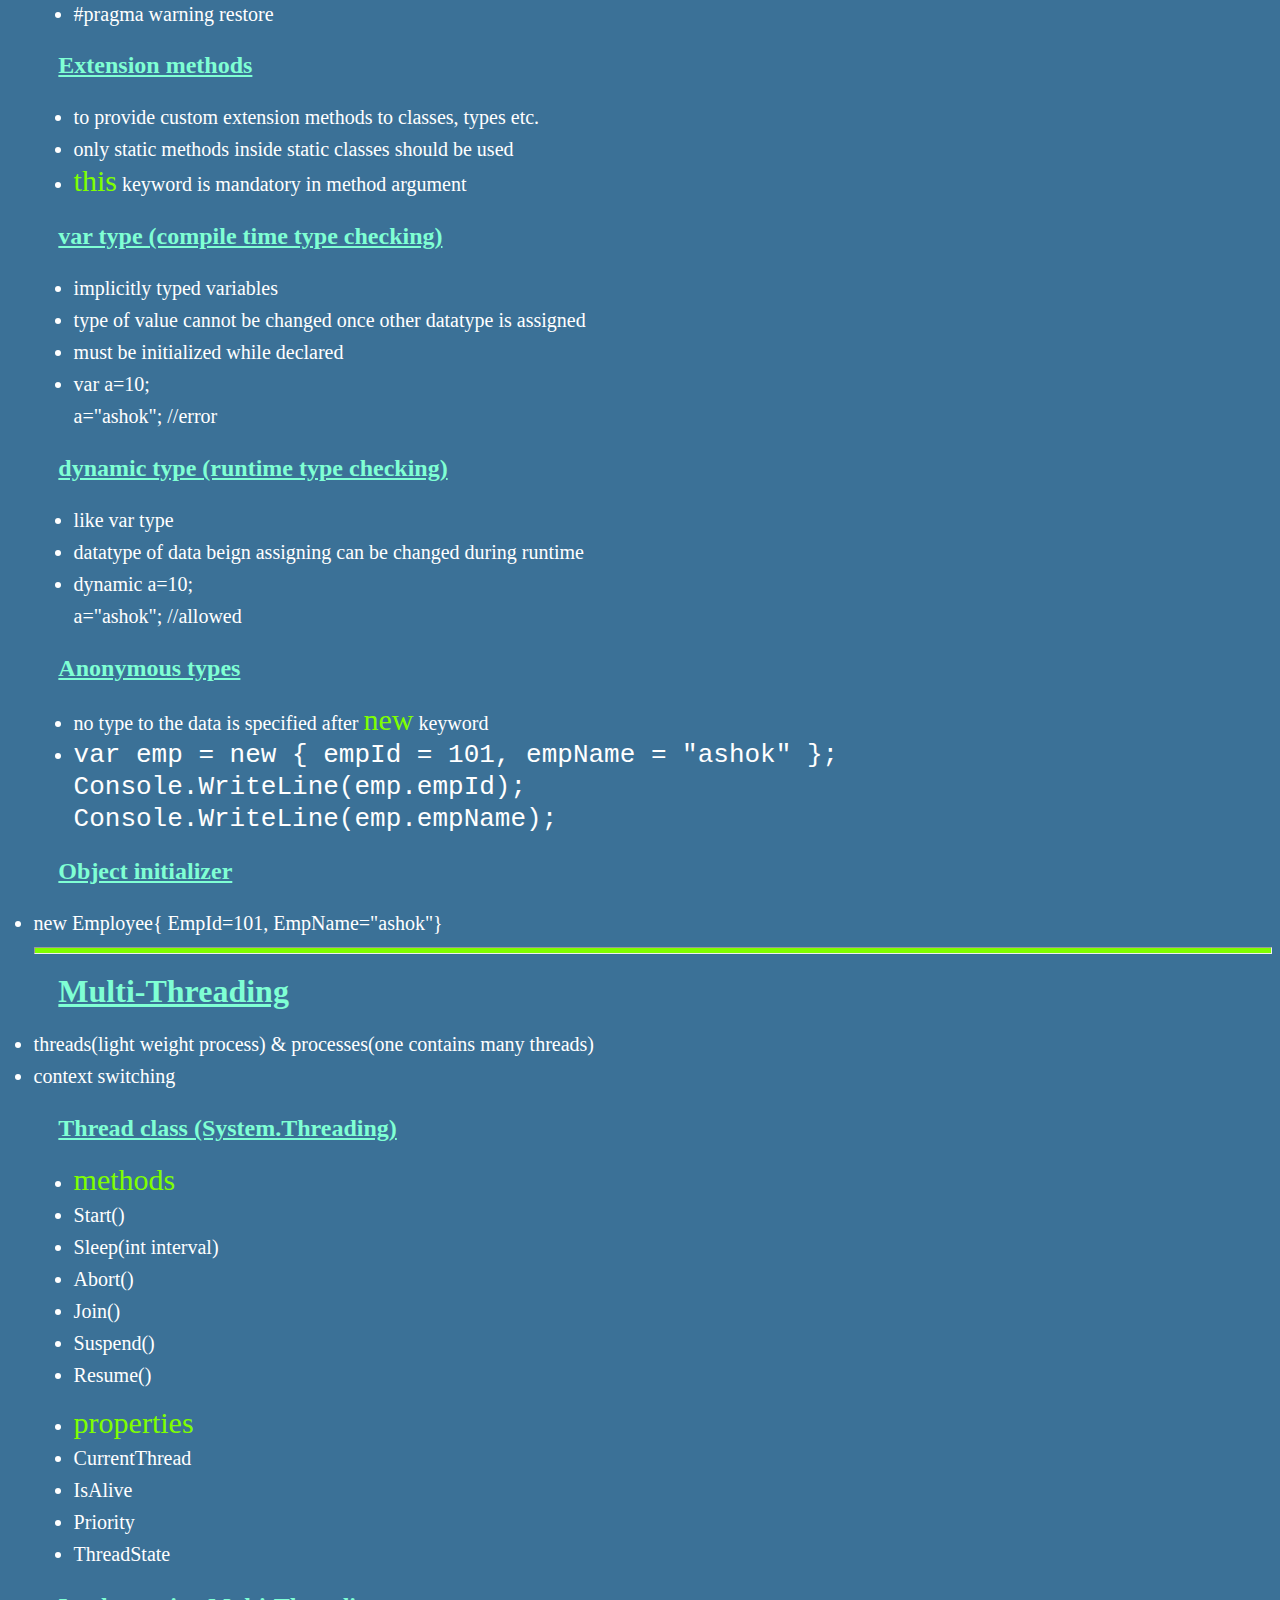
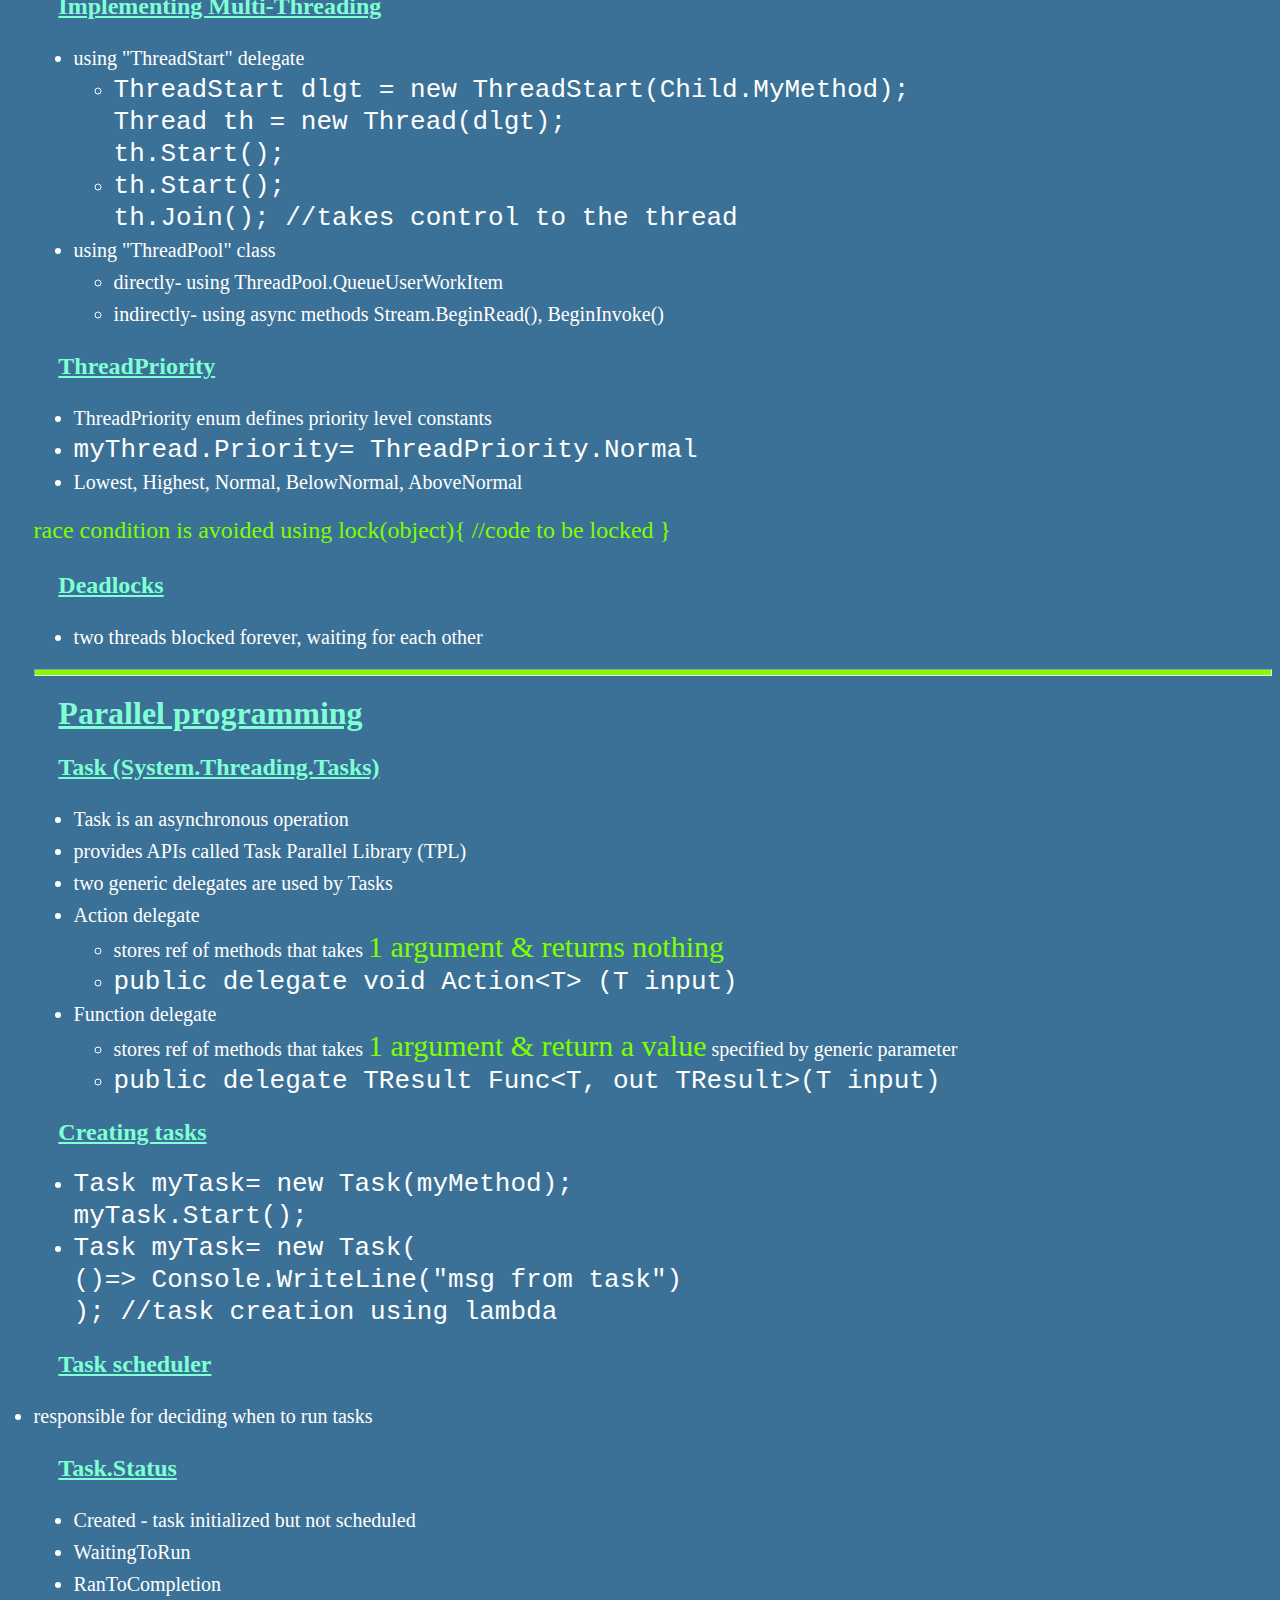
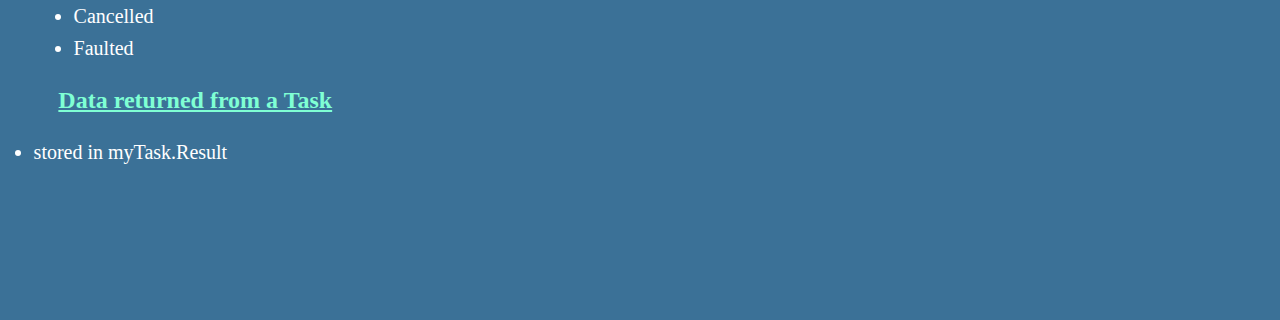
<file: dotnetnotes/advC.html>
<!DOCTYPE html>
<html lang="en">
<head>
    <meta charset="UTF-8">
    <meta http-equiv="X-UA-Compatible" content="IE=edge">
    <meta name="viewport" content="width=device-width, initial-scale=1.0">
    <link rel="stylesheet" href="./assets/css/master.css">
    <title>Adv c#</title>
</head>
<body>
    <nav>
        <ul>
            <li><a href="./index.html">C#</a></li>
            <li><a href="#">Advanced C#</a></li>
            <li><a href="./sql.html">SQL server</a></li>
            <li><a href="./adonetLinq.html">ADO.NET & LINQ</a></li>
        </ul>
    </nav>
    <h1>Collections (System.Collections)</h1>
    <li>group of ordered set of items those can be referred to as single unit</li>
    <li>features: ordered(stack, queue), sorted(sortedlist), indexed(arraylist), unique(set)</li>
    <ol>
        <li>array list-----------IList </li>
        <li>string collection----IList</li>
        <li>stack------ICollection</li>
        <li>queue------ICollection</li>
        <li>bitarray---ICollection</li>
        <li>hash map/hash table---IDictionary</li>
        <li>sortedlist------------IDictionary</li>
    </ol>
    collection hierarchy:
    <ol>
        <li>list : access elements by index (IList)</li>
        <li>map : stores elements in (k,v) pairs (IDictionary)</li>
        <li>custom collections</li>
    </ol>
    <code>ArrayList mylst = new ArrayList(--optional argument n--);</code> <br>
    <li>methods- Add, Remove, RemoveAt, RemoveRange, Reverse, Insert, IndexOf</li>
    <li>properties- Count, Capacity (n^x, default value of n is 2), </li> <br>
    <code>StringCollection mySColl = new StringCollection(); <span>//using System.Collections.Specialized</span></code> <br>
    <br>
    <h2>IEnumerable (System.Collections)</h2>
    <ul>
        <li>interface that provides iteration over a collection</li>
        <li>GetEnumerator() returns a ref to IEnumerator</li>
        <li>
            <code>IEnumerator itr = ( (IEnumerable)myCollection ).GetEnumerator()</code> <br>
            itr.MoveNext() , itr.Current
        </li> 
    </ul>
    <h2>Maps</h2>
    <ul>
        <li>stores data in (k,v) pairs</li>
        <li>
            <code>SortedList mylst = new SortedList(); //ascending order based on key</code> <br>
            <code>Hashtable myhst= new Hashtable(); //ordered based on hash of the key(non-deterministic order)</code>
        </li>
        <li>GetKey(), GetByIndex()</li>
        <li>IDictionaryEnumerator interface is used to iterate over a hashmap</li>
        <li>DictionaryEntry type can also be used in foreach loop for Hashtable</li>
    </ul>
    <h2>Stack & Queue</h2>
    <h1>Custom Collections</h1>
    <ol>
        <li>Extending from "CollectionBase"</li>
        <li>Extending from "ReadOnlyCollectionBase" - parent members are protected</li>
    </ol>
    <h2>collections limitations</h2>
    <ol>
        <li>boxing & unboxing of items</li>
        <li>no compile time checking</li>
        <li>casting</li>
    </ol>
    <hr>
    <h1>Generics (System.Collections.Generic)</h1>
    <ul>
        <li>type-safe code at compile time</li>
        <li>generic class <br>
            <code>
                class MyGenericClass &#60T&#62{ <br>
                    void Add(T data){} <br>
                } <br>
                MyGenericClass&#60int&#62 obj1= new MyGenericClass&#60int&#62(); <br>
                MyGenericClass&#60string&#62 obj2= new MyGenericClass&#60string&#62();
            </code>
        </li>
        <li>generic method <br>
            <code>
                public void GenericMthd &#60T&#62 (T var1, T var 2){ <br>
                }
            </code>
        </li>
    </ul>
    <hr>
    <h1>Delegates (System.Delegate)</h1>
    <ul>
        <li>stores addr of 1/more methods with the same signature as delegate</li>
        <li>method access level should be accesible by the delegate i.e, private delegate can refer to public methods</li>
        <li>i.e, delegate runs under caller(method) security &not under declarer(delegate) security</li>
        <li>delegates can be declared 
            <ol>
                <li>inside a class as a member variable</li>
                <li>inside a namespace</li>
                <li>outside of all classes & namespaces</li>
            </ol>
        </li>
        <li>declaration <br>
            <code><i>access</i> delegate <i>return_type</i> <i>delegate_name</i>( <i>parameter list</i>); </code> <br>
            <code>public delegate int AddDlgt(int n, int m);</code>
        </li>
        <li>instantiation <br>
            <code><i>delegate_name</i> varName = new <i>delegate_name</i>(function_name)</code> <br>
            <code>AddDlgt dlgtVar = new AddDlgt( MyClass.AddNums)</code>
        </li>
        <li><span>delegate inference</span> <br>
            <code>AddDlgt dlgtVar = MyClass.AddNums</code> <br>
            <p>directly assigning the method name instead of wrapping it in delegate object</p>
        </li>
    </ul>
    <h2>Delegate types</h2>
    <ol>
        <li>Single cast</li>
        <li>multi cast -methods are invoked in orderly manner(for event based scenarios)</li>
    </ol>
    <h2>Delegate modes</h2>
    <ul>
        <li>synchronous - </li>
        <li>asynchronous - calling delegates using BeginInvoke() & EndInvoke()</li>
        <li>after calling BeginInvoke() the control goes to delegate method asynchronously</li>
        <li>IAsyncResult has members- AsyncState, AsyncWaitHandle, IsCompleted</li>
    </ul>
    <h2>Covariance (flexibility in return type)</h2>
    <li>allows the original method to have derived type of the delegate return type</li>
    <code>
        shape &#60- Rectangle <br>
        shape &#60- Circle <br> <br>
        public delegate Shape MyDlgt(); <br>
        public Rectangle MyMethod(){  } <br>
        MyDlgt obj= MyMethod;
    </code>
    <h2>Contravariance (flexibility in parameters)</h2>
    <li>original method can have parameters with Parent type of return type of delegate parameter type</li>
    <li>like one of delegate argument is of type Rectangle <br>then original method can have Shape as it's parameter type</li>
    <h2>Anonymous methods using delegates</h2>
    <ul>
        <li>
            <code>
                public delegate void MyDelegate(int n); <br>
                ...... <br>
                MyDelegate obj = delegate( int n){ <br>
                    ///body; <br>
                    ///body; <br>
                };
            </code>
        </li>
       <li>this Anonymous function canbe used anywhere </li> 
    </ul>
    <hr>
    <h1>XML</h1>
    <ul>
        <li>contains structured data encapsulated in user-defined tags</li>
        <li>tree structure with root, child nodes</li>
        <li>xml declaration <br>
            <code>&#60?xml version="1.0" encoding="UTF-8" standalone="no" ?&#62</code>
        </li>
        <li><code>&#60myElement&#62 data inside myelement &#60/myElement&#62</code></li>
        <li>attribute provide additional info about the element they belong to</li>
        <li><code>&#60myElement id="1001"&#62
            Ashok
            &#60/myElement&#62</code></li>
        <li>opening & closing tags should match (case-sensitive)</li>
        <li>Webservices SOAP, WSDL, UDDI are based on XML</li>
    </ul>
    <h2>validating XML</h2>
    <ul>
        <li>Document Type Definition</li>
        <li>XML Schema Definition</li>
        <li>based on validity, XML docs types are <br>1. well-formed <br>2. broken <br>3.valid</li>
    </ul>
    <h2>XSD</h2>
    <ul>
        <li>uses XMl syntax</li>
        <li>provides datatypes, namespaces & is extensible</li>
        <li>&#60xs:attribute name="attribute_name" type="xs:data_type" /&#62</li>
        <li>
            <code>
                &#60xs:element name="person"&#62 <br>
                    &#60xs:complexType&#62 <br>
                        &#60xs:sequence&#62<br>
                            &#60xs:element name="id" type="xs:int" /&#62<br>
                            &#60xs:element name="name" type="xs:string" /&#62<br>
                            &#60xs:element name="age" type="xs:int" /&#62<br>
                        &#60/xs:sequence&#62<br>
                    &#60/xs:complexType&#62<br>
                &#60/xs:element&#62<br>
            </code>
        </li>
        <li>XML elements- simple & complex</li>
    </ul>
    <hr>
    <h1>JSON</h1>
    <ul>
        <li>concise data, supports arrays(xml do not)</li>
        <li>because of JS objects, data is ready to use i.e, easily parsed</li>
        <li>datatypes: <br>
            <ol>
                <li>number</li>
                <li>string</li>
                <li>boolean</li>
                <li>object {}</li>
                <li>array []</li>
                <li>null</li>
            </ol>
        </li>
    </ul>
    <hr>
    <h1>Serialization</h1>
    <ul>
        <li>serialize- object to stream</li>
        <li>deserialize- stream to object</li>
        <li>.net supports binary, xml, json Serializations</li>
    </ul>
    <h2>XML serialization(XmlSerializer)</h2>
    <ul>
        <li><span>System.Xml.Serialization</span></li>
        <li>Serialize(stream, object)</li>
        <li>
            <code>
                XmlSerializer srzr = new XmlSerializer(typeof(Employee)); <br>
                srzr.Serialize(file, lst); <br>
            </code>
        </li>
        <li>Deserialize(stream)</li>
        <li>
            <code>
                XmlSerializer srzr= new XmlSerializer(typeof(Employee)); <br>
                Employee emp = (Employee) srzr.Deserialize(file);
            </code>
        </li>
    </ul>
    <h2>JSON serialization(DataContractJsonSerializer)</h2>
    <ul>
        <li><span>System.Runtime.Serialization.Json</span></li>
        <li>WriteObject(stream, object)</li>
        <li></li>
        <li>ReadObject(stream)</li>
    </ul>
    <h2>customizing XML serialization</h2>
    <ul>
        <li>XmlRoot - sets as root element <br>
        <code>[XmlRoot( ElementName="name to be in xml file")]</code>
        </li>
        <li>XmlElement - converts to element during serialization <br>
        <code>[XmlElement( ElementName="element tag name")]</code>
        </li>
        <li>XmlAttribute - converts to tag attibute during serialization <br>
        <code>[XmlAttribute( AttributeName= "name of attribute")]</code>
        </li>
        <li>XmlIgnore - ignore this member during serialization <br>
        <code>[XmlIgnore]</code>
        </li>
    </ul>
    <h2>customizing JSON serialization</h2>
    <ul>
        <li>DataContract - specifes a class can be serialized <br>
        <code>[DataContract]</code> <br>
        <code>public class Employee{}</code> <br>
        </li>
        <li>DataMember - specifies a property to be serialized <br>
        <code>
            [DataMember(Name="name to be used in json file")] <br>
            public int EmpId{ get; set;}; 
        </code>
        </li>
        <li>IgnoreDataMember - ignores during serialization</li>
    </ul>
    <hr>
    <h1>Other C# concepts</h1>
    <h2>Iterators</h2>
    <ul>
        <li>methods/read-only accessors</li>
        <li>extends IEnumerable & define GetEnumerator() method</li>
        <li>yield return - to return vales</li>
        <li>yield break - to end iteration</li>
    </ul>
    <a href="./assets/codes/iterators.cs">Iterators code</a>
    <h2>Partial types</h2>
    <ul>
        <li>class body can be divided & place in seperate files</li>
        <li>partial class files must be in same namespace</li>
        <li><code>partial class MyClass{  }</code></li>
    </ul>
    <h2>Nullable types</h2>
    <ul>
        <li>can store null values (by default c# types cannot)</li>
        <li><code>Nullable&#60type&#62 var_name;</code></li>
        <li><code>type? var_name;</code></li>
        <li>System.Nullable.GetValueOrDefault() - returns value,<br> returns default value if it contains null value</li>
        <li>var_name.Value - returns value, <br>throws exception if has null value</li>
        <li>var_name.HasValue - return true if has a value<br> returns false if has null</li>
    </ul>
    <h2>Global namespace qualifier</h2>
    <ul>
        <li>global:: is used to access classes outside a namespace i.e, in global scope</li>
        <li>
            <code>
                class MyClass{ } <br>
                namespace MyNameSpace{ <br>
                    class Myclass{ } <br>
                } <br>
                MyNameSpace.MyClass(); <br>
                global::MyClass();
            </code>
        </li>
    </ul>
    <h2>Inline warnings</h2>
    <ul>
        <li>#pragma warning disable --warning code if any--</li>
        <li>#pragma warning restore</li>
    </ul>
    <h2>Extension methods</h2>
    <ul>
        <li>to provide custom extension methods to classes, types etc.</li>
        <li>only static methods inside static classes should be used</li>
        <li><span>this</span> keyword is mandatory in method argument</li>
    </ul>
    <h2>var type (compile time type checking)</h2>
    <ul>
        <li>implicitly typed variables</li>
        <li>type of value cannot be changed once other datatype is assigned</li>
        <li>must be initialized while declared</li>
        <li>var a=10; <br>a="ashok"; //error</li>
    </ul>
    <h2>dynamic type (runtime type checking)</h2>
    <ul>
        <li>like var type</li>
        <li>datatype of data beign assigning can be changed during runtime</li>
        <li>dynamic a=10; <br>a="ashok"; //allowed</li>
    </ul>
    <h2>Anonymous types</h2>
    <ul>
        <li>no type to the data is specified after <span>new</span> keyword</li>
        <li>
            <code>
                var emp = new { empId = 101, empName = "ashok" }; <br>
                Console.WriteLine(emp.empId); <br>
                Console.WriteLine(emp.empName); <br>
            </code>
        </li>
    </ul>
    <h2>Object initializer</h2>
    <li>new Employee{ EmpId=101, EmpName="ashok"}</li>
    <hr>
    <h1>Multi-Threading</h1>
    <li>threads(light weight process) & processes(one contains many threads)</li>
    <li>context switching</li>
    <h2>Thread class (System.Threading)</h2>
    <ul>
        <li><span>methods</span></li>
        <li>Start()</li>
        <li>Sleep(int interval)</li>
        <li>Abort()</li>
        <li>Join()</li>
        <li>Suspend()</li>
        <li>Resume()</li>
    </ul>
    <ul>
        <li><span>properties</span></li>
        <li>CurrentThread</li>
        <li>IsAlive</li>
        <li>Priority</li>
        <li>ThreadState</li>
    </ul>
    <h2>Implementing Multi-Threading</h2>
    <ul>
        <li>using "ThreadStart" delegate</li>
        <ul>
            <li>
                <code>
                    ThreadStart dlgt = new ThreadStart(Child.MyMethod); <br>
                    Thread th = new Thread(dlgt); <br>
                    th.Start(); <br>
                </code>
            </li>
            <li>
                <code>
                    th.Start(); <br>
                    th.Join(); //takes control to the thread
                </code>
            </li>
        </ul>
        <li>using "ThreadPool" class</li>
        <ul>
            <li>directly- using ThreadPool.QueueUserWorkItem</li>
            <li>indirectly- using async methods Stream.BeginRead(), BeginInvoke() </li>
        </ul>
    </ul>
    <h2>ThreadPriority</h2>
    <ul>
        <li>ThreadPriority enum defines priority level constants</li>
        <li><code>myThread.Priority= ThreadPriority.Normal</code></li>
        <li>Lowest, Highest, Normal, BelowNormal, AboveNormal</li>
    </ul>
    <span>race condition is avoided using lock(object){ //code to be locked }</span>
    <h2>Deadlocks</h2>
    <ul>
        <li>two threads blocked forever, waiting for each other</li>
    </ul>
    <hr>
    <h1>Parallel programming</h1>
    <h2>Task (System.Threading.Tasks)</h2>
    <ul>
        <li>Task is an asynchronous operation</li>
        <li>provides APIs called Task Parallel Library (TPL)</li>
        <li>two generic delegates are used by Tasks</li>
        <li>Action delegate</li>
        <ul>
            <li>stores ref of methods that takes <span>1 argument & returns nothing</span></li>
            <li><code>public delegate void Action&#60T&#62 (T input)</code></li>
        </ul>
        <li>Function delegate</li>
        <ul>
            <li>stores ref of methods that takes <span>1 argument & return a value</span> specified by generic parameter</li>
            <li><code>public delegate TResult Func&#60T, out TResult&#62(T input)</code></li>
        </ul>
    </ul>
    <h2>Creating tasks</h2>
    <ul>
        <li><code>Task myTask= new Task(myMethod); <br>
            myTask.Start();
        </code></li>
        <li><code>Task myTask= new Task( <br>
                ()=> Console.WriteLine("msg from task") <br>
            ); //task creation using lambda
        </code></li>
    </ul>
    <h2>Task scheduler</h2>
    <li>responsible for deciding when to run tasks</li>
    <h2>Task.Status</h2>
    <ul>
        <li>Created - task initialized but not scheduled</li>
        <li>WaitingToRun</li>
        <li>RanToCompletion</li>
        <li>Cancelled</li>
        <li>Faulted</li>
    </ul>
    <h2>Data returned from a Task</h2>
    <li>stored in myTask.Result</li>
</body>
</html>
</file>
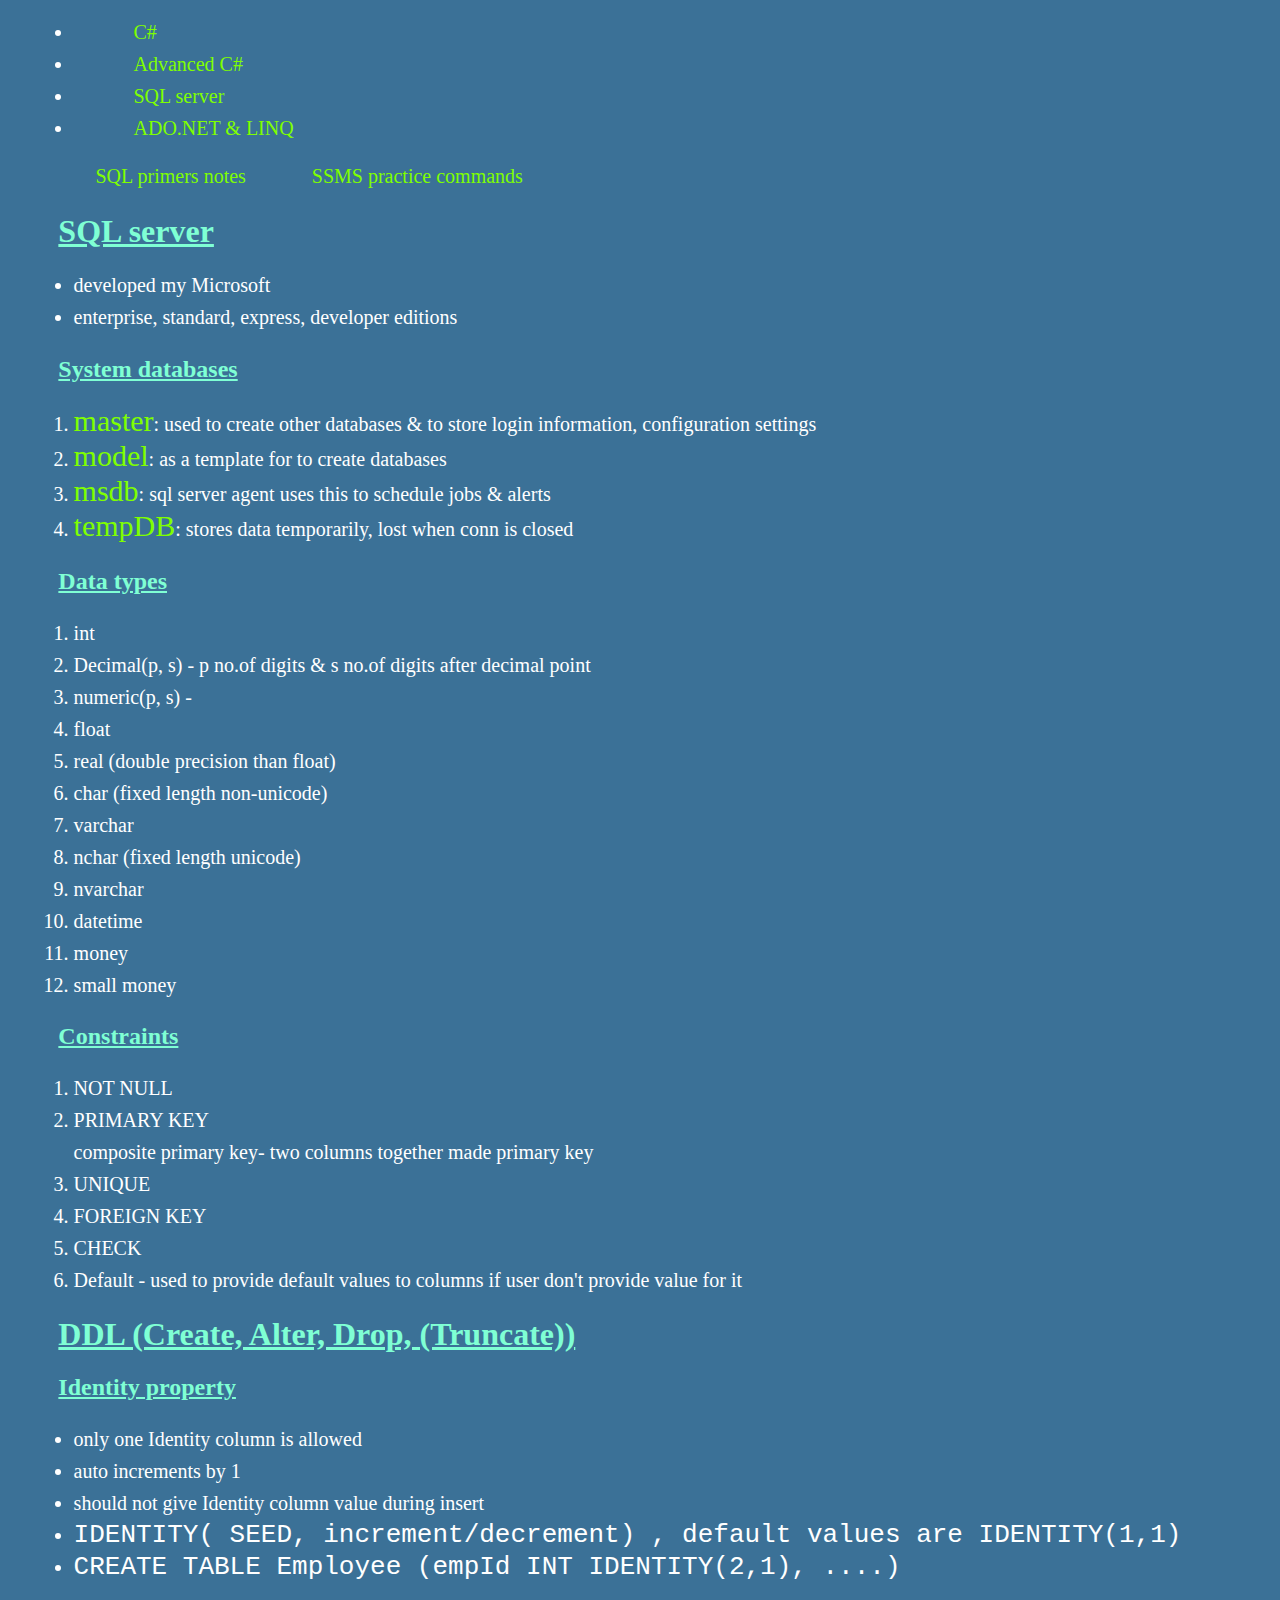
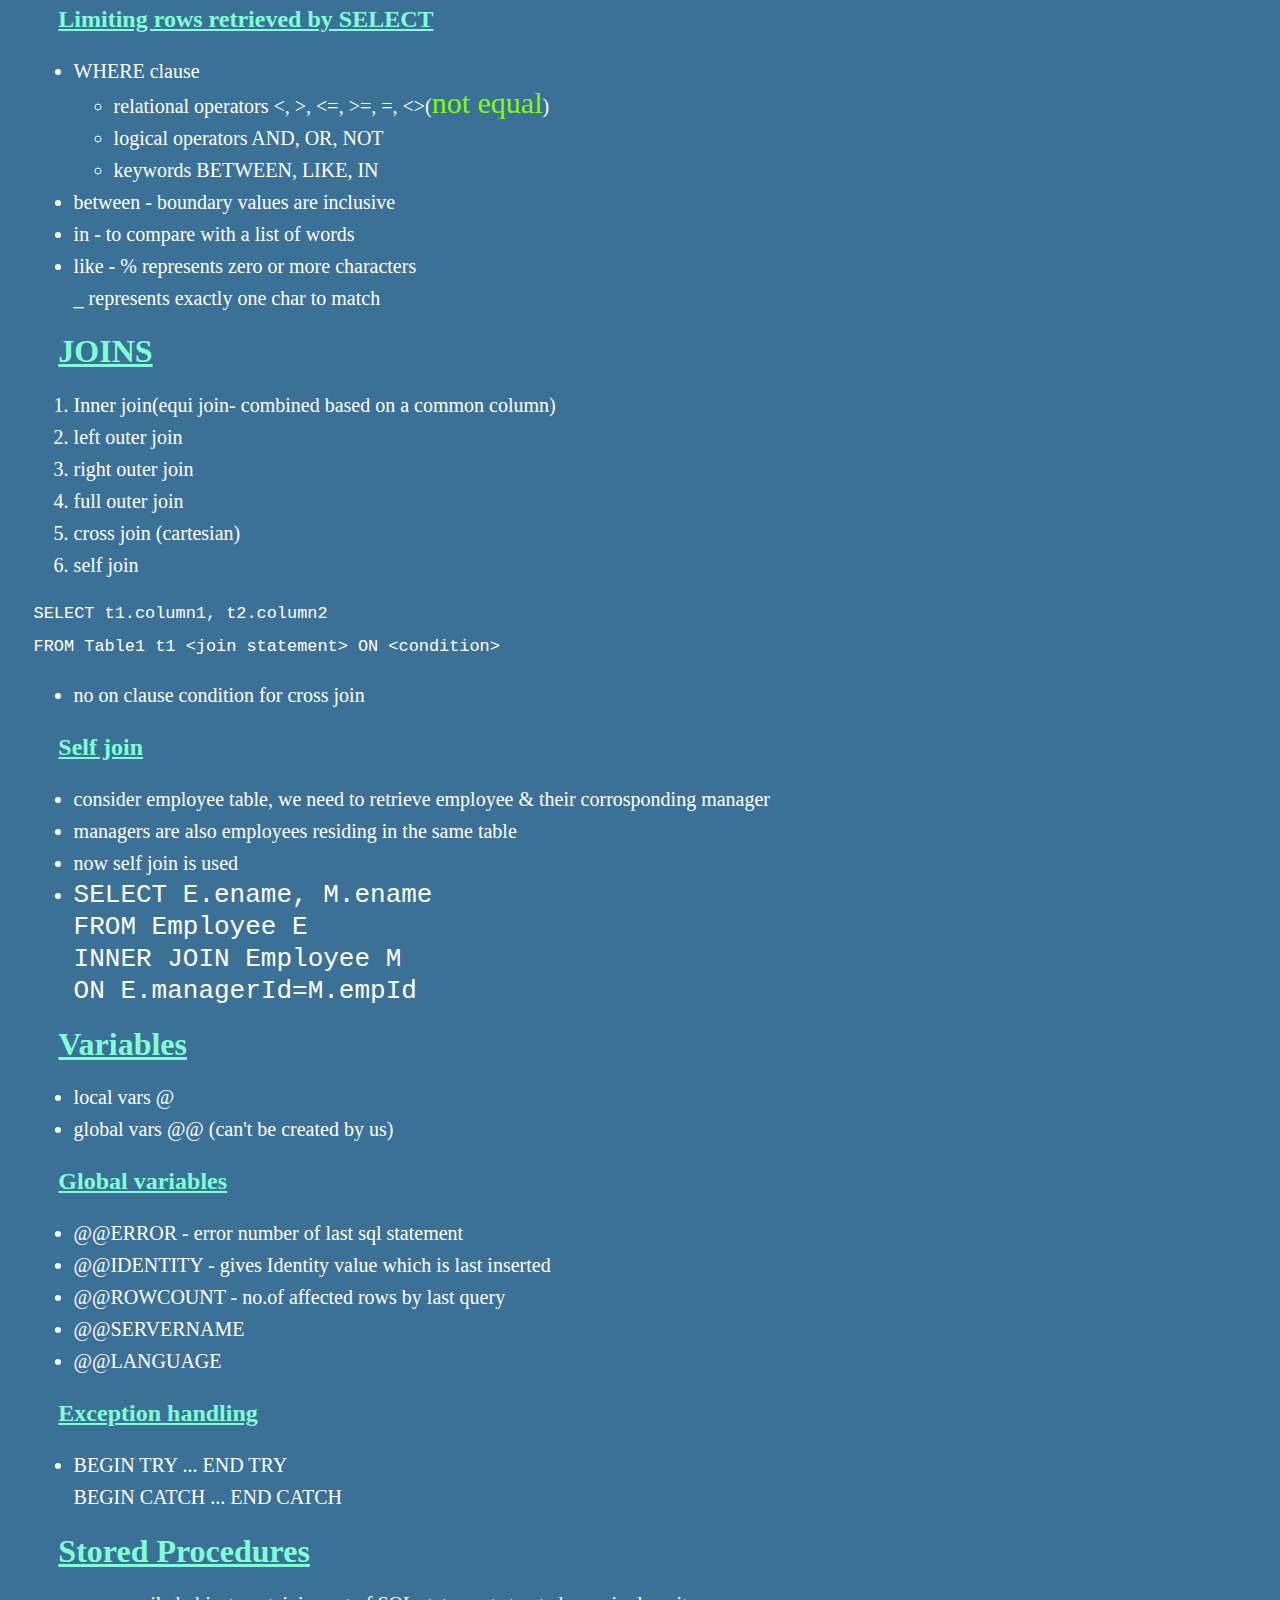
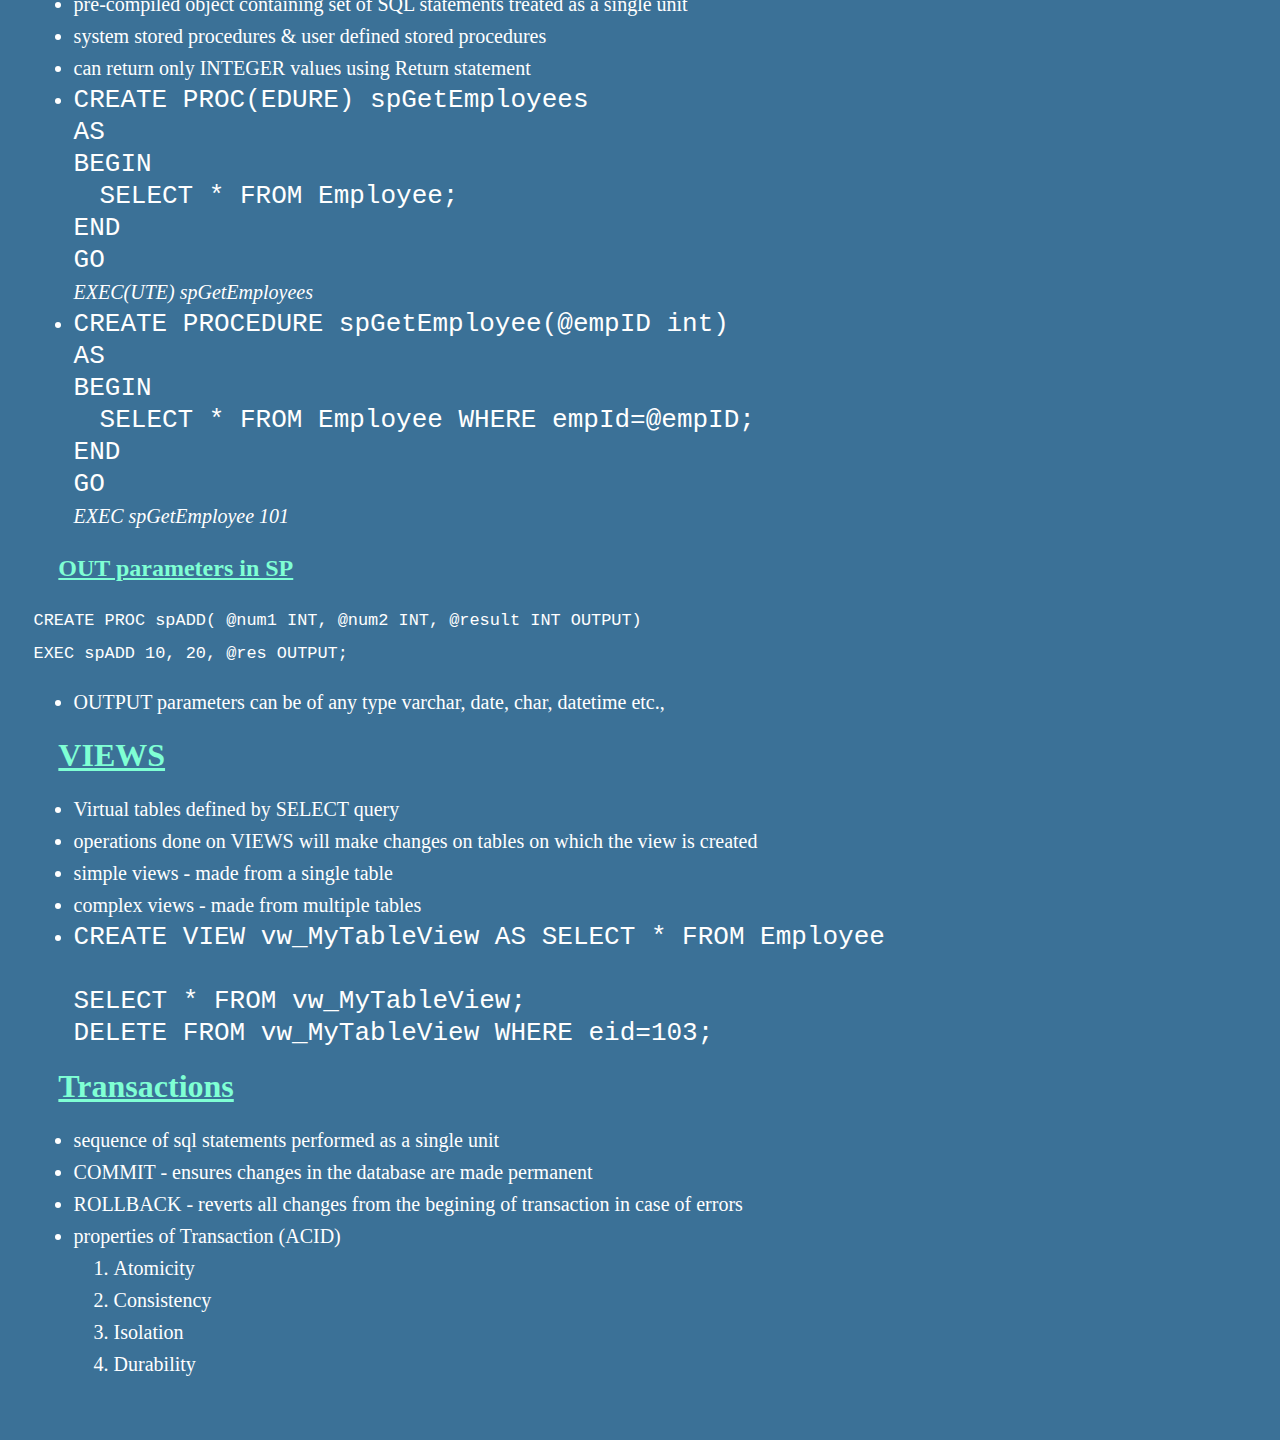
<file: dotnetnotes/sql.html>
<!DOCTYPE html>
<html lang="en">
<head>
    <meta charset="UTF-8">
    <meta http-equiv="X-UA-Compatible" content="IE=edge">
    <meta name="viewport" content="width=device-width, initial-scale=1.0">
    <link rel="stylesheet" href="./assets/css/master.css">
    <title>SQL server</title>
</head>
<body>
    <nav>
        <ul>
            <li><a href="./index.html">C#</a></li>
            <li><a href="./advC.html">Advanced C#</a></li>
            <li><a href="#">SQL server</a></li>
            <li><a href="./adonetLinq.html">ADO.NET & LINQ</a></li>
        </ul>
    </nav>
    <a href="./assets/codes/notes.txt">SQL primers notes</a>
    <a href="./assets/codes/ssms.txt">SSMS practice commands</a>
    <h1>SQL server</h1>
    <ul>
        <li>developed my Microsoft</li>
        <li>enterprise, standard, express, developer editions</li>
    </ul>
    <h2>System databases</h2>
    <ol>
        <li><span>master</span>: used to create other databases & to store login information, configuration settings</li>
        <li><span>model</span>: as a template for to create databases</li>
        <li><span>msdb</span>: sql server agent uses this to schedule jobs & alerts</li>
        <li><span>tempDB</span>: stores data temporarily, lost when conn is closed</li>
    </ol>
    <h2>Data types</h2>
    <ol>
        <li>int</li>
        <li>Decimal(p, s) - p no.of digits & s no.of digits after decimal point</li>
        <li>numeric(p, s) - </li>
        <li>float</li>
        <li>real (double precision than float)</li>
        <li>char (fixed length non-unicode)</li>
        <li>varchar</li>
        <li>nchar (fixed length unicode)</li>
        <li>nvarchar</li>
        <li>datetime</li>
        <li>money</li>
        <li>small money</li>
    </ol>
    <h2>Constraints</h2>
    <ol>
        <li>NOT NULL</li>
        <li>PRIMARY KEY <br>composite primary key- two columns together made primary key</li>
        <li>UNIQUE</li>
        <li>FOREIGN KEY</li>
        <li>CHECK</li>
        <li>Default - used to provide default values to columns if user don't provide value for it</li>
    </ol>
    <h1>DDL (Create, Alter, Drop, (Truncate))</h1>
    <h2>Identity property</h2>
    <ul>
        <li>only one Identity column is allowed</li>
        <li>auto increments by 1</li>
        <li>should not give Identity column value during insert</li>
        <li><code>IDENTITY( SEED, increment/decrement) , default values are IDENTITY(1,1)</code></li>
        <li><code>CREATE TABLE Employee (empId INT IDENTITY(2,1), ....)</code></li>
    </ul>
    <h2>Limiting rows retrieved by SELECT</h2>
    <ul>
        <li>WHERE clause</li>
        <ul>
            <li>relational operators &#60, &#62, &#60=, &#62=, =, &#60&#62(<span>not equal</span>)</li>
            <li>logical operators AND, OR, NOT</li>
            <li>keywords BETWEEN, LIKE, IN</li>
        </ul>
        <li>between - boundary values are inclusive</li>
        <li>in - to compare with a list of words</li>
        <li>like - % represents zero or more characters <br> _ represents exactly one char to match</li>
    </ul>
    <h1>JOINS</h1>
    <ol>
        <li>Inner join(equi join- combined based on a common column)</li>
        <li>left outer join</li>
        <li>right outer join</li>
        <li>full outer join</li>
        <li>cross join (cartesian)</li>
        <li>self join</li>
    </ol>
    <code>
        SELECT t1.column1, t2.column2 <br>
            FROM Table1 t1 &#60join statement&#62 ON &#60condition&#62 <br>
    </code>
    <ul>
        <li>no on clause condition for cross join</li>
    </ul>
    <h2>Self join</h2>
    <ul>
        <li>consider employee table, we need to retrieve employee & their corrosponding manager</li>
        <li>managers are also employees residing in the same table</li>
        <li>now self join is used</li>
        <li><code>SELECT E.ename, M.ename <br>  
            FROM Employee E <br>
            INNER JOIN Employee M <br>
            ON E.managerId=M.empId
        </code></li>
    </ul>
    <h1>Variables</h1>
    <ul>
        <li>local vars @</li>
        <li>global vars @@ (can't be created by us)</li>
    </ul>
    <h2>Global variables</h2>
    <ul>
        <li>@@ERROR - error number of last sql statement</li>
        <li>@@IDENTITY - gives Identity value which is last inserted</li>
        <li>@@ROWCOUNT - no.of affected rows by last query</li>
        <li>@@SERVERNAME</li>
        <li>@@LANGUAGE</li>
    </ul>
    <h2>Exception handling</h2>
    <ul>
        <li>
            BEGIN TRY ... END TRY <br>
            BEGIN CATCH ... END CATCH
        </li>
    </ul>
    <h1>Stored Procedures</h1>
    <ul>
        <li>pre-compiled object containing set of SQL statements treated as a single unit</li>
        <li>system stored procedures & user defined stored procedures</li>
        <li>can return only INTEGER values using Return statement</li>
        <li>
            <code>
                CREATE PROC(EDURE) spGetEmployees  <br>
                AS <br>
                BEGIN <br>
                    &emsp;SELECT * FROM Employee; <br>
                END <br>
                GO <br>
            </code>
            <i>EXEC(UTE) spGetEmployees</i>
        </li>
        <li>
            <code>
                CREATE PROCEDURE spGetEmployee(@empID int) <br>
                AS <br>
                BEGIN <br>
                &emsp;SELECT * FROM Employee WHERE empId=@empID; <br>
                END <br>
                GO <br>
            </code>
            <i>EXEC spGetEmployee 101</i>
        </li>
    </ul>
    <h2>OUT parameters in SP</h2>
    <code>
        CREATE PROC spADD( @num1 INT, @num2 INT, @result INT OUTPUT) <br>
        EXEC spADD 10, 20, @res OUTPUT;
    </code>
    <ul>
        <li>OUTPUT parameters can be of any type varchar, date, char, datetime etc.,</li>
    </ul>
    <h1>VIEWS</h1>
    <ul>
        <li>Virtual tables defined by SELECT query</li>
        <li>operations done on VIEWS will make changes on tables on which the view is created</li>
        <li>simple views - made from a single table</li>
        <li>complex views - made from multiple tables</li>
        <li>
            <code>
                CREATE VIEW vw_MyTableView AS SELECT * FROM Employee <br>
                <br>
                SELECT * FROM vw_MyTableView; <br>
                DELETE FROM vw_MyTableView WHERE eid=103; <br>
            </code>
        </li>
    </ul>
    <h1>Transactions</h1>
    <ul>
        <li>sequence of sql statements performed as a single unit</li>
        <li>COMMIT - ensures changes in the database are made permanent</li>
        <li>ROLLBACK - reverts all changes from the begining of transaction in case of errors</li>
        <li>properties of Transaction (ACID)</li>
        <ol>
            <li>Atomicity</li>
            <li>Consistency</li>
            <li>Isolation</li>
            <li>Durability</li>
        </ol>
    </ul>

</body>
</html>
</file>
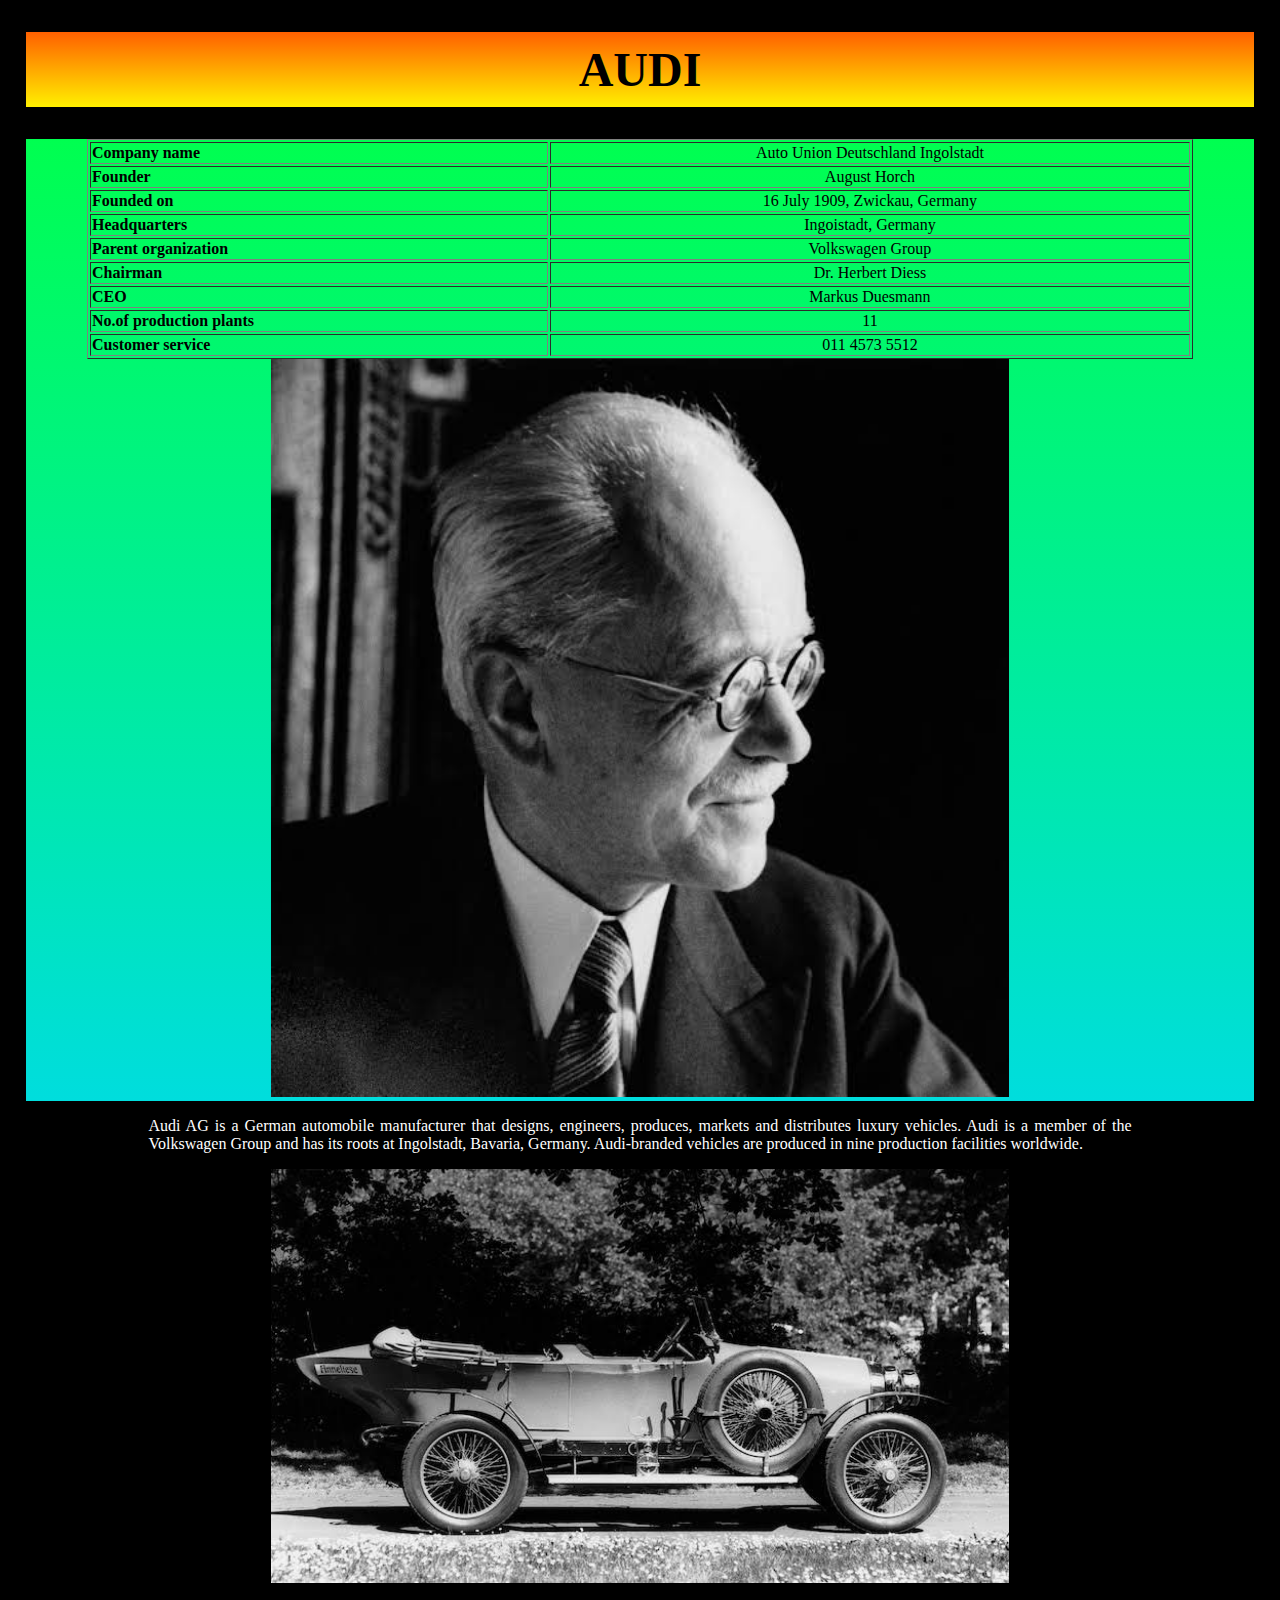
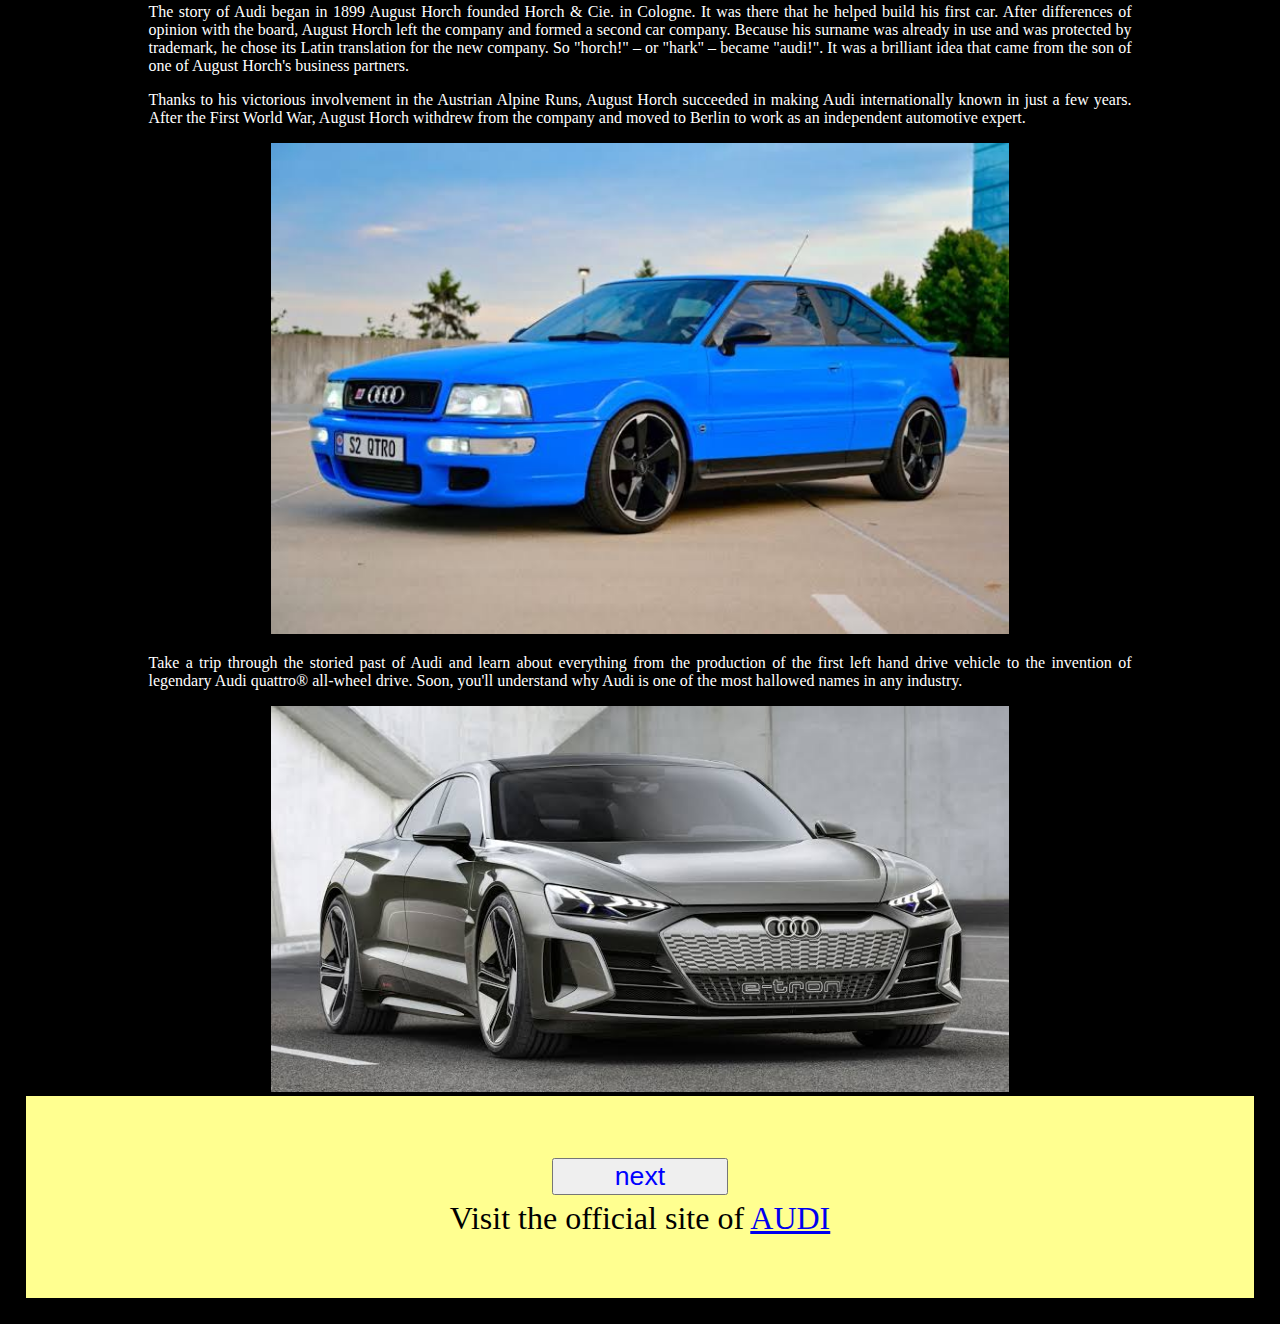
<file: first-website/audi.html>
<!DOCTYPE html>
<html lang="en">
<head>
  <meta charset="UTF-8">
  <title>AUDI</title>
  <link rel="stylesheet" href="sub.css">
</head>
<body>
  <header>
    <h1>AUDI</h1>     
  </header>
  <section>
    <table border="1">
      <tr><th>Company name</th><td>Auto Union Deutschland Ingolstadt</td></tr>
      <tr><th>Founder</th><td>August Horch</td></tr>
      <tr><th>Founded on</th><td>16 July 1909, Zwickau, Germany</td></tr>
      <tr><th>Headquarters</th><td>Ingoistadt, Germany</td></tr>
      <tr><th>Parent organization</th><td>Volkswagen Group</td></tr>
      <tr><th>Chairman</th><td>Dr. Herbert Diess</td></tr>
      <tr><th>CEO</th><td>Markus Duesmann</td></tr>
      <tr><th>No.of production plants</th><td>11</td></tr>
      <tr><th>Customer service</th><td>011 4573 5512</td></tr>
    </table>
    <img src="found1.jpg" alt="August horch">
  </section>
    <p>Audi AG is a German automobile manufacturer that designs, engineers, produces, markets and distributes luxury vehicles. Audi is a member of the Volkswagen Group and has its roots at Ingolstadt, Bavaria, Germany. Audi-branded vehicles are produced in nine production facilities worldwide. </p>
    <img src="audi1.jpg" alt="audi starting model">
    <p>The story of Audi began in 1899 August Horch founded Horch & Cie. in Cologne. It was there that he helped build his first car. After differences of opinion with the board, August Horch left the company and formed a second car company. Because his surname was already in use and was protected by trademark, he chose its Latin translation for the new company. So "horch!" – or "hark" – became "audi!". It was a brilliant idea that came from the son of one of August Horch's business partners.</p>
      <p>Thanks to his victorious involvement in the Austrian Alpine Runs, August Horch succeeded in making Audi internationally known in just a few years. After the First World War, August Horch withdrew from the company and moved to Berlin to work as an independent automotive expert.</p>
    <img src="audi2.jpg" alt="audi 1990s">
    <p>Take a trip through the storied past of Audi and learn about everything from the production of the first left hand drive vehicle to the invention of legendary Audi quattro® all-wheel drive. Soon, you'll understand why Audi is one of the most hallowed names in any industry.</p>
    <img src="audi3.jpg" alt="audi latest model">
  <footer>
    <button type="button"><a href="bentley.html">next</a></button>
    <div>Visit the official site of <a href="https://www.audi.com/en.html">AUDI</a></div>
  </footer>
</body>
</html>
</file>
<file: chess/block.css>
button{
  width: 15%;
  font-size: 1em;
  border-radius: 6px;
  background-color: rgba(44,102,240,0.8);
  color: white;
  border: solid steelblue 1px;
}
.box{
  display: inline-block;
  width: 104px;
  height: 104px;
  margin-right: 0.05em;
  color: black;
  font-size: 3.5em; /*change coin size here*/
}
.black {
  background-color: rgba(90, 90, 90, 0.7);
}
.white{
  background-color: white;
  border: solid black 1px;
}
/* b{
  display: block;
  text-align: center;
} */
.hyphen{
  visibility: hidden;
}
/* .bkr{
  height: 2em;
} */
.choose{
  width: 7.5%;
  margin-right: 0.3em;
}
.btime p, .wtime p{
  display: inline-block;
  border: 1px solid steelblue;
  border-radius: 6px;
  min-width: 1em;
  min-height: 1em;
  padding: 0.2em;
  background-color: rgba(70, 130, 180, 0.2);
}
.btime, .wtime, .mtime, .dtime{
  display: inline;
}
.wtime, .mtime, dtime{
  margin-left: 8em;
}
#castle{
  background-color: white;
  color: black;
}
</file>
<file: dotnetnotes/assets/css/master.css>
/* Json serialization */
body{
    /* background-color: rgba(0, 0, 255, 0.4); */
    background-color: #3B7197;
    padding-left: 2%;
    line-height: 2em;
    color: white;
}
h1, h2{
    padding-left: 2%;
    text-decoration: underline;
    color:aquamarine;
}
hr{
    background-color: chartreuse;
    height: 5px;
}
li{
    font-size: 20px;
}
span{
    font-size: 1.5em;
    color: chartreuse;
}
img{
    padding-left: 10%;
    border-radius: 15px;
    height:380px;
}
b{
    color: orange;
}
table{
    border-color: #000;
    min-width: 400px;

}
th{
    font-weight:900;
}
td{

    min-width: 200px;
}
code{
    font-size: 1.3em;
}
a{
    color: chartreuse;
    text-decoration: none;
    font-size: 20px;
    margin-left: 5%;
}
</file>
<file: dots/block.css>
body{
	width: 99%;
	height: 99%;
}
button{
	position: relative;
	border: solid black 1px;
	border-radius: 2px;
}
.vline{
	width: 12px;
	height: 60px;
}
.box{
	width: 60px;
	height: 60px;
}
.hline{
	width: 72px;
	height: 12px;
}
.hline1{
	margin-left: 6px;
}
#count{
	background-color: rgba(44,102,240,0.8);
	color: white;
	border: solid steelblue 1px;
	font-size: 24px;
	min-width: 150px;
	border-radius: 6px;
	top: -70px;
	margin-left: 300px;
}
#result{
	width: 40%;
	margin: auto;
}
</file>
<file: first-website/main.css>
header{
   color:#000000;
   background:-webkit-linear-gradient(top,#004aa9 0%,#00eeee 100%);
	 background:-moz-linear-gradient(top,#004aa9 0%,#00eeee 100%);
	 background:-o-linear-gradient(top,#004aa9 0%,#00eeee 100%);
	 background:linear-gradient(top,#004aa9 0%,#00eeee 100%);
	 text-align:center;
	 font-size:250%;
	 font-variant:small-caps;
	 margin:2%;
	 padding:1%;
}
footer{
	     color:#000000;
       background:-webkit-linear-gradient(top,#00eaa9 0%,#00eeee 100%);
	     background:-moz-linear-gradient(top,#00eaa9 0%,#00eeee 100%);
	     background:-o-linear-gradient(top,#00eaa9 0%,#00eeee 100%);
	     background:linear-gradient(top,#00eaa9 0%,#00eeee 100%);
	     margin:2%;
}
footer p{
	           text-align: center;
	           font-size:250%;
	           color:#000000;
	           padding-top:.3%;
}
footer div{
	         text-align:center;
	         font-size:220%;
	         color:#000000;
}
footer{ margin:1%;}
footer img{
	         width:10%;
	         display: inline-block;
	         padding-left:12%;
	         padding-bottom:3%;
}
body{ background:#000039;}
section h2{ color:#ffffff;}
section img{
	          width:80%;
	          padding-left:10%;
}
section p,em,b{
	             color:#ffffff;
}
section a{
	        text-decoration:none;
	        color:#ffff00;
}
section {
	       font-size:180%;
}
header i{
	       text-align:right;
	       font-size:80%;
}
</file>
<file: gunbullet/block.css>
h2{
  display: block;
  width: 10%;
  color: darkgreen;
  padding-left: 45%;
}
button{
  width: 7%;
  height: 3.5em;
  max-height: 3.5em;
  margin-bottom: 0.5em;
  border-radius: 6px;
  border: solid steelblue 1px;
}
img{
  height: 2em;
}
.name, .number{
  background-color: rgba(130,212,139,0.9);
}
.element{
  background-color: #87ceeba1;  
}
.empty{
  background-color: rgba(44,102,240,0.8);
  color: white;
}
.dead{
  background-color: rgba(245,0,0,0.6);
  color: white;
  border: none;
}
#userin{
  width: 70%;
  margin: auto;
  background-color: rgba(130,212,139,0.9);
  padding: 2em;
  border-radius: 6px;
}
label{
  display: inline-block;
  width: 35%;
  margin: 0.7em;
}
input{
/*   display:inline; */
  border: solid steelblue 1px;
  height: 2em;
  border-radius: 5px;
  width: 55%;  
}
#userin button{
  width: 10%;
  max-height: 2em;
  margin-top: 1em;
  margin-left: 45%;
  font-size: 1.2em;
}
footer{
  width: 70%;
  margin: auto;
  margin-top: 5%;
  padding: 2em;
  border-radius: 6px;
  background-color: rgba(130,212,139,0.9);
}
footer p{
  color: darkmagenta;
  margin-left: 1em;
  font-size: 18px;
}
footer li{
  margin-bottom: 0.3em;
}
#final{
  width: 40%;
  margin: auto;
  background-color: rgba(130,222,139,0.9);
  border-radius: 6px;
  padding: 2em 2em 2em 4em;
  line-height: 1.5em; 
}
</file>
<file: first-website/sub.css>
body{
	   margin:2%;
	   background:#000000;
}
header{
	color:#000000;
	background:-moz-linear-gradient(top,#ff6000 0%,#fff000 100%);
	background:-webkit-linear-gradient(top,#ff6000 0%,#fff000 100%);
	background:-o-linear-gradient(top,#ff6000 0%,#fff000 100%);
	background:linear-gradient(top,#ff6000 0,#fff000 100%);
	text-align:center;
	font-size:150%;
}
header h1{ padding:10px; }
section table th{
	text-align:left;
}
section table td{
	text-align: center;
}
section table{
	width:90%;
	margin-left:5%;
}
section img{
	width:5
	100%;
}
	
section {
	background:-moz-linear-gradient(top,#00ff50 0%,#00dddd 100%);
	background:-webkit-linear-gradient(top,#00ff50 0%,#00dddd 100%);
	background:-o-linear-gradient(top,#00ff50 0%,#00dddd 100%);
	background:linear-gradient(top,#00ff50 0%,#00dddd 100%);
}
p{ 
	color:#ffffff;
	width:80%;
	text-align:justify;
	padding-left:10%;
	padding-right:10%;
}
img{
	width:60%;
	padding-left:20%;
	padding-right:20%;
}
footer{
	background:#ffff90;
	padding:5%;
}
div{
	text-align:center;
	font-size:200%;
}
button{
	display:block;
	width:16%;
	margin-left:42%;
	margin-right:42%;
	margin-bottom:5px;
}
button a{
	text-decoration:none;
	color:blue;
	font-size:200%;
}
</file>
